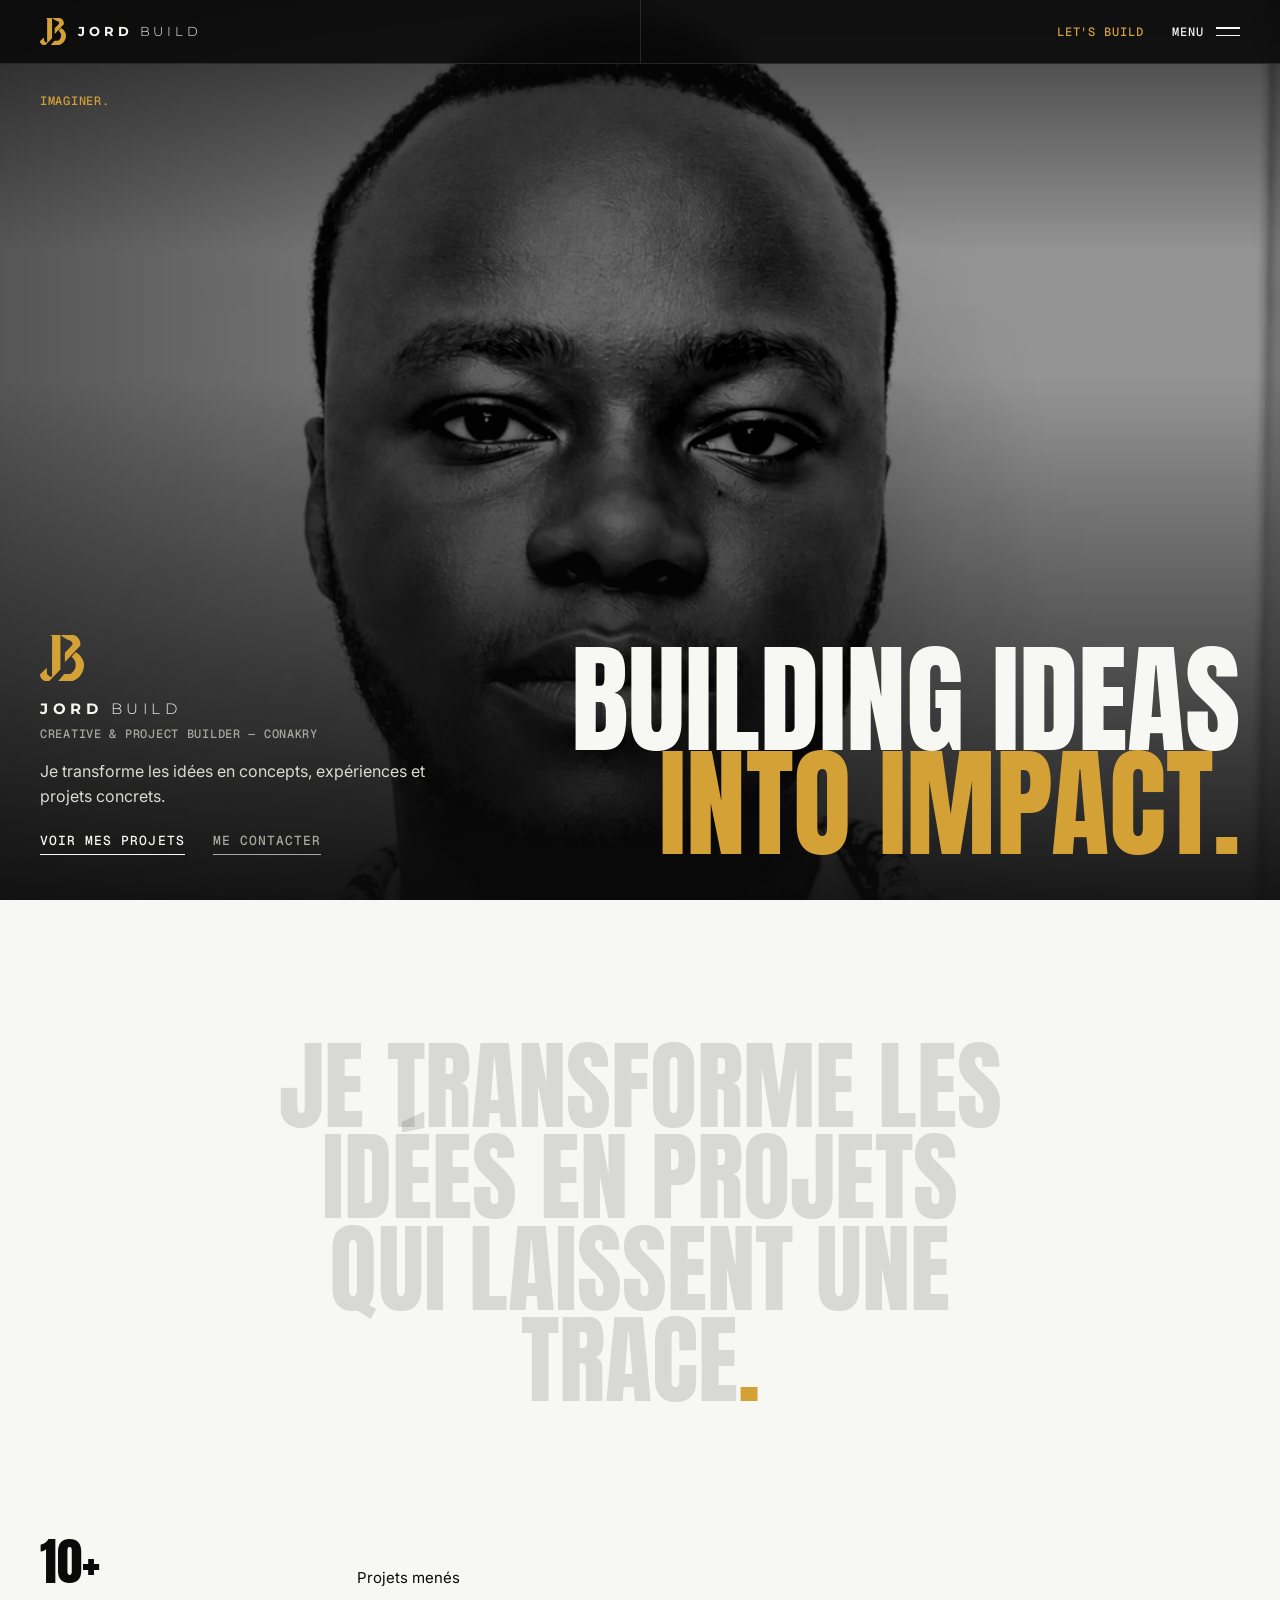
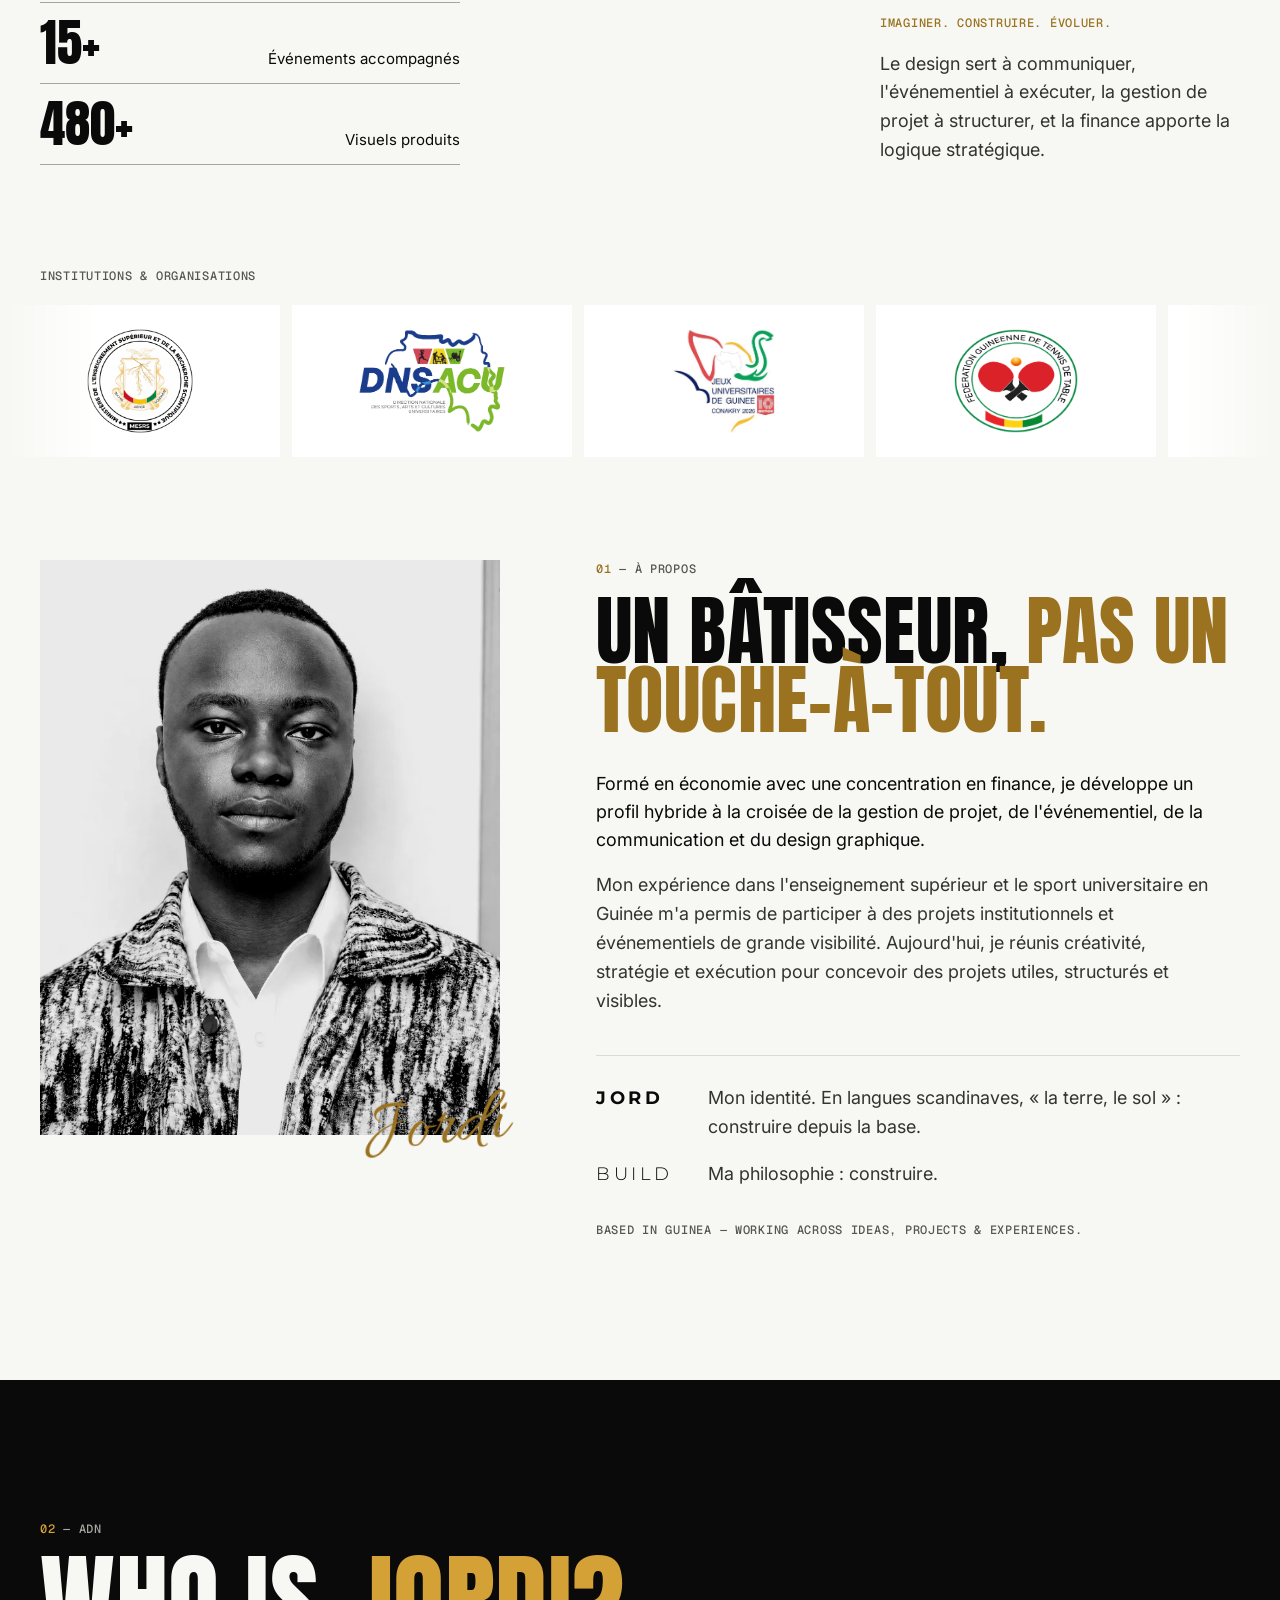
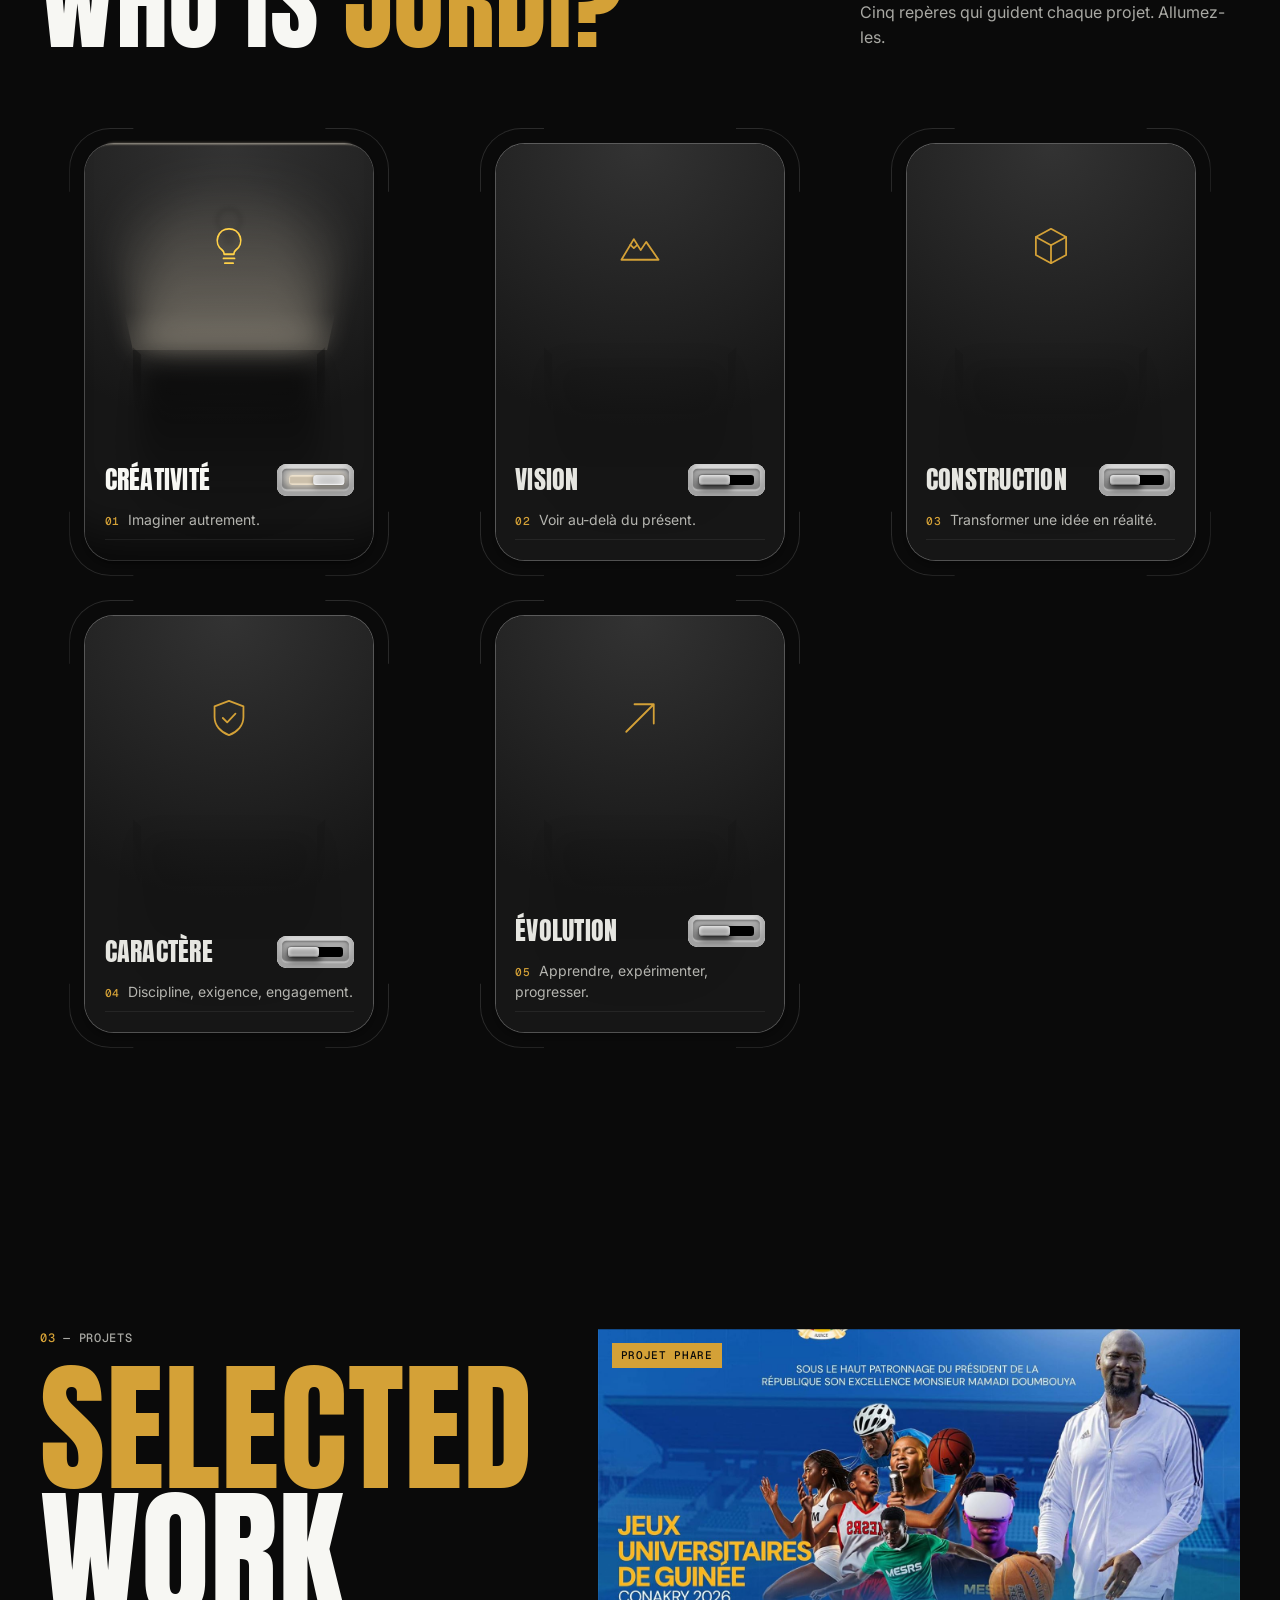
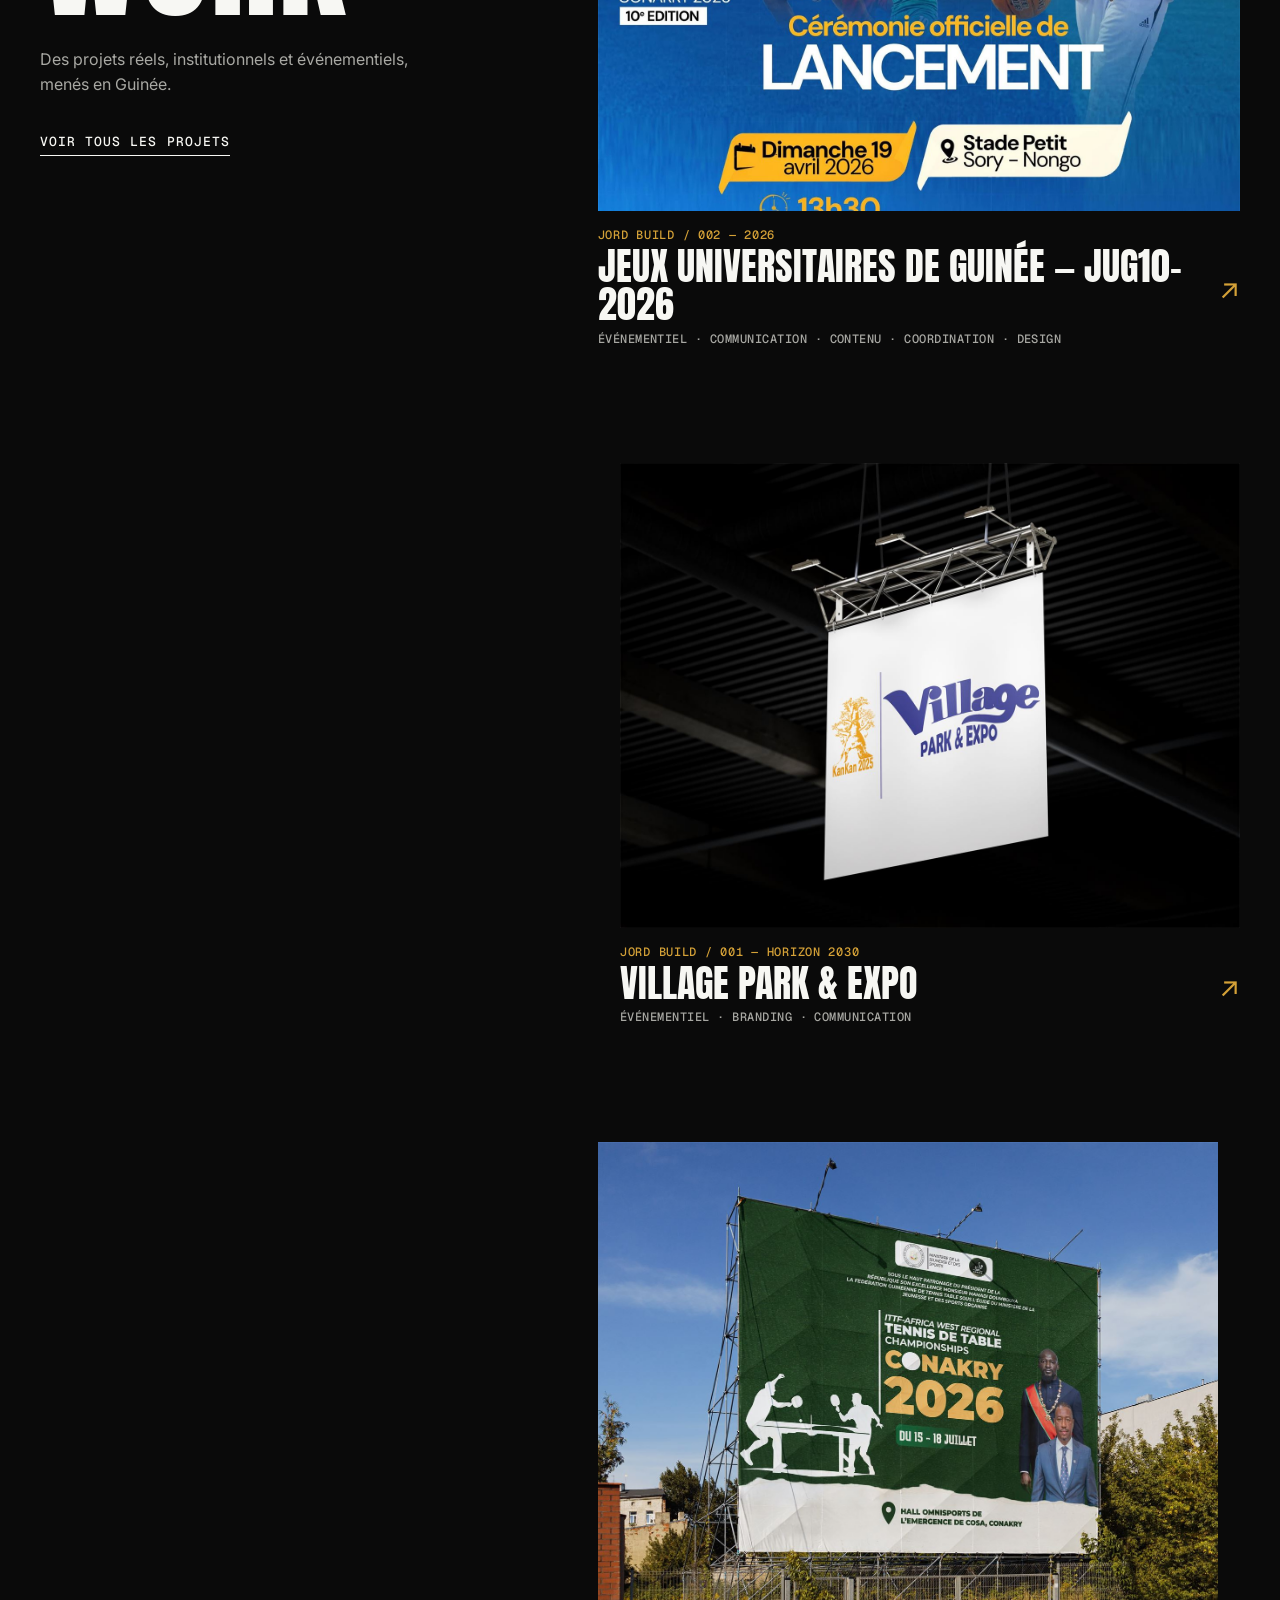
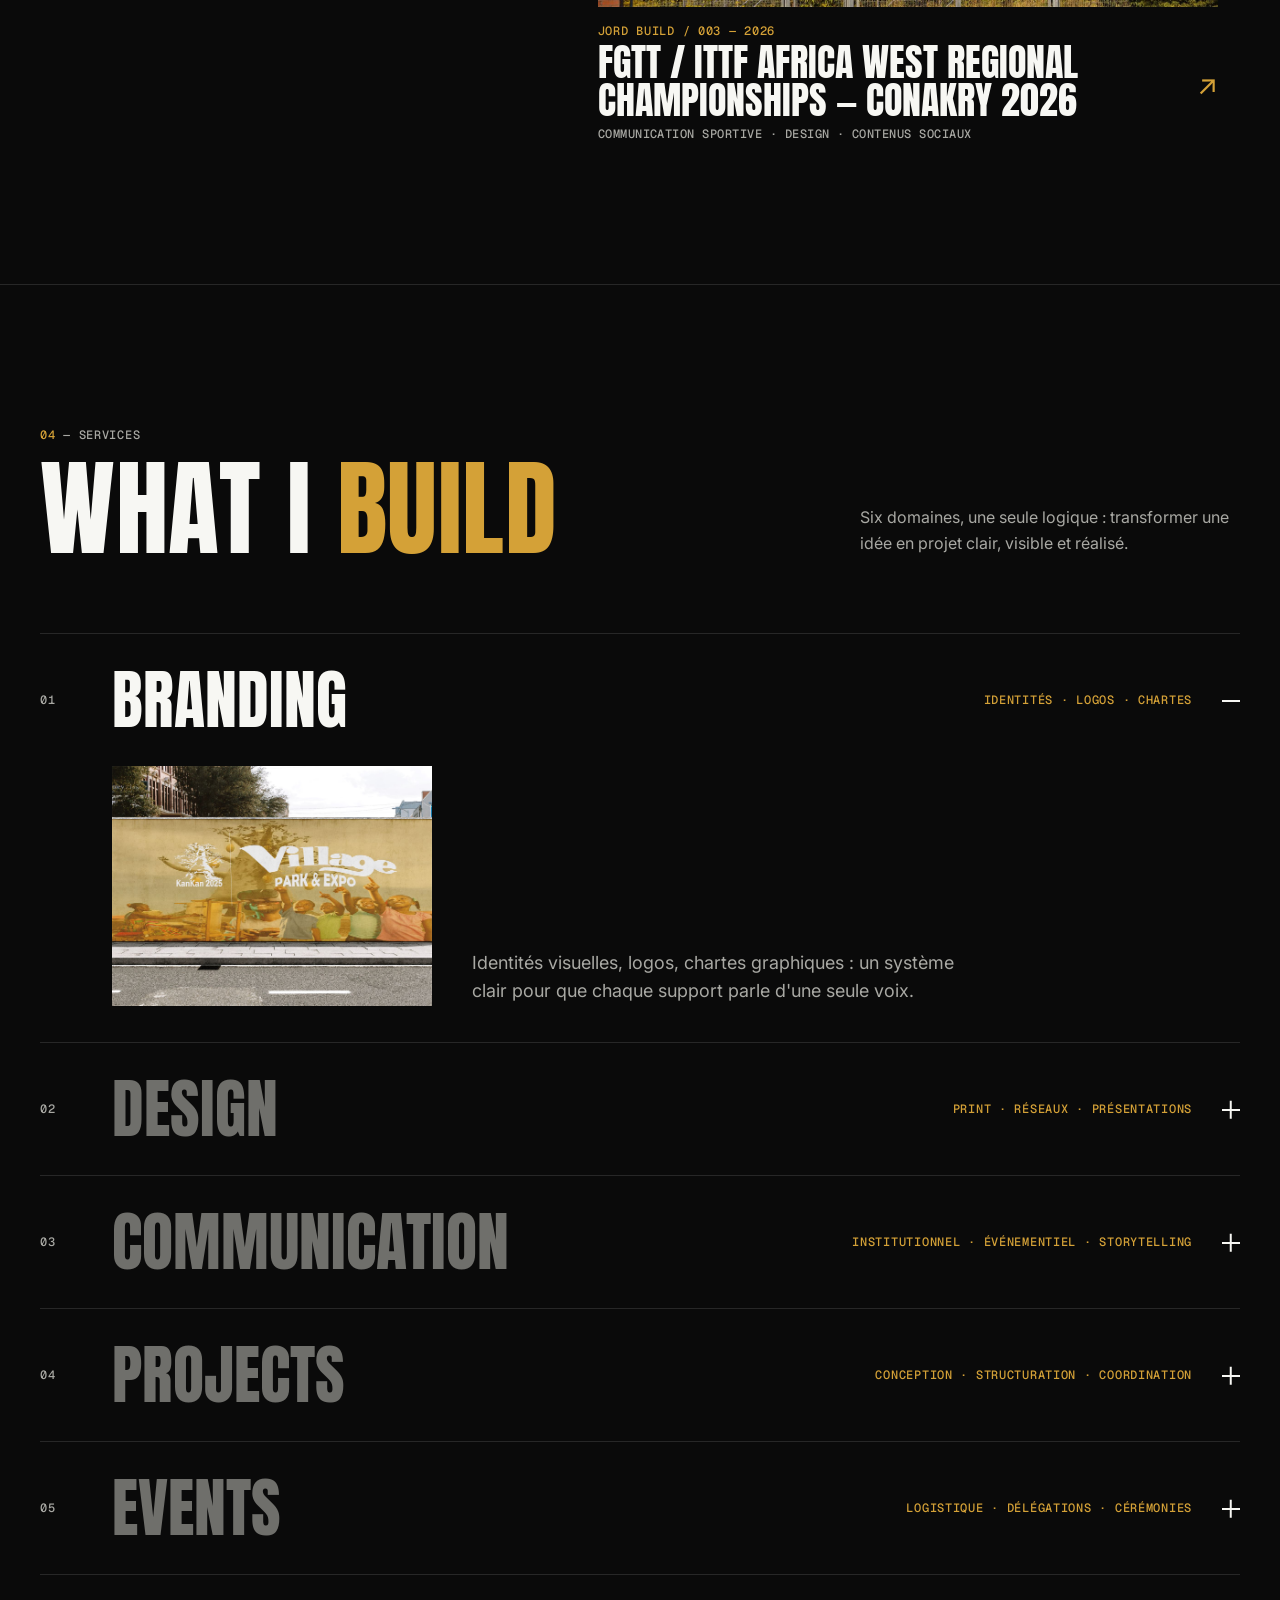
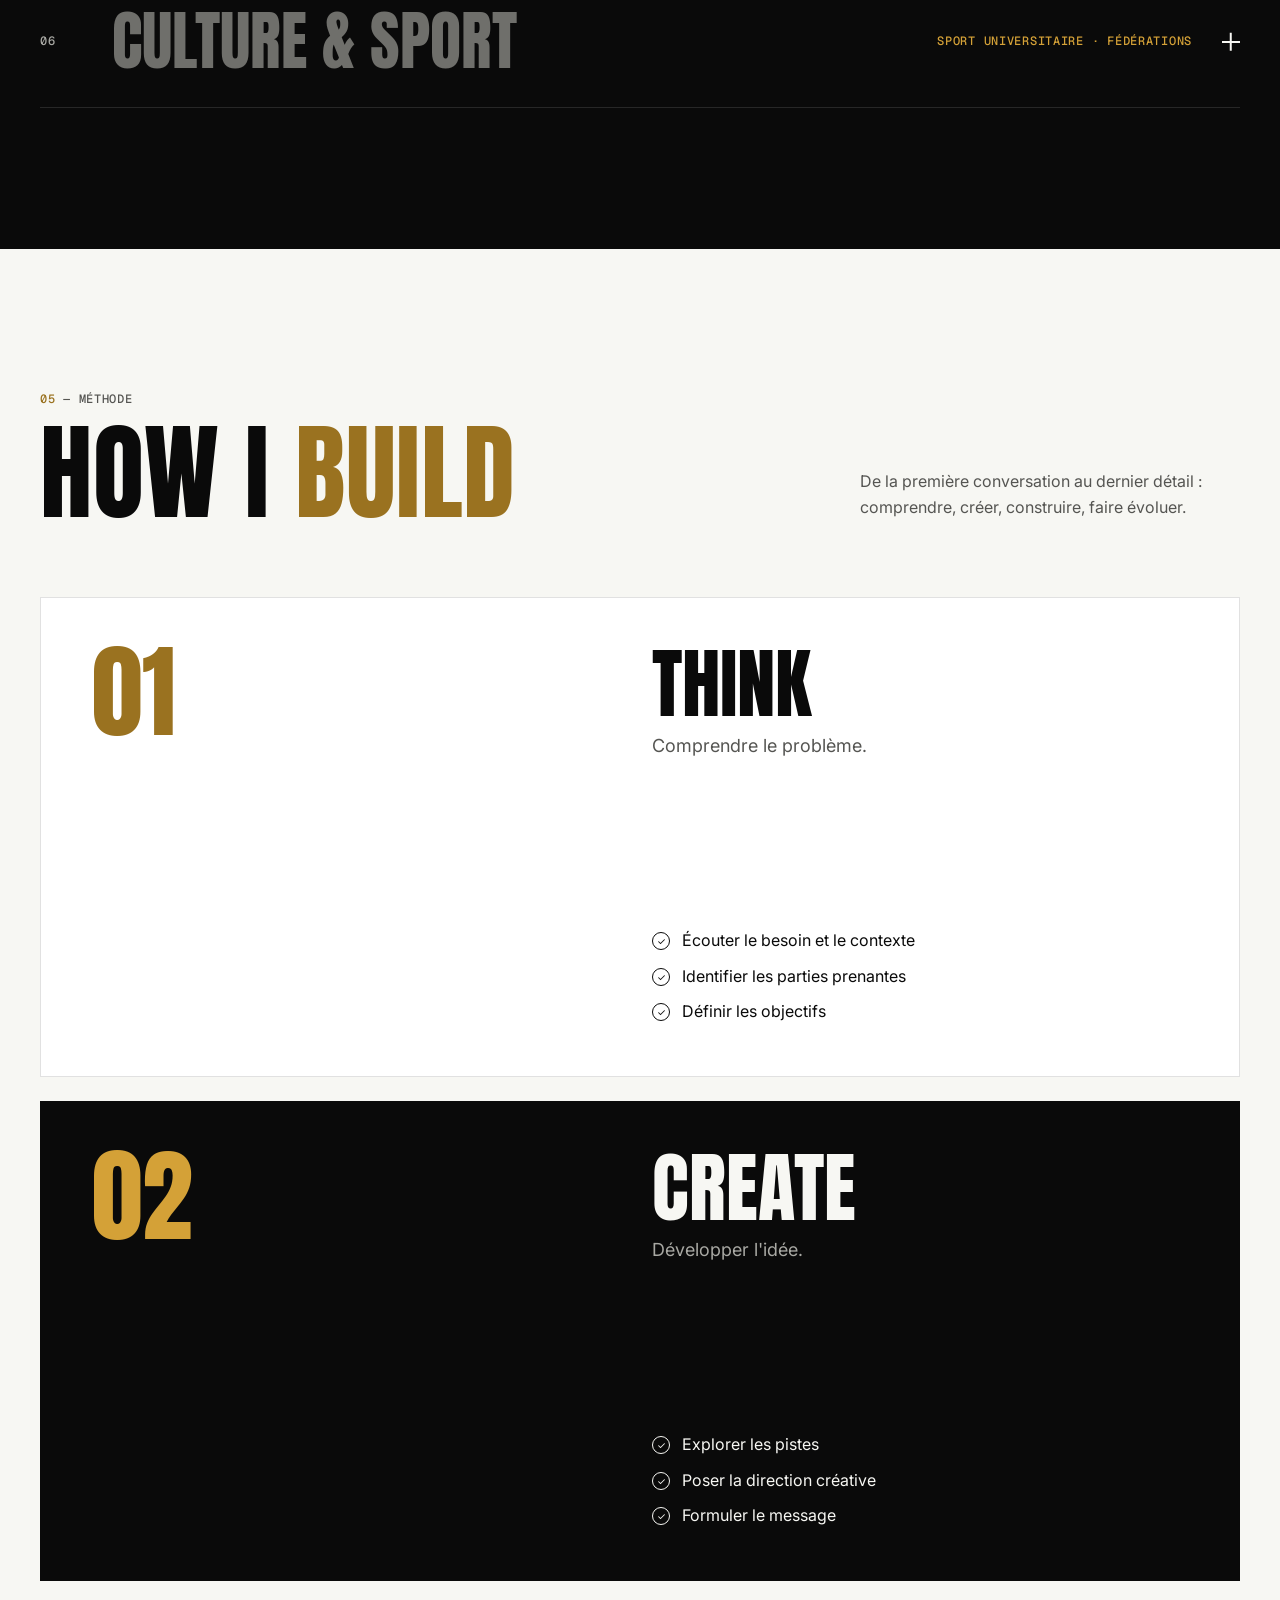
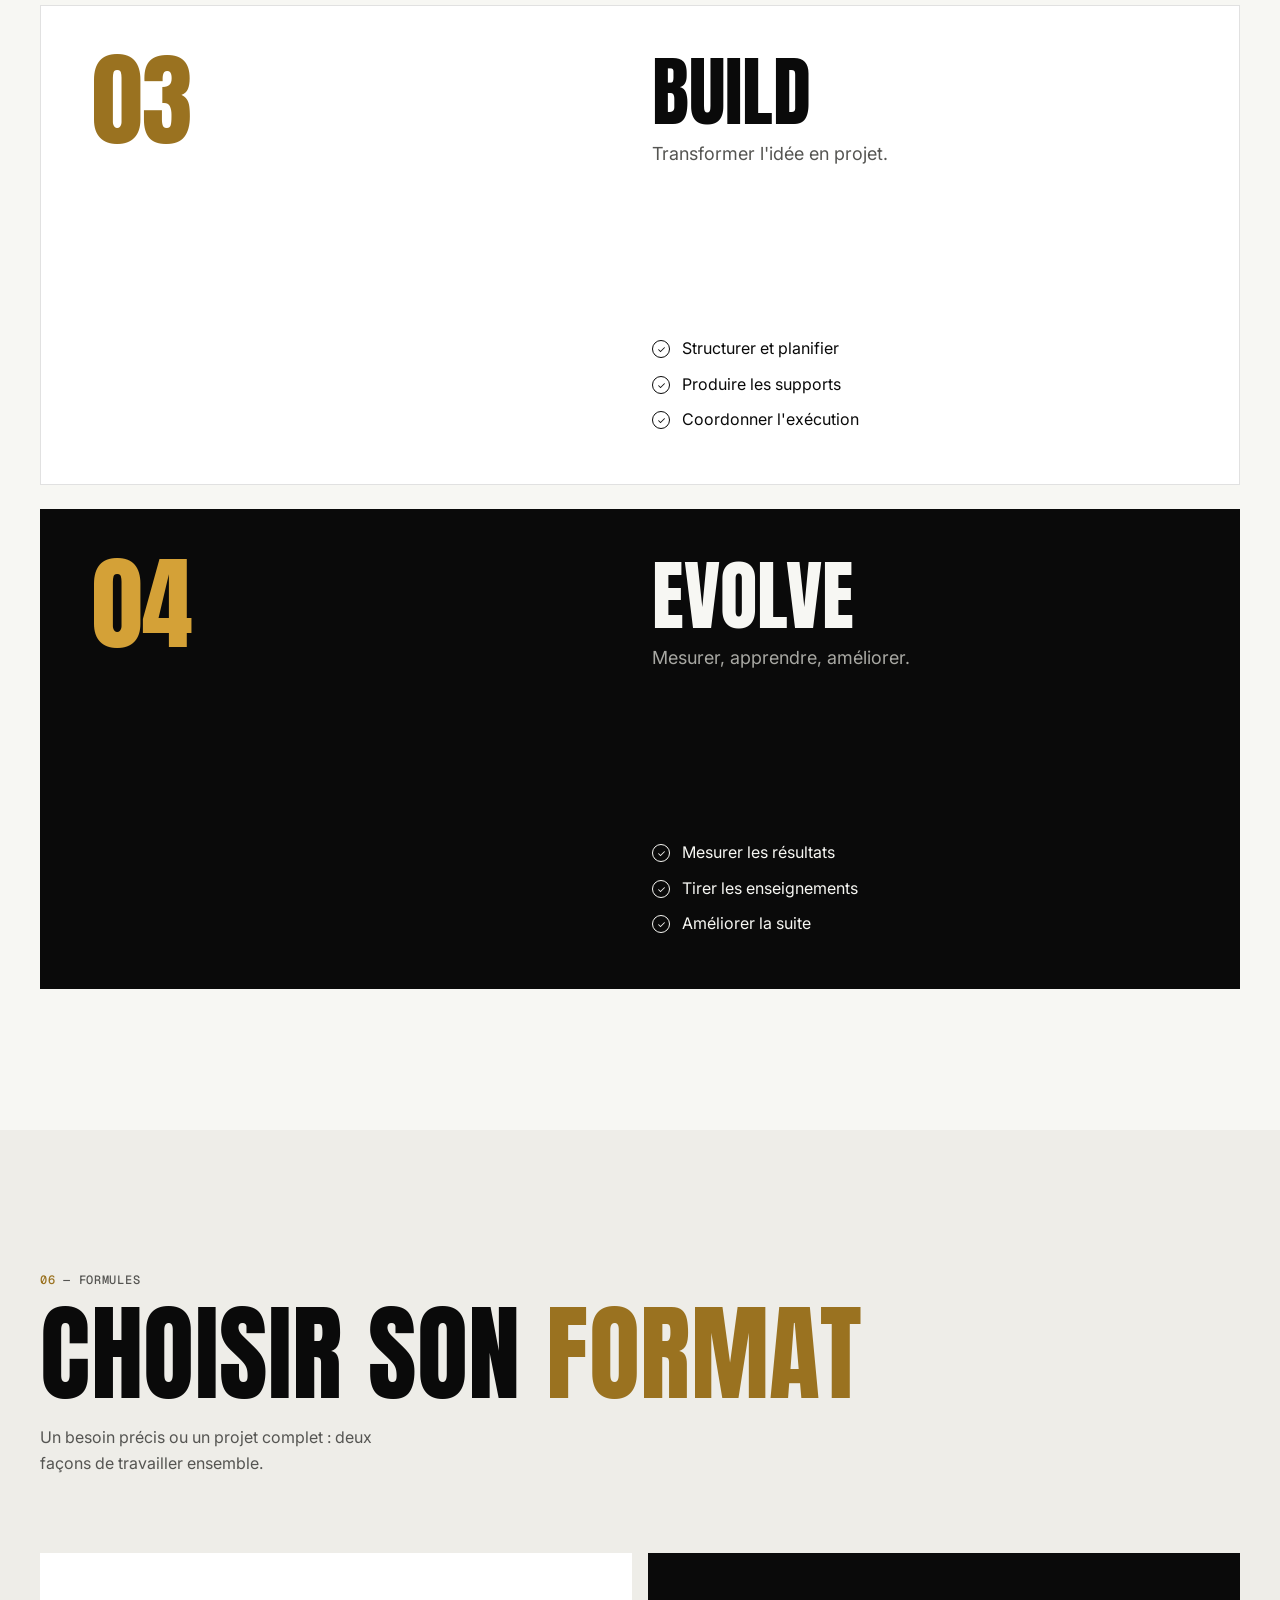
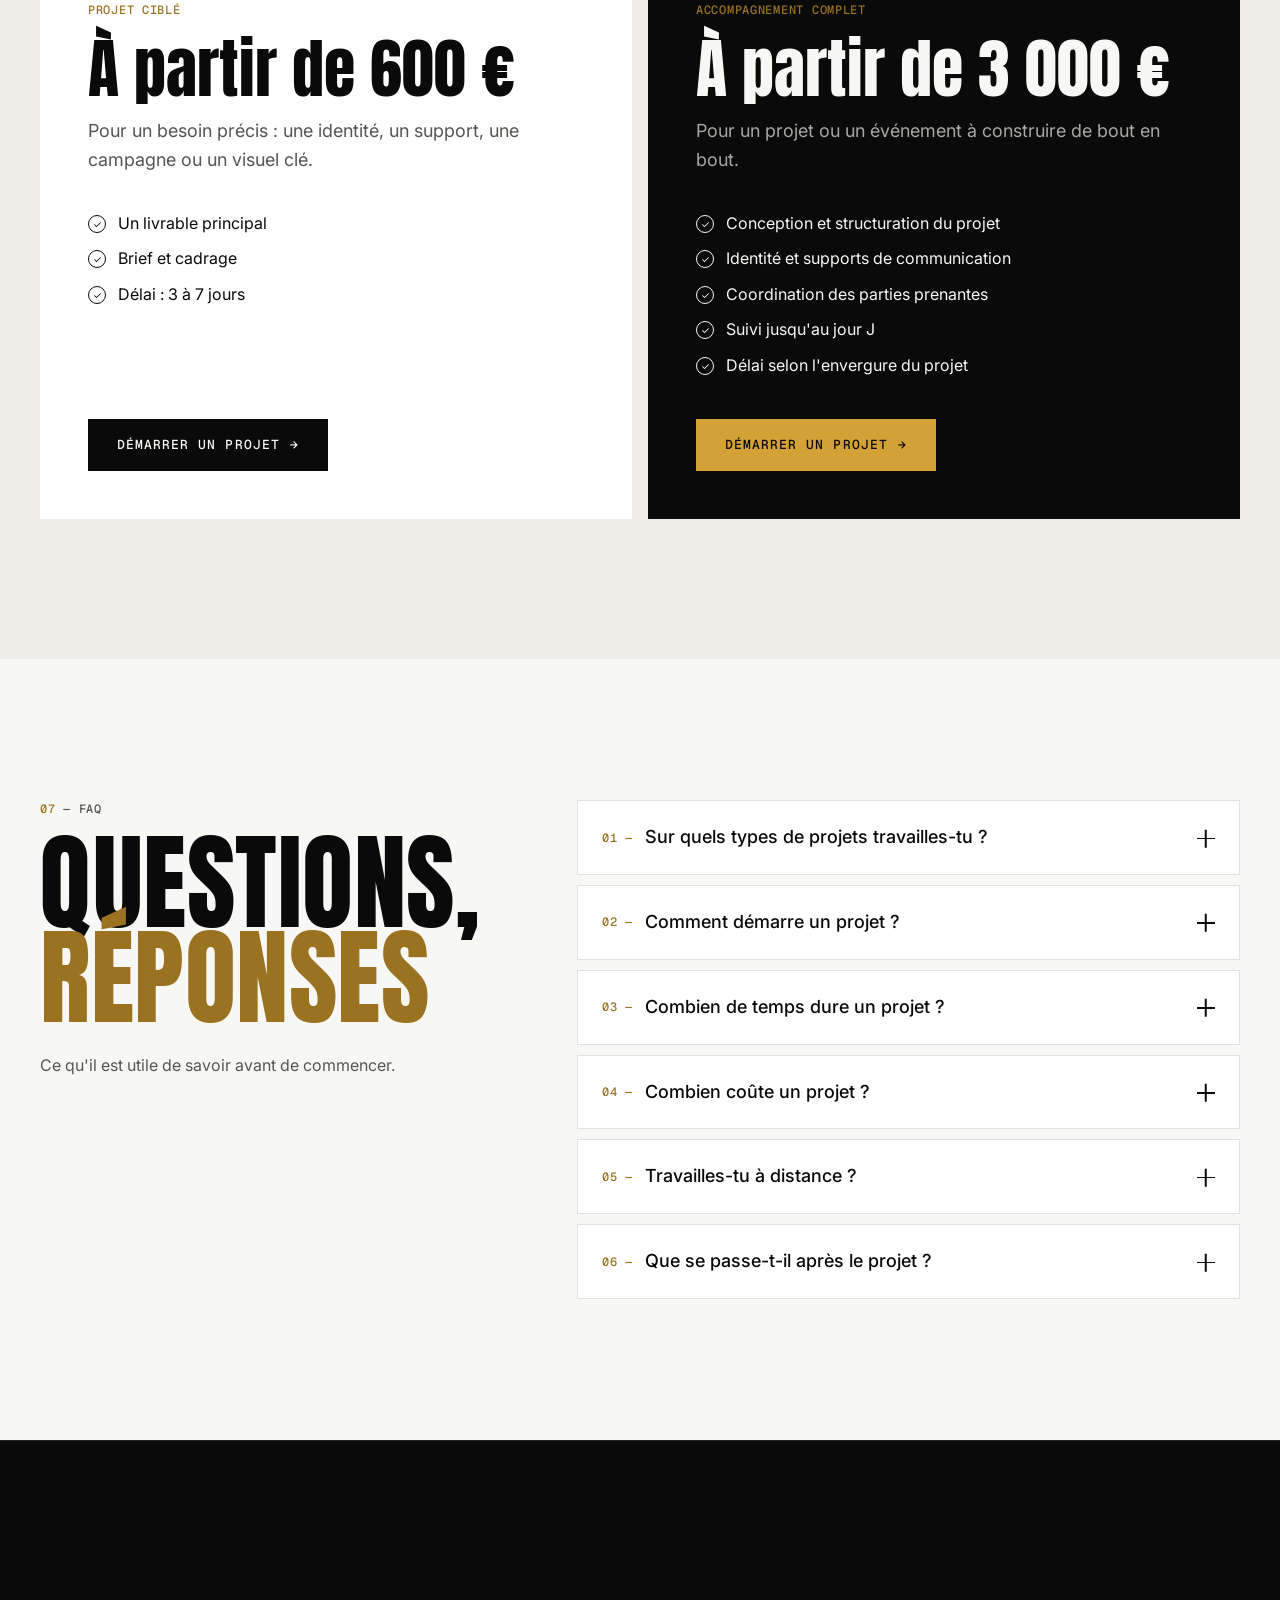
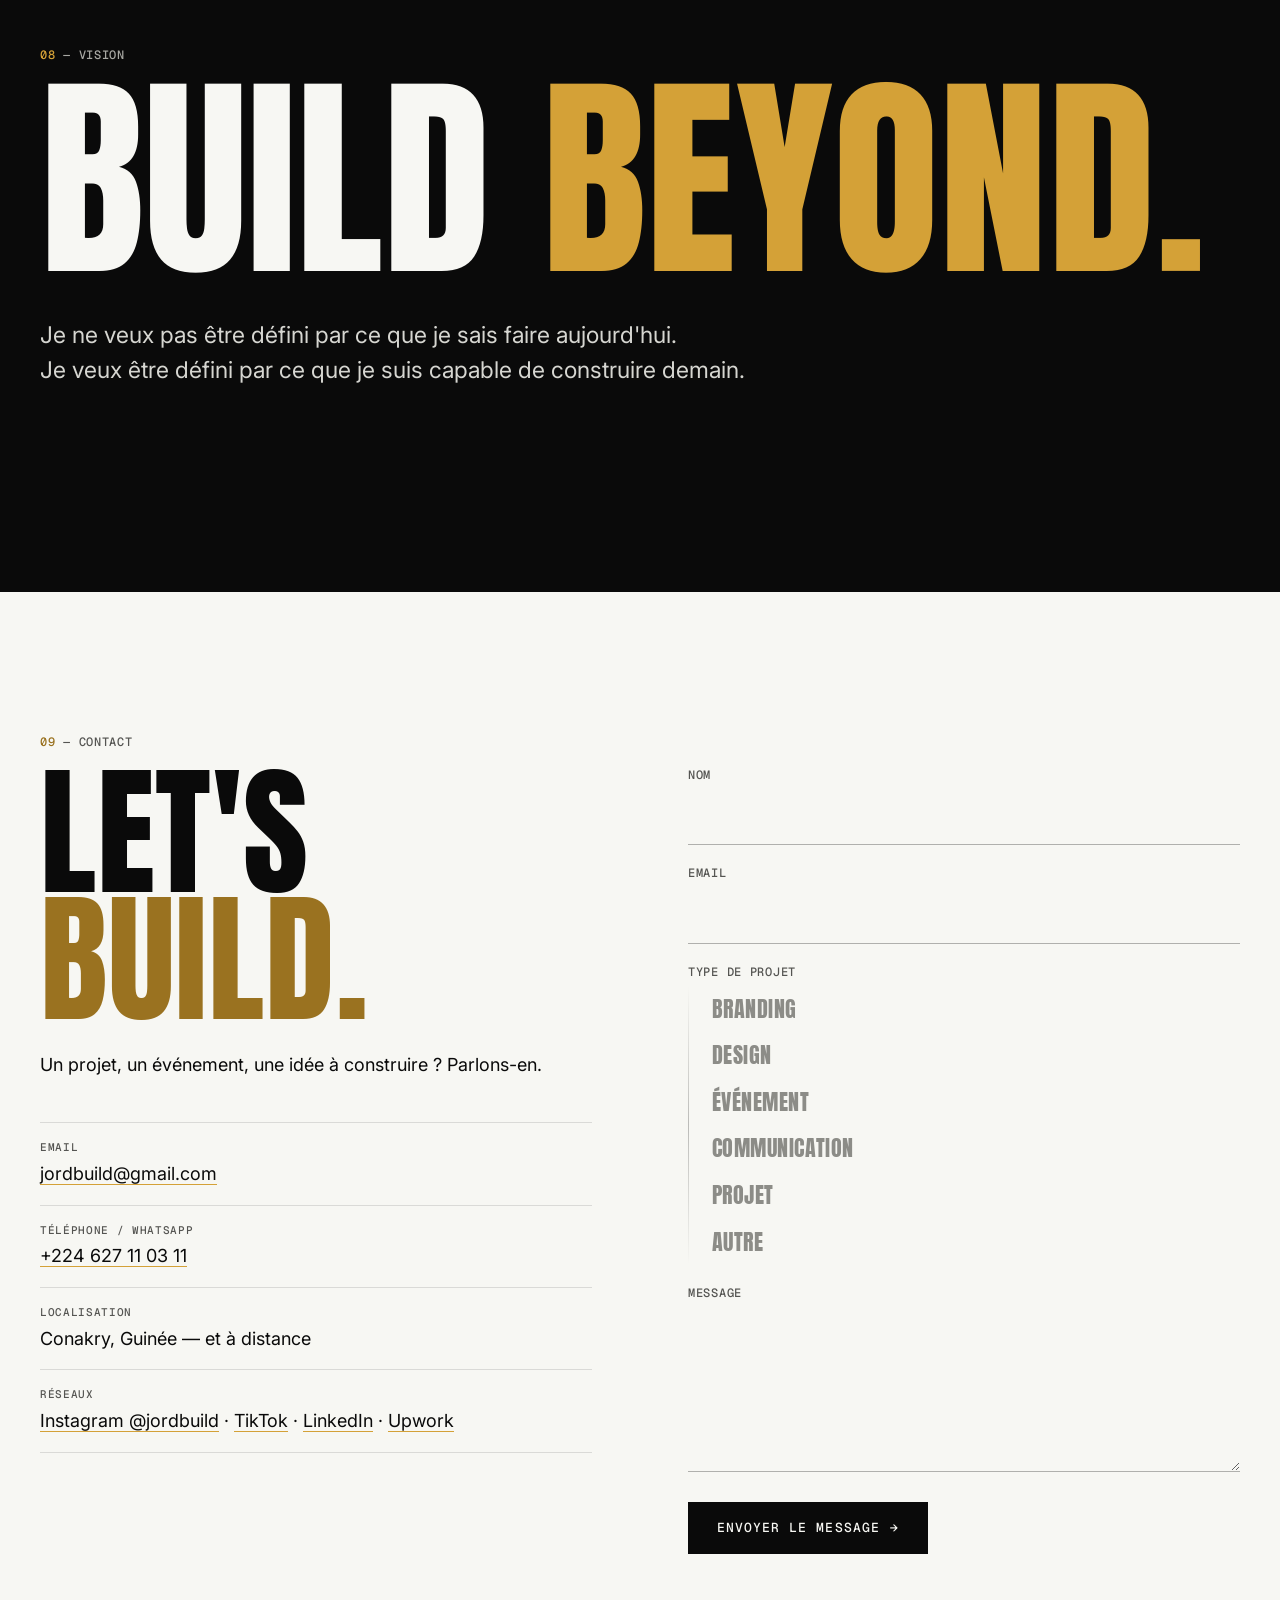
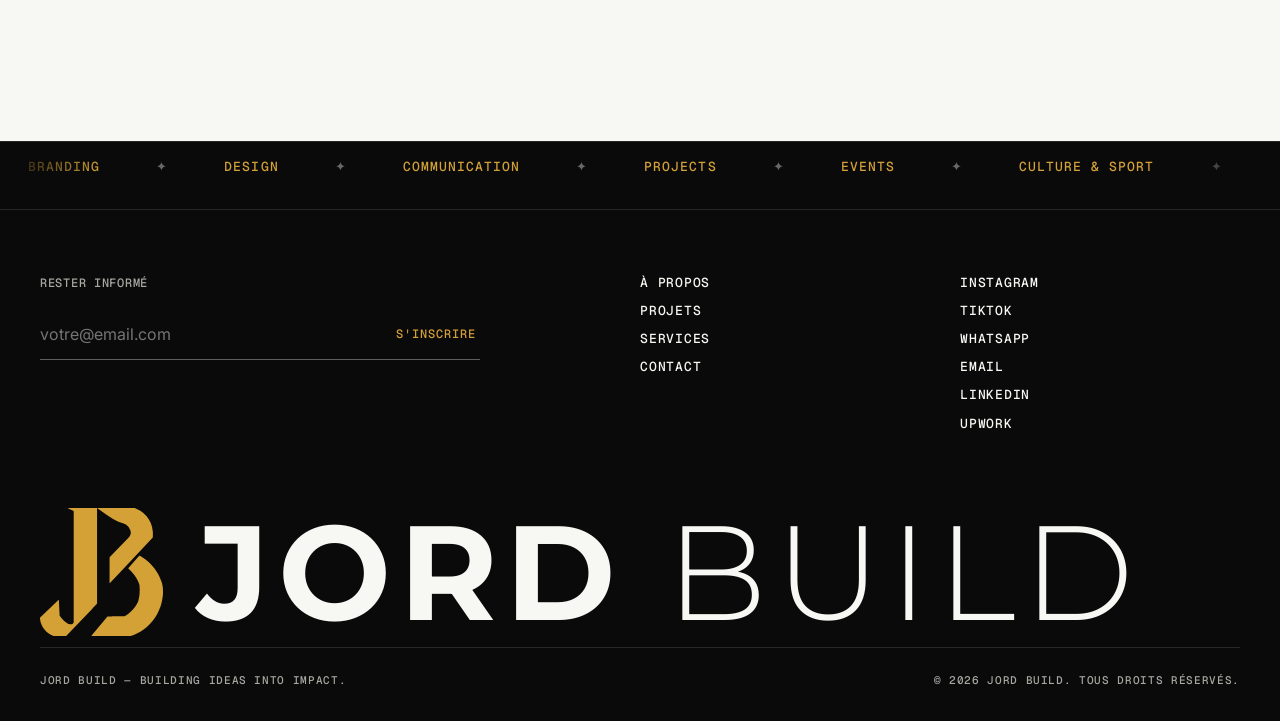
<file: index.html>
<!doctype html>
<html lang="fr">
<head>
  <meta charset="utf-8">
  <meta name="viewport" content="width=device-width, initial-scale=1">
  <title>JORD BUILD — Jordi · Creative &amp; Project Builder | Conakry</title>
  <meta name="description" content="Jordi (Aboubacar Sidibé), Creative & Project Builder basé à Conakry. Branding, design, communication, événementiel et gestion de projet. Building ideas into impact.">
  <meta name="theme-color" content="#0A0A0A">
  <script>document.documentElement.classList.add("js")</script>

  <meta property="og:type" content="website">
  <meta property="og:locale" content="fr_FR">
  <meta property="og:site_name" content="JORD BUILD">
  <meta property="og:title" content="JORD BUILD — Jordi · Creative & Project Builder">
  <meta property="og:description" content="Building ideas into impact. Branding, design, communication, événementiel et gestion de projet — Conakry, Guinée.">
  <meta property="og:url" content="https://jordbuild.com/">
  <meta property="og:image" content="https://jordbuild.com/assets/img/og-image.jpg">
  <meta property="og:image:width" content="1200">
  <meta property="og:image:height" content="630">
  <meta name="twitter:card" content="summary_large_image">

  <link rel="canonical" href="https://jordbuild.com/">
  <link rel="icon" href="assets/logo/favicon.svg" type="image/svg+xml">
  <link rel="apple-touch-icon" href="assets/logo/apple-touch-icon.png">

  <link rel="preconnect" href="https://fonts.googleapis.com">
  <link rel="preconnect" href="https://fonts.gstatic.com" crossorigin>
  <link rel="stylesheet" href="https://fonts.googleapis.com/css2?family=Anton&family=Geist+Mono:wght@400;500&family=Inter:wght@400;500&family=Montserrat:wght@300;600;700&family=Allura&display=swap">
  <link rel="stylesheet" href="assets/css/style.css">
  <link rel="preload" as="image" href="assets/img/portrait-1200.webp" type="image/webp">
</head>
<body>
  <a class="skip-link" href="#main">Aller au contenu</a>

  <!-- ============ BARRE + MENU PLEIN ÉCRAN ============ -->
  <header class="bar" id="bar">
    <a class="bar__brand" href="#top" aria-label="JORD BUILD — retour en haut">
      <img src="assets/logo/jb-gold.svg" alt="" width="28" height="29">
      <span class="wordmark"><b>JORD</b> BUILD</span>
    </a>
    <div class="bar__right">
      <a class="bar__cta" href="#contact">Let's build</a>
      <button class="bar__menu" id="menu-open" aria-expanded="false" aria-controls="menu">
        <span class="bar__menu-label">Menu</span>
        <span class="bar__menu-icon" aria-hidden="true"><span></span><span></span></span>
      </button>
    </div>
  </header>

  <div class="menu" id="menu" role="dialog" aria-modal="true" aria-label="Menu" hidden>
    <div class="menu__inner">
      <nav aria-label="Navigation principale">
        <ol class="menu__links">
          <li><a href="#a-propos"><span>01</span>À propos</a></li>
          <li><a href="#projets"><span>02</span>Projets</a></li>
          <li><a href="#services"><span>03</span>Services</a></li>
          <li><a href="#methode"><span>04</span>Méthode</a></li>
          <li><a href="#faq"><span>05</span>FAQ</a></li>
          <li><a href="#contact"><span>06</span>Contact</a></li>
        </ol>
      </nav>
      <div class="menu__aside">
        <p class="mono">Contact</p>
        <p><a href="mailto:jordbuild@gmail.com">jordbuild@gmail.com</a></p>
        <p>WhatsApp <a href="https://wa.me/224627110311" rel="noopener">+224 627 11 03 11</a></p>
        <p>Conakry, Guinée — et à distance</p>
        <p class="mono menu__aside-gap">Réseaux</p>
        <p><a href="https://www.instagram.com/jordbuild/" rel="noopener">Instagram @jordbuild</a></p>
        <p><a href="https://www.tiktok.com/@jordbuild" rel="noopener">TikTok @jordbuild</a></p>
        <p><a href="https://www.linkedin.com/in/aboubacar-sidib%C3%A9-a9a6b8440" rel="noopener">LinkedIn</a> — Aboubacar Sidibé</p>
        <p><a href="https://www.upwork.com/freelancers/~01b83dc56125712b55" rel="noopener">Upwork</a> — Jord Build</p>
      </div>
    </div>
  </div>

  <main id="main">

    <!-- ============ 01 — HERO ============ -->
    <section class="hero" id="top" aria-labelledby="hero-title">
      <picture class="hero__bg">
        <source type="image/webp" srcset="assets/img/portrait-700.webp 700w, assets/img/portrait-1200.webp 1200w" sizes="100vw">
        <img src="assets/img/portrait-1200.jpg" width="1200" height="1500" alt="Portrait de Jordi (Aboubacar Sidibé), fondateur de JORD BUILD" fetchpriority="high">
      </picture>
      <div class="hero__shade" aria-hidden="true"></div>

      <div class="hero__ticker mono" aria-hidden="true">
        <span class="hero__ticker-track"><span>Imaginer.</span><span>Construire.</span><span>Évoluer.</span><span>Imaginer.</span></span>
      </div>

      <div class="hero__content">
        <div class="hero__intro">
          <img class="hero__mono" src="assets/logo/jb-gold.svg" alt="" width="56" height="58">
          <h1 class="hero__title" id="hero-title"><span class="wordmark"><b>JORD</b> BUILD</span><span class="hero__role">Creative &amp; Project Builder — Conakry</span></h1>
          <p class="hero__lead">Je transforme les idées en concepts, expériences et projets concrets.</p>
          <div class="hero__actions">
            <a class="link-line" href="#projets">Voir mes projets</a>
            <a class="link-line link-line--dim" href="#contact">Me contacter</a>
          </div>
        </div>
        <p class="hero__giant" aria-hidden="true">
          <span class="hero__line">Building ideas</span>
          <span class="hero__line hero__line--gold">into impact.</span>
        </p>
      </div>
    </section>

    <!-- ============ 02 — MANIFESTE + CHIFFRES ============ -->
    <section class="section section--light manifesto" aria-labelledby="manifesto-title">
      <div class="container">
        <h2 class="manifesto__text" id="manifesto-title" data-words>Je transforme les idées en projets qui laissent une trace<span class="dot">.</span></h2>

        <div class="manifesto__row">
          <ul class="stats" id="stats"></ul>
          <div class="manifesto__side reveal">
            <p class="mono mono--gold">Imaginer. Construire. Évoluer.</p>
            <p>Le design sert à communiquer, l'événementiel à exécuter, la gestion de projet à structurer, et la finance apporte la logique stratégique.</p>
          </div>
        </div>
      </div>
      <div class="marquee marquee--partners" aria-label="Institutions et organisations">
        <p class="container mono marquee__label">Institutions &amp; organisations</p>
        <div class="marquee__viewport"><div class="marquee__track" id="partners"></div></div>
      </div>
    </section>

    <!-- ============ 03 — À PROPOS ============ -->
    <section class="section section--light section--flush-top" id="a-propos" aria-labelledby="about-title">
      <div class="container about">
        <div class="about__media reveal">
          <picture>
            <source type="image/webp" srcset="assets/img/portrait-700.webp">
            <img src="assets/img/portrait-700.jpg" width="700" height="875" loading="lazy" alt="Jordi, Creative & Project Builder">
          </picture>
          <p class="signature" aria-hidden="true">Jordi</p>
        </div>
        <div class="about__body">
          <p class="mono reveal"><span class="num">01</span> — À propos</p>
          <h2 class="display reveal" id="about-title">Un bâtisseur, <span class="gold">pas un touche&#8209;à&#8209;tout.</span></h2>
          <p class="lead reveal">Formé en économie avec une concentration en finance, je développe un profil hybride à la croisée de la gestion de projet, de l'événementiel, de la communication et du design graphique.</p>
          <p class="reveal">Mon expérience dans l'enseignement supérieur et le sport universitaire en Guinée m'a permis de participer à des projets institutionnels et événementiels de grande visibilité. Aujourd'hui, je réunis créativité, stratégie et exécution pour concevoir des projets utiles, structurés et visibles.</p>
          <dl class="name-box reveal">
            <div><dt>JORD</dt><dd>Mon identité. En langues scandinaves, « la terre, le sol » : construire depuis la base.</dd></div>
            <div><dt>BUILD</dt><dd>Ma philosophie : construire.</dd></div>
          </dl>
          <p class="mono about__base reveal">Based in Guinea — Working across ideas, projects &amp; experiences.</p>
        </div>
      </div>
    </section>

    <!-- ============ 04 — ADN (cartes lumineuses) ============ -->
    <section class="section section--dark" aria-labelledby="values-title">
      <div class="container">
        <div class="head">
          <div>
            <p class="mono reveal"><span class="num">02</span> — ADN</p>
            <h2 class="display reveal" id="values-title">Who is <span class="gold">Jordi?</span></h2>
          </div>
          <p class="head__intro reveal">Cinq repères qui guident chaque projet. Allumez-les.</p>
        </div>
        <ul class="lcards">
          <li class="reveal"><article class="lcard is-on">
            <div class="lcard__icon"><svg class="icon" viewBox="0 0 32 32" aria-hidden="true"><path d="M12 25h8M13 28.5h6M16 3.5a8.5 8.5 0 0 0-5 15.4c.9.7 1.5 1.8 1.5 3V22h7v-.1c0-1.2.6-2.3 1.5-3A8.5 8.5 0 0 0 16 3.5Z"/></svg></div>
            <div class="lcard__bottom"><h3>Créativité</h3>
              <button class="lcard__toggle" type="button" aria-pressed="true" aria-label="Lumière : Créativité"><span class="lcard__handle"></span><span class="lcard__tip">Éteindre</span></button>
              <p><span class="mono mono--gold">01</span> Imaginer autrement.</p></div>
          </article></li>
          <li class="reveal"><article class="lcard">
            <div class="lcard__icon"><svg class="icon" viewBox="0 0 32 32" aria-hidden="true"><path d="m2.5 26 9-15 5 8 4-6 9 13Z"/><path d="m9 15.2 2.5 2.3 2.2-2"/></svg></div>
            <div class="lcard__bottom"><h3>Vision</h3>
              <button class="lcard__toggle" type="button" aria-pressed="false" aria-label="Lumière : Vision"><span class="lcard__handle"></span><span class="lcard__tip">Allumer</span></button>
              <p><span class="mono mono--gold">02</span> Voir au-delà du présent.</p></div>
          </article></li>
          <li class="reveal"><article class="lcard">
            <div class="lcard__icon"><svg class="icon" viewBox="0 0 32 32" aria-hidden="true"><path d="M16 3.5 27 9.5v13L16 28.5 5 22.5v-13Z"/><path d="M5 9.5 16 15.5 27 9.5M16 15.5v13"/></svg></div>
            <div class="lcard__bottom"><h3>Construction</h3>
              <button class="lcard__toggle" type="button" aria-pressed="false" aria-label="Lumière : Construction"><span class="lcard__handle"></span><span class="lcard__tip">Allumer</span></button>
              <p><span class="mono mono--gold">03</span> Transformer une idée en réalité.</p></div>
          </article></li>
          <li class="reveal"><article class="lcard">
            <div class="lcard__icon"><svg class="icon" viewBox="0 0 32 32" aria-hidden="true"><path d="M16 3.5 26.5 7.5v7.8c0 6.2-4.4 11-10.5 13.2C9.9 26.3 5.5 21.5 5.5 15.3V7.5Z"/><path d="m11.5 16 3.2 3.2 6-6.4"/></svg></div>
            <div class="lcard__bottom"><h3>Caractère</h3>
              <button class="lcard__toggle" type="button" aria-pressed="false" aria-label="Lumière : Caractère"><span class="lcard__handle"></span><span class="lcard__tip">Allumer</span></button>
              <p><span class="mono mono--gold">04</span> Discipline, exigence, engagement.</p></div>
          </article></li>
          <li class="reveal"><article class="lcard">
            <div class="lcard__icon"><svg class="icon" viewBox="0 0 32 32" aria-hidden="true"><path d="M6 26 26 6M12 6h14v14"/></svg></div>
            <div class="lcard__bottom"><h3>Évolution</h3>
              <button class="lcard__toggle" type="button" aria-pressed="false" aria-label="Lumière : Évolution"><span class="lcard__handle"></span><span class="lcard__tip">Allumer</span></button>
              <p><span class="mono mono--gold">05</span> Apprendre, expérimenter, progresser.</p></div>
          </article></li>
        </ul>
      </div>
    </section>

    <!-- ============ 05 — PROJETS (titre collant + révélation diagonale) ============ -->
    <section class="section section--dark work-section" id="projets" aria-labelledby="work-title">
      <div class="container work-layout">
        <div class="work-layout__aside">
          <div class="work-layout__sticky">
            <p class="mono"><span class="num">03</span> — Projets</p>
            <h2 class="display display--xl" id="work-title"><span class="gold">Selected</span> Work</h2>
            <p class="head__intro">Des projets réels, institutionnels et événementiels, menés en Guinée.</p>
            <a class="link-line" href="projets.html">Voir tous les projets</a>
          </div>
        </div>
        <!-- Généré depuis data/projects.js -->
        <ol class="work-list" id="work-list"></ol>
      </div>
    </section>

    <!-- ============ 06 — SERVICES (accordéon) ============ -->
    <section class="section section--dark section--line" id="services" aria-labelledby="services-title">
      <div class="container">
        <div class="head">
          <div>
            <p class="mono reveal"><span class="num">04</span> — Services</p>
            <h2 class="display reveal" id="services-title">What I <span class="gold">Build</span></h2>
          </div>
          <p class="head__intro reveal">Six domaines, une seule logique : transformer une idée en projet clair, visible et réalisé.</p>
        </div>
        <div class="services" id="services-list">
          <details class="service reveal" open>
            <summary><span class="mono service__num">01</span><h3>Branding</h3><span class="mono mono--gold service__tags">Identités · Logos · Chartes</span><span class="service__plus" aria-hidden="true"></span></summary>
            <div class="service__body">
              <img class="service__img" src="assets/img/projets/village-park-expo/09-habillage-mural.jpg" alt="Habillage mural de l'identité Village Park & Expo" loading="lazy" width="1400" height="1050">
              <p>Identités visuelles, logos, chartes graphiques : un système clair pour que chaque support parle d'une seule voix.</p>
            </div>
          </details>
          <details class="service reveal">
            <summary><span class="mono service__num">02</span><h3>Design</h3><span class="mono mono--gold service__tags">Print · Réseaux · Présentations</span><span class="service__plus" aria-hidden="true"></span></summary>
            <div class="service__body">
              <img class="service__img" src="assets/img/projets/jug10-2026/12-finale-e-sport.jpg" alt="Visuel de la finale e-sport des JUG10" loading="lazy" width="1400" height="1050">
              <p>Visuels de communication, supports print et réseaux sociaux, présentations.</p>
            </div>
          </details>
          <details class="service reveal">
            <summary><span class="mono service__num">03</span><h3>Communication</h3><span class="mono mono--gold service__tags">Institutionnel · Événementiel · Storytelling</span><span class="service__plus" aria-hidden="true"></span></summary>
            <div class="service__body">
              <img class="service__img" src="assets/img/projets/jug10-2026/05-conference-de-presse.jpg" alt="Visuel de la conférence de presse des JUG10" loading="lazy" width="1400" height="1050">
              <p>Communication institutionnelle et événementielle, messages officiels, captions, storytelling.</p>
            </div>
          </details>
          <details class="service reveal">
            <summary><span class="mono service__num">04</span><h3>Projects</h3><span class="mono mono--gold service__tags">Conception · Structuration · Coordination</span><span class="service__plus" aria-hidden="true"></span></summary>
            <div class="service__body">
              <img class="service__img" src="assets/img/projets/village-park-expo/03-programme.jpg" alt="Visuel programme de Village Park & Expo" loading="lazy" width="1400" height="1050">
              <p>Conception, structuration, cahiers des charges, coordination des parties prenantes.</p>
            </div>
          </details>
          <details class="service reveal">
            <summary><span class="mono service__num">05</span><h3>Events</h3><span class="mono mono--gold service__tags">Logistique · Délégations · Cérémonies</span><span class="service__plus" aria-hidden="true"></span></summary>
            <div class="service__body">
              <img class="service__img" src="assets/img/projets/fgtt-ittf-2026/02-bache-grand-format.jpg" alt="Bâche grand format du championnat ITTF Africa West, Conakry 2026" loading="lazy" width="1400" height="1050">
              <p>Planification, logistique, accueil des délégations, cérémonies, valorisation des partenaires.</p>
            </div>
          </details>
          <details class="service reveal">
            <summary><span class="mono service__num">06</span><h3>Culture &amp; Sport</h3><span class="mono mono--gold service__tags">Sport universitaire · Fédérations</span><span class="service__plus" aria-hidden="true"></span></summary>
            <div class="service__body">
              <img class="service__img" src="assets/img/projets/jug10-2026/13-village-culturel-danse.jpg" alt="Village culturel des JUG10 : finale du concours de danse" loading="lazy" width="1400" height="1050">
              <p>Projets du sport universitaire, fédérations, initiatives culturelles.</p>
            </div>
          </details>
        </div>
      </div>
    </section>

    <!-- ============ 07 — MÉTHODE (cartes empilées) ============ -->
    <section class="section section--light" id="methode" aria-labelledby="method-title">
      <div class="container">
        <div class="head">
          <div>
            <p class="mono reveal"><span class="num">05</span> — Méthode</p>
            <h2 class="display reveal" id="method-title">How I <span class="gold">Build</span></h2>
          </div>
          <p class="head__intro reveal">De la première conversation au dernier détail : comprendre, créer, construire, faire évoluer.</p>
        </div>
        <ol class="stack">
          <li class="stack__card">
            <span class="stack__num">01</span>
            <div class="stack__body">
              <h3>Think</h3>
              <p class="stack__lead">Comprendre le problème.</p>
              <ul class="checks"><li>Écouter le besoin et le contexte</li><li>Identifier les parties prenantes</li><li>Définir les objectifs</li></ul>
            </div>
          </li>
          <li class="stack__card stack__card--dark">
            <span class="stack__num">02</span>
            <div class="stack__body">
              <h3>Create</h3>
              <p class="stack__lead">Développer l'idée.</p>
              <ul class="checks"><li>Explorer les pistes</li><li>Poser la direction créative</li><li>Formuler le message</li></ul>
            </div>
          </li>
          <li class="stack__card">
            <span class="stack__num">03</span>
            <div class="stack__body">
              <h3>Build</h3>
              <p class="stack__lead">Transformer l'idée en projet.</p>
              <ul class="checks"><li>Structurer et planifier</li><li>Produire les supports</li><li>Coordonner l'exécution</li></ul>
            </div>
          </li>
          <li class="stack__card stack__card--dark">
            <span class="stack__num">04</span>
            <div class="stack__body">
              <h3>Evolve</h3>
              <p class="stack__lead">Mesurer, apprendre, améliorer.</p>
              <ul class="checks"><li>Mesurer les résultats</li><li>Tirer les enseignements</li><li>Améliorer la suite</li></ul>
            </div>
          </li>
        </ol>
      </div>
    </section>

    <!-- ============ 08 — FORMULES ============ -->
    <section class="section section--grey" aria-labelledby="offers-title">
      <div class="container">
        <div class="head">
          <div>
            <p class="mono reveal"><span class="num">06</span> — Formules</p>
            <h2 class="display reveal" id="offers-title">Choisir son <span class="gold">format</span></h2>
          </div>
          <p class="head__intro reveal">Un besoin précis ou un projet complet : deux façons de travailler ensemble.</p>
        </div>
        <!-- Généré depuis data/site.js (offers) -->
        <div class="offers" id="offers"></div>
      </div>
    </section>

    <!-- ============ 09 — FAQ ============ -->
    <section class="section section--light" id="faq" aria-labelledby="faq-title">
      <div class="container faq">
        <div class="faq__head">
          <p class="mono reveal"><span class="num">07</span> — FAQ</p>
          <h2 class="display reveal" id="faq-title">Questions, <span class="gold">réponses</span></h2>
          <p class="head__intro reveal">Ce qu'il est utile de savoir avant de commencer.</p>
        </div>
        <div class="faq__list">
          <details class="qa reveal">
            <summary><span class="mono">01 —</span> Sur quels types de projets travailles-tu ?<span class="qa__plus" aria-hidden="true"></span></summary>
            <p>Branding, design, communication, événementiel et gestion de projet — pour des institutions, fédérations sportives, organisateurs d'événements, marques et entreprises.</p>
          </details>
          <details class="qa reveal">
            <summary><span class="mono">02 —</span> Comment démarre un projet ?<span class="qa__plus" aria-hidden="true"></span></summary>
            <p>Par une conversation. Je cherche d'abord à comprendre le problème, le contexte et les objectifs, avant de proposer une approche.</p>
          </details>
          <details class="qa reveal">
            <summary><span class="mono">03 —</span> Combien de temps dure un projet ?<span class="qa__plus" aria-hidden="true"></span></summary>
            <p>De 3 à 7 jours pour un projet ciblé. Pour un accompagnement complet, le délai dépend de l'envergure du projet.</p>
          </details>
          <details class="qa reveal">
            <summary><span class="mono">04 —</span> Combien coûte un projet ?<span class="qa__plus" aria-hidden="true"></span></summary>
            <p>Un projet ciblé démarre à partir de 600 €. Un accompagnement complet démarre à partir de 3 000 €.</p>
          </details>
          <details class="qa reveal">
            <summary><span class="mono">05 —</span> Travailles-tu à distance ?<span class="qa__plus" aria-hidden="true"></span></summary>
            <p>Oui. Je suis basé à Conakry, en Guinée, et je travaille aussi à distance.</p>
          </details>
          <details class="qa reveal">
            <summary><span class="mono">06 —</span> Que se passe-t-il après le projet ?<span class="qa__plus" aria-hidden="true"></span></summary>
            <p>Vous recevez les livrables, les fichiers du projet et tous les documents qui s'y rapportent. Je reste disponible pour le suivi.</p>
          </details>
        </div>
      </div>
    </section>

    <!-- ============ 10 — VISION ============ -->
    <section class="vision" aria-labelledby="vision-title">
      <div class="container">
        <p class="mono reveal"><span class="num">08</span> — Vision</p>
        <h2 class="vision__title reveal" id="vision-title">Build <span class="gold">beyond.</span></h2>
        <p class="vision__text reveal">Je ne veux pas être défini par ce que je sais faire aujourd'hui.<br>
          Je veux être défini par ce que je suis capable de construire demain.</p>
      </div>
    </section>

    <!-- ============ 11 — CONTACT ============ -->
    <section class="section section--light" id="contact" aria-labelledby="contact-title">
      <div class="container contact">
        <div class="contact__intro">
          <p class="mono reveal"><span class="num">09</span> — Contact</p>
          <h2 class="display display--xl reveal" id="contact-title">Let's <span class="gold">build.</span></h2>
          <p class="lead reveal">Un projet, un événement, une idée à construire ? Parlons-en.</p>
          <ul class="contact__info reveal">
            <li><span class="mono">Email</span><span><a href="mailto:jordbuild@gmail.com">jordbuild@gmail.com</a></span></li>
            <li><span class="mono">Téléphone / WhatsApp</span><span><a href="https://wa.me/224627110311" rel="noopener">+224 627 11 03 11</a></span></li>
            <li><span class="mono">Localisation</span><span>Conakry, Guinée — et à distance</span></li>
            <li><span class="mono">Réseaux</span><span><a href="https://www.instagram.com/jordbuild/" rel="noopener">Instagram @jordbuild</a> · <a href="https://www.tiktok.com/@jordbuild" rel="noopener">TikTok</a> · <a href="https://www.linkedin.com/in/aboubacar-sidib%C3%A9-a9a6b8440" rel="noopener">LinkedIn</a> · <a href="https://www.upwork.com/freelancers/~01b83dc56125712b55" rel="noopener">Upwork</a></span></li>
          </ul>
        </div>

        <!-- FormSubmit (https://formsubmit.co) : envoi par email sans compte ni backend.
             À la toute première soumission, FormSubmit envoie un email d'activation à cette adresse : cliquer sur le lien une seule fois. -->
        <form class="form reveal" id="contact-form" action="https://formsubmit.co/jordbuild@gmail.com" method="POST" novalidate>
          <input type="hidden" name="_subject" value="Nouveau message — jordbuild.com">
          <input type="hidden" name="_template" value="table">
          <input type="hidden" name="_captcha" value="false">
          <div class="field">
            <label for="f-name">Nom</label>
            <input id="f-name" name="nom" type="text" autocomplete="name" required>
          </div>
          <div class="field">
            <label for="f-email">Email</label>
            <input id="f-email" name="email" type="email" autocomplete="email" required>
          </div>
          <fieldset class="field field--radio">
            <legend>Type de projet</legend>
            <!-- Sélecteur à glissière (inspiré d'Uiverse.io, Smit-Prajapati) : ajuster --total-radio si on ajoute une option -->
            <div class="radio-container" style="--total-radio: 6">
              <input type="radio" id="t-branding" name="type_de_projet" value="Branding" required>
              <label for="t-branding">Branding</label>
              <input type="radio" id="t-design" name="type_de_projet" value="Design">
              <label for="t-design">Design</label>
              <input type="radio" id="t-event" name="type_de_projet" value="Événement">
              <label for="t-event">Événement</label>
              <input type="radio" id="t-com" name="type_de_projet" value="Communication">
              <label for="t-com">Communication</label>
              <input type="radio" id="t-projet" name="type_de_projet" value="Projet">
              <label for="t-projet">Projet</label>
              <input type="radio" id="t-autre" name="type_de_projet" value="Autre">
              <label for="t-autre">Autre</label>
              <div class="glider-container" aria-hidden="true"><div class="glider"></div></div>
            </div>
          </fieldset>
          <div class="field">
            <label for="f-msg">Message</label>
            <textarea id="f-msg" name="message" rows="5" required></textarea>
          </div>
          <input type="text" name="_honey" class="hp" tabindex="-1" autocomplete="off" aria-hidden="true">
          <button class="btn btn--dark" type="submit">Envoyer le message <span aria-hidden="true">→</span></button>
          <p class="form__status" id="form-status" role="status" aria-live="polite"></p>
        </form>
      </div>
    </section>
  </main>

  <!-- ============ FOOTER ============ -->
  <footer class="footer">
    <div class="marquee marquee--footer" aria-hidden="true">
      <div class="marquee__viewport"><div class="marquee__track mono">
        <span>Branding</span><span>Design</span><span>Communication</span><span>Projects</span><span>Events</span><span>Culture &amp; Sport</span>
      </div></div>
    </div>
    <div class="container footer__grid">
      <div class="footer__news">
        <p class="mono">Rester informé</p>
        <!-- Inscription : envoyée par email via FormSubmit, comme le formulaire de contact -->
        <form class="news" id="news-form" action="https://formsubmit.co/jordbuild@gmail.com" method="POST" novalidate>
          <input type="hidden" name="_subject" value="Nouvelle inscription — jordbuild.com">
          <input type="hidden" name="_captcha" value="false">
          <input type="text" name="_honey" class="hp" tabindex="-1" autocomplete="off" aria-hidden="true">
          <label class="sr-only" for="n-email">Votre email</label>
          <input id="n-email" name="email" type="email" placeholder="votre@email.com" autocomplete="email" required>
          <input type="hidden" name="source" value="newsletter">
          <button type="submit">S'inscrire</button>
        </form>
        <p class="form__status" id="news-status" role="status" aria-live="polite"></p>
      </div>
      <ul class="footer__links">
        <li><a href="#a-propos">À propos</a></li>
        <li><a href="projets.html">Projets</a></li>
        <li><a href="#services">Services</a></li>
        <li><a href="#contact">Contact</a></li>
      </ul>
      <ul class="footer__links">
        <li><a href="https://www.instagram.com/jordbuild/" rel="noopener">Instagram</a></li>
        <li><a href="https://www.tiktok.com/@jordbuild" rel="noopener">TikTok</a></li>
        <li><a href="https://wa.me/224627110311" rel="noopener">WhatsApp</a></li>
        <li><a href="mailto:jordbuild@gmail.com">Email</a></li>
        <li><a href="https://www.linkedin.com/in/aboubacar-sidib%C3%A9-a9a6b8440" rel="noopener">LinkedIn</a></li>
        <li><a href="https://www.upwork.com/freelancers/~01b83dc56125712b55" rel="noopener">Upwork</a></li>
      </ul>
    </div>
    <div class="container">
      <p class="footer__giant" aria-hidden="true"><img src="assets/logo/jb-gold.svg" alt="" width="120" height="124" loading="lazy"><span class="wordmark"><b>JORD</b> BUILD</span></p>
      <div class="footer__bottom">
        <p>JORD BUILD — Building ideas into impact.</p>
        <p>© 2026 JORD BUILD. Tous droits réservés.</p>
      </div>
    </div>
  </footer>

  <script src="data/projects.js"></script>
  <script src="data/site.js"></script>
  <script src="assets/js/main.js"></script>
</body>
</html>
</file>
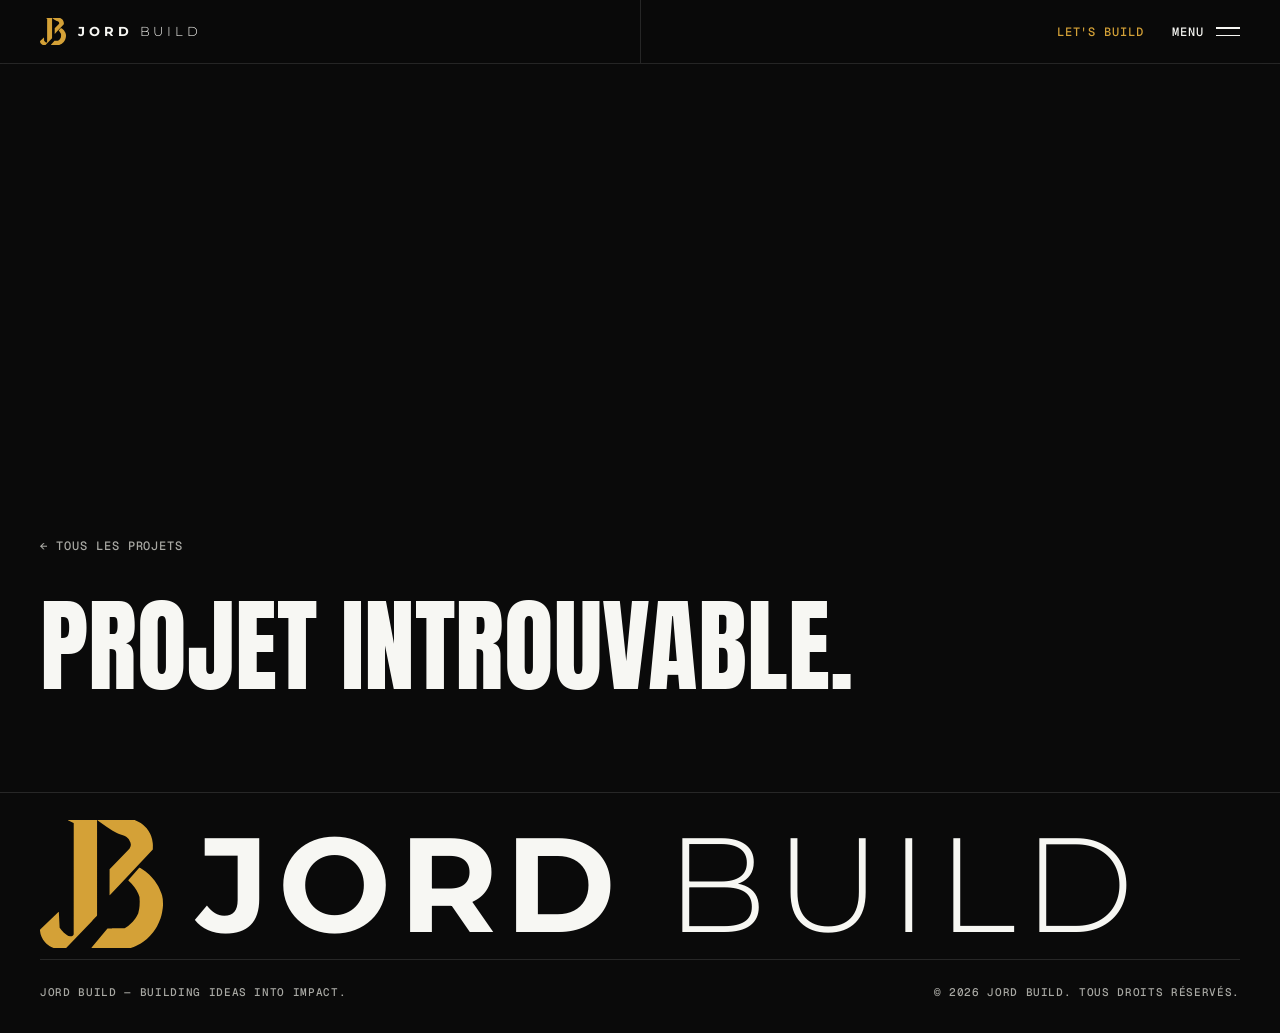
<file: projet.html>
<!doctype html>
<html lang="fr">
<head>
  <meta charset="utf-8">
  <meta name="viewport" content="width=device-width, initial-scale=1">
  <title>Projet — JORD BUILD</title>
  <meta name="description" content="Étude de cas JORD BUILD — Jordi, Creative & Project Builder basé à Conakry.">
  <meta name="theme-color" content="#0A0A0A">
  <script>document.documentElement.classList.add("js")</script>
  <meta property="og:type" content="article">
  <meta property="og:site_name" content="JORD BUILD">
  <meta property="og:image" content="https://jordbuild.com/assets/img/og-image.jpg">
  <link rel="icon" href="assets/logo/favicon.svg" type="image/svg+xml">
  <link rel="apple-touch-icon" href="assets/logo/apple-touch-icon.png">
  <link rel="preconnect" href="https://fonts.googleapis.com">
  <link rel="preconnect" href="https://fonts.gstatic.com" crossorigin>
  <link rel="stylesheet" href="https://fonts.googleapis.com/css2?family=Anton&family=Geist+Mono:wght@400;500&family=Inter:wght@400;500&family=Montserrat:wght@300;600;700&display=swap">
  <link rel="stylesheet" href="assets/css/style.css">
</head>
<body>
  <a class="skip-link" href="#main">Aller au contenu</a>

  <header class="bar" id="bar">
    <a class="bar__brand" href="index.html" aria-label="JORD BUILD — accueil">
      <img src="assets/logo/jb-gold.svg" alt="" width="28" height="29">
      <span class="wordmark"><b>JORD</b> BUILD</span>
    </a>
    <div class="bar__right">
      <a class="bar__cta" href="index.html#contact">Let's build</a>
      <button class="bar__menu" id="menu-open" aria-expanded="false" aria-controls="menu">
        <span class="bar__menu-label">Menu</span>
        <span class="bar__menu-icon" aria-hidden="true"><span></span><span></span></span>
      </button>
    </div>
  </header>

  <div class="menu" id="menu" role="dialog" aria-modal="true" aria-label="Menu" hidden>
    <div class="menu__inner">
      <nav aria-label="Navigation principale">
        <ol class="menu__links">
          <li><a href="index.html#a-propos"><span>01</span>À propos</a></li>
          <li><a href="projets.html"><span>02</span>Projets</a></li>
          <li><a href="index.html#services"><span>03</span>Services</a></li>
          <li><a href="index.html#methode"><span>04</span>Méthode</a></li>
          <li><a href="index.html#faq"><span>05</span>FAQ</a></li>
          <li><a href="index.html#contact"><span>06</span>Contact</a></li>
        </ol>
      </nav>
      <div class="menu__aside">
        <p class="mono">Contact</p>
        <p><a href="mailto:jordbuild@gmail.com">jordbuild@gmail.com</a></p>
        <p>WhatsApp <a href="https://wa.me/224627110311" rel="noopener">+224 627 11 03 11</a></p>
        <p>Conakry, Guinée — et à distance</p>
        <p class="mono menu__aside-gap">Réseaux</p>
        <p><a href="https://www.instagram.com/jordbuild/" rel="noopener">Instagram @jordbuild</a></p>
        <p><a href="https://www.tiktok.com/@jordbuild" rel="noopener">TikTok @jordbuild</a></p>
        <p><a href="https://www.linkedin.com/in/aboubacar-sidib%C3%A9-a9a6b8440" rel="noopener">LinkedIn</a> — Aboubacar Sidibé</p>
        <p><a href="https://www.upwork.com/freelancers/~01b83dc56125712b55" rel="noopener">Upwork</a> — Jord Build</p>
      </div>
    </div>
  </div>

  <!-- Contenu généré depuis data/projects.js (voir assets/js/projet.js) -->
  <main id="main"></main>

  <footer class="footer">
    <div class="container">
      <p class="footer__giant" aria-hidden="true"><img src="assets/logo/jb-gold.svg" alt="" width="120" height="124" loading="lazy"><span class="wordmark"><b>JORD</b> BUILD</span></p>
      <div class="footer__bottom">
        <p>JORD BUILD — Building ideas into impact.</p>
        <p>© 2026 JORD BUILD. Tous droits réservés.</p>
      </div>
    </div>
  </footer>

  <script src="data/projects.js"></script>
  <script src="data/site.js"></script>
  <script src="assets/js/projet.js"></script>
  <script src="assets/js/main.js"></script>
</body>
</html>
</file>
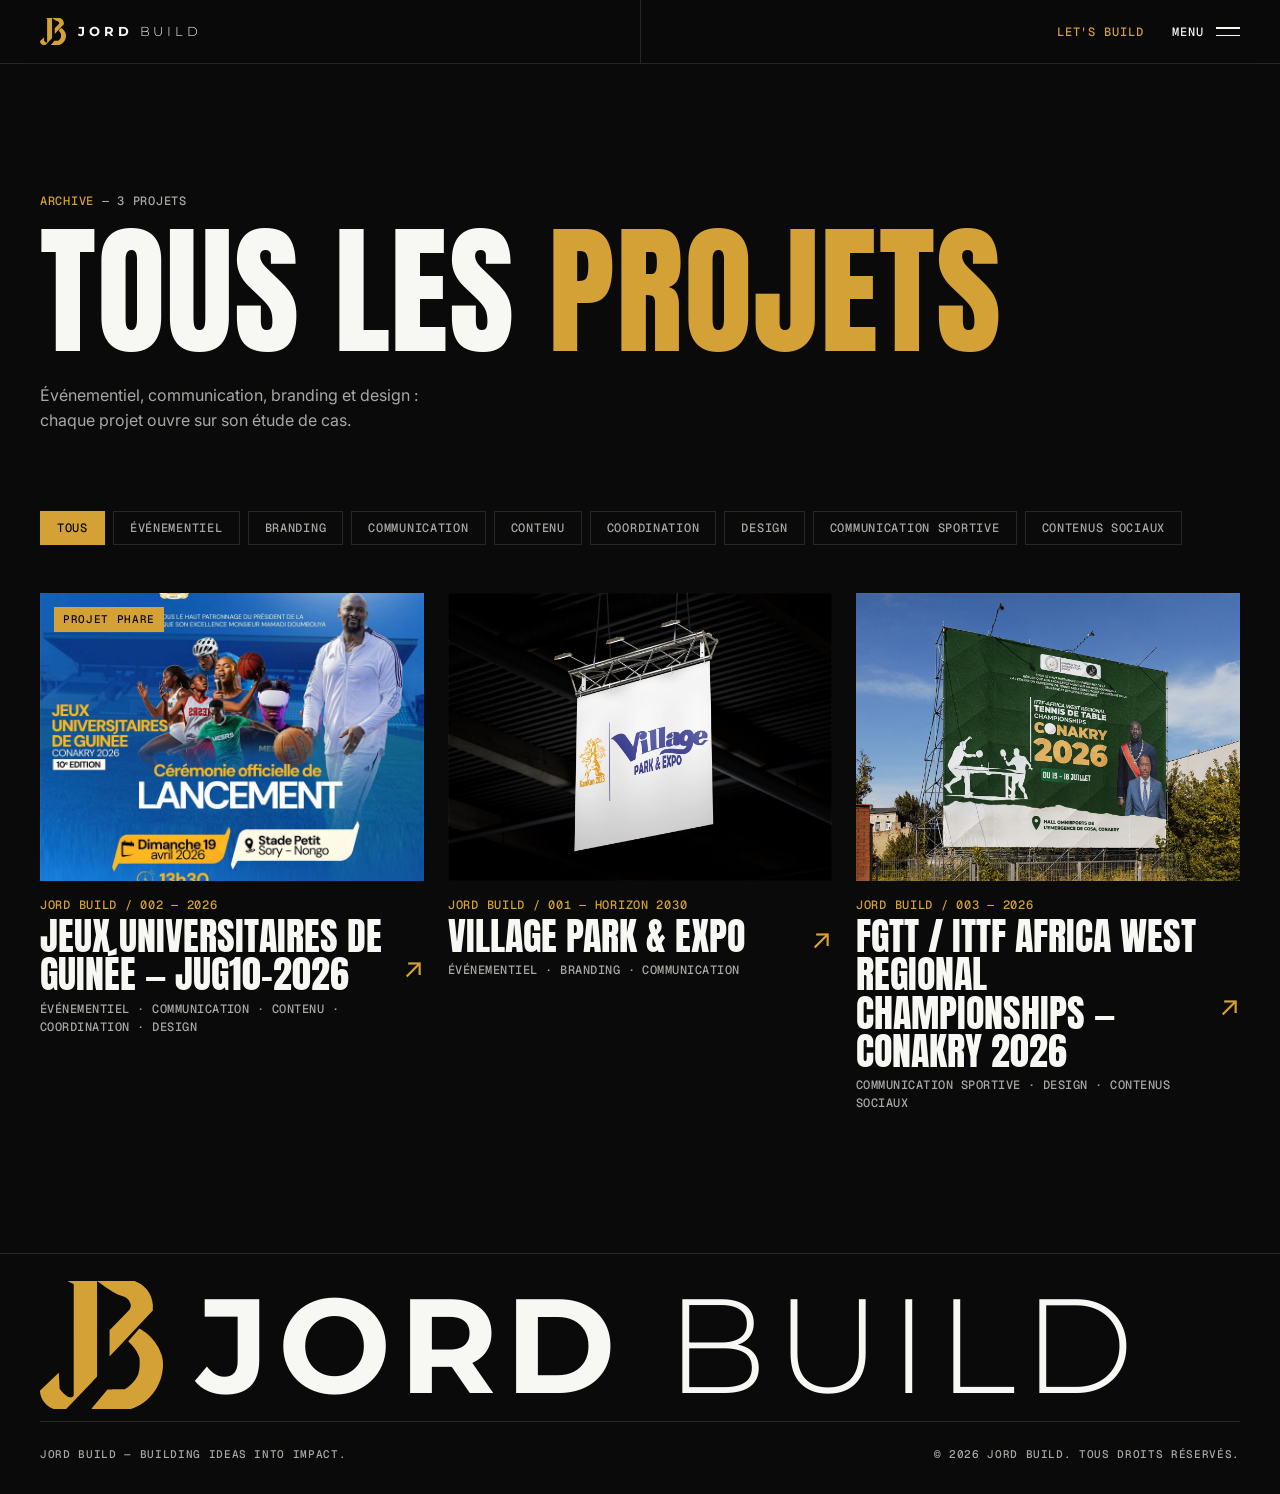
<file: projets.html>
<!doctype html>
<html lang="fr">
<head>
  <meta charset="utf-8">
  <meta name="viewport" content="width=device-width, initial-scale=1">
  <title>Projets — JORD BUILD</title>
  <meta name="description" content="Tous les projets de JORD BUILD : événementiel, communication, branding et design, menés en Guinée par Jordi (Aboubacar Sidibé).">
  <meta name="theme-color" content="#0A0A0A">
  <script>document.documentElement.classList.add("js")</script>
  <meta property="og:type" content="website">
  <meta property="og:site_name" content="JORD BUILD">
  <meta property="og:title" content="Projets — JORD BUILD">
  <meta property="og:image" content="https://jordbuild.com/assets/img/og-image.jpg">
  <link rel="icon" href="assets/logo/favicon.svg" type="image/svg+xml">
  <link rel="apple-touch-icon" href="assets/logo/apple-touch-icon.png">
  <link rel="preconnect" href="https://fonts.googleapis.com">
  <link rel="preconnect" href="https://fonts.gstatic.com" crossorigin>
  <link rel="stylesheet" href="https://fonts.googleapis.com/css2?family=Anton&family=Geist+Mono:wght@400;500&family=Inter:wght@400;500&family=Montserrat:wght@300;600;700&display=swap">
  <link rel="stylesheet" href="assets/css/style.css">
</head>
<body>
  <a class="skip-link" href="#main">Aller au contenu</a>

  <header class="bar" id="bar">
    <a class="bar__brand" href="index.html" aria-label="JORD BUILD — accueil">
      <img src="assets/logo/jb-gold.svg" alt="" width="28" height="29">
      <span class="wordmark"><b>JORD</b> BUILD</span>
    </a>
    <div class="bar__right">
      <a class="bar__cta" href="index.html#contact">Let's build</a>
      <button class="bar__menu" id="menu-open" aria-expanded="false" aria-controls="menu">
        <span class="bar__menu-label">Menu</span>
        <span class="bar__menu-icon" aria-hidden="true"><span></span><span></span></span>
      </button>
    </div>
  </header>

  <div class="menu" id="menu" role="dialog" aria-modal="true" aria-label="Menu" hidden>
    <div class="menu__inner">
      <nav aria-label="Navigation principale">
        <ol class="menu__links">
          <li><a href="index.html#a-propos"><span>01</span>À propos</a></li>
          <li><a href="projets.html" aria-current="page"><span>02</span>Projets</a></li>
          <li><a href="index.html#services"><span>03</span>Services</a></li>
          <li><a href="index.html#methode"><span>04</span>Méthode</a></li>
          <li><a href="index.html#faq"><span>05</span>FAQ</a></li>
          <li><a href="index.html#contact"><span>06</span>Contact</a></li>
        </ol>
      </nav>
      <div class="menu__aside">
        <p class="mono">Contact</p>
        <p><a href="mailto:jordbuild@gmail.com">jordbuild@gmail.com</a></p>
        <p>WhatsApp <a href="https://wa.me/224627110311" rel="noopener">+224 627 11 03 11</a></p>
        <p>Conakry, Guinée — et à distance</p>
        <p class="mono menu__aside-gap">Réseaux</p>
        <p><a href="https://www.instagram.com/jordbuild/" rel="noopener">Instagram @jordbuild</a></p>
        <p><a href="https://www.tiktok.com/@jordbuild" rel="noopener">TikTok @jordbuild</a></p>
        <p><a href="https://www.linkedin.com/in/aboubacar-sidib%C3%A9-a9a6b8440" rel="noopener">LinkedIn</a> — Aboubacar Sidibé</p>
        <p><a href="https://www.upwork.com/freelancers/~01b83dc56125712b55" rel="noopener">Upwork</a> — Jord Build</p>
      </div>
    </div>
  </div>

  <main id="main">
    <section class="section--dark page-hero" aria-labelledby="page-title">
      <div class="container">
        <p class="mono"><span class="num">Archive</span> — <span id="archive-count"></span></p>
        <h1 class="display display--xl" id="page-title">Tous les <span class="gold">projets</span></h1>
        <p class="head__intro">Événementiel, communication, branding et design : chaque projet ouvre sur son étude de cas.</p>
      </div>
    </section>
    <section class="section section--dark section--flush-top" aria-label="Liste des projets">
      <div class="container">
        <div class="filters" id="filters" role="group" aria-label="Filtrer par catégorie"></div>
        <!-- Généré depuis data/projects.js -->
        <ol class="archive" id="archive"></ol>
        <noscript><p class="archive__empty">Activez JavaScript pour afficher les projets.</p></noscript>
      </div>
    </section>
  </main>

  <footer class="footer">
    <div class="container">
      <p class="footer__giant" aria-hidden="true"><img src="assets/logo/jb-gold.svg" alt="" width="120" height="124" loading="lazy"><span class="wordmark"><b>JORD</b> BUILD</span></p>
      <div class="footer__bottom">
        <p>JORD BUILD — Building ideas into impact.</p>
        <p>© 2026 JORD BUILD. Tous droits réservés.</p>
      </div>
    </div>
  </footer>

  <script src="data/projects.js"></script>
  <script src="data/site.js"></script>
  <script src="assets/js/main.js"></script>
</body>
</html>
</file>
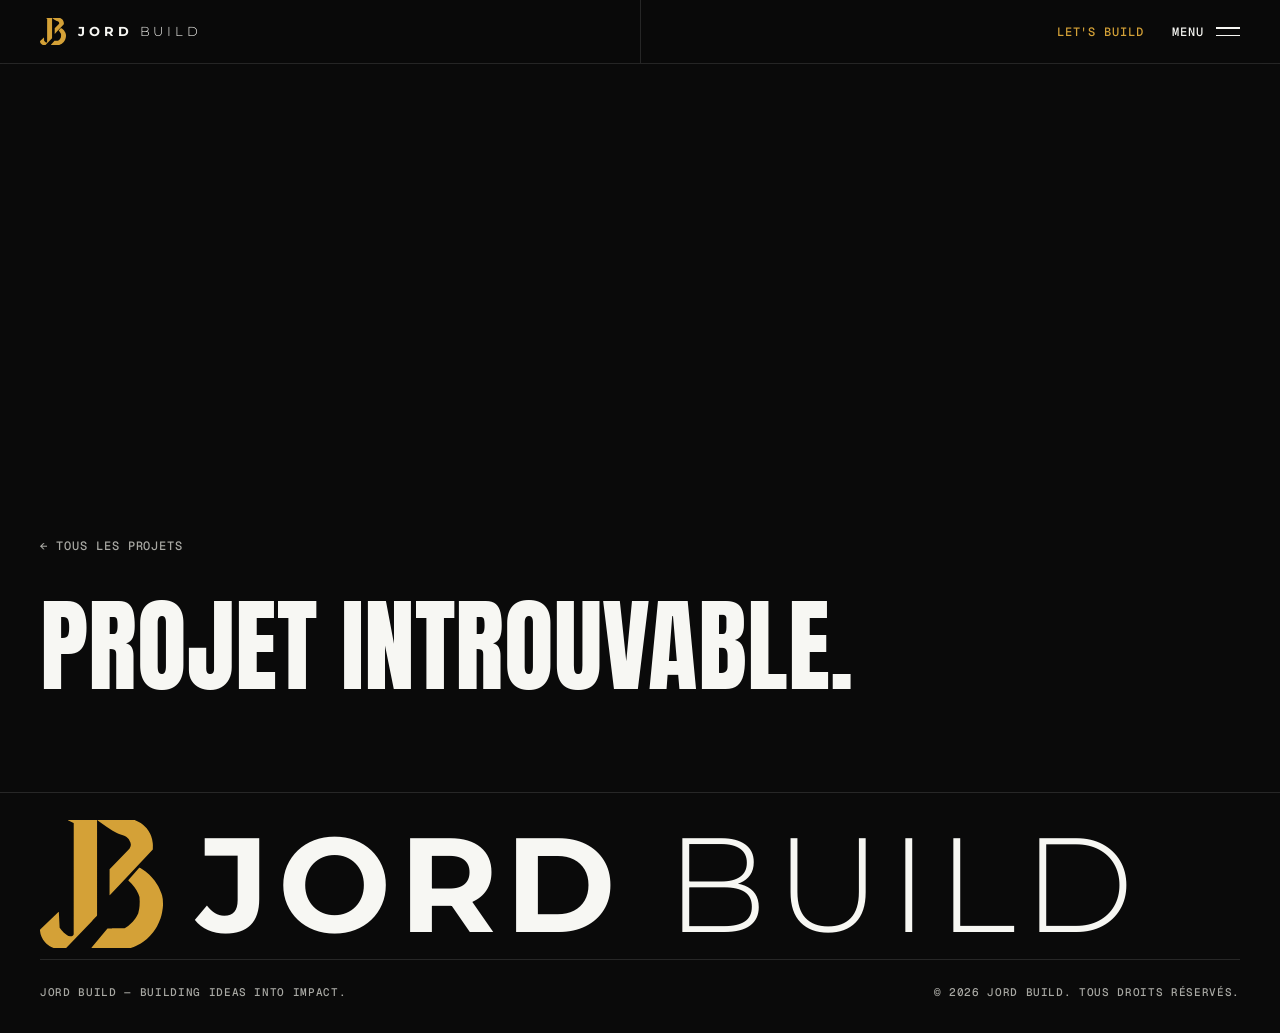
<file: docs/projet.html>
<!doctype html>
<html lang="fr">
<head>
  <meta charset="utf-8">
  <meta name="viewport" content="width=device-width, initial-scale=1">
  <title>Projet — JORD BUILD</title>
  <meta name="description" content="Étude de cas JORD BUILD — Jordi, Creative & Project Builder basé à Conakry.">
  <meta name="theme-color" content="#0A0A0A">
  <script>document.documentElement.classList.add("js")</script>
  <meta property="og:type" content="article">
  <meta property="og:site_name" content="JORD BUILD">
  <meta property="og:image" content="https://jordbuild.com/assets/img/og-image.jpg">
  <link rel="icon" href="assets/logo/favicon.svg" type="image/svg+xml">
  <link rel="apple-touch-icon" href="assets/logo/apple-touch-icon.png">
  <link rel="preconnect" href="https://fonts.googleapis.com">
  <link rel="preconnect" href="https://fonts.gstatic.com" crossorigin>
  <link rel="stylesheet" href="https://fonts.googleapis.com/css2?family=Anton&family=Geist+Mono:wght@400;500&family=Inter:wght@400;500&family=Montserrat:wght@300;600;700&display=swap">
  <link rel="stylesheet" href="assets/css/style.css">
</head>
<body>
  <a class="skip-link" href="#main">Aller au contenu</a>

  <header class="bar" id="bar">
    <a class="bar__brand" href="index.html" aria-label="JORD BUILD — accueil">
      <img src="assets/logo/jb-gold.svg" alt="" width="28" height="29">
      <span class="wordmark"><b>JORD</b> BUILD</span>
    </a>
    <div class="bar__right">
      <a class="bar__cta" href="index.html#contact">Let's build</a>
      <button class="bar__menu" id="menu-open" aria-expanded="false" aria-controls="menu">
        <span class="bar__menu-label">Menu</span>
        <span class="bar__menu-icon" aria-hidden="true"><span></span><span></span></span>
      </button>
    </div>
  </header>

  <div class="menu" id="menu" role="dialog" aria-modal="true" aria-label="Menu" hidden>
    <div class="menu__inner">
      <nav aria-label="Navigation principale">
        <ol class="menu__links">
          <li><a href="index.html#a-propos"><span>01</span>À propos</a></li>
          <li><a href="projets.html"><span>02</span>Projets</a></li>
          <li><a href="index.html#services"><span>03</span>Services</a></li>
          <li><a href="index.html#methode"><span>04</span>Méthode</a></li>
          <li><a href="index.html#faq"><span>05</span>FAQ</a></li>
          <li><a href="index.html#contact"><span>06</span>Contact</a></li>
        </ol>
      </nav>
      <div class="menu__aside">
        <p class="mono">Contact</p>
        <p><a href="mailto:jordbuild@gmail.com">jordbuild@gmail.com</a></p>
        <p>WhatsApp <a href="https://wa.me/224627110311" rel="noopener">+224 627 11 03 11</a></p>
        <p>Conakry, Guinée — et à distance</p>
        <p class="mono menu__aside-gap">Réseaux</p>
        <p><a href="https://www.instagram.com/jordbuild/" rel="noopener">Instagram @jordbuild</a></p>
        <p><a href="https://www.linkedin.com/in/aboubacar-sidib%C3%A9-a9a6b8440" rel="noopener">LinkedIn</a> — Aboubacar Sidibé</p>
        <p><a href="https://www.upwork.com/freelancers/~01b83dc56125712b55" rel="noopener">Upwork</a> — Jord Build</p>
      </div>
    </div>
  </div>

  <!-- Contenu généré depuis data/projects.js (voir assets/js/projet.js) -->
  <main id="main"></main>

  <footer class="footer">
    <div class="container">
      <p class="footer__giant" aria-hidden="true"><img src="assets/logo/jb-gold.svg" alt="" width="120" height="124" loading="lazy"><span class="wordmark"><b>JORD</b> BUILD</span></p>
      <div class="footer__bottom">
        <p>JORD BUILD — Building ideas into impact.</p>
        <p>© 2026 JORD BUILD. Tous droits réservés.</p>
      </div>
    </div>
  </footer>

  <script src="data/projects.js"></script>
  <script src="data/site.js"></script>
  <script src="assets/js/projet.js"></script>
  <script src="assets/js/main.js"></script>
</body>
</html>
</file>
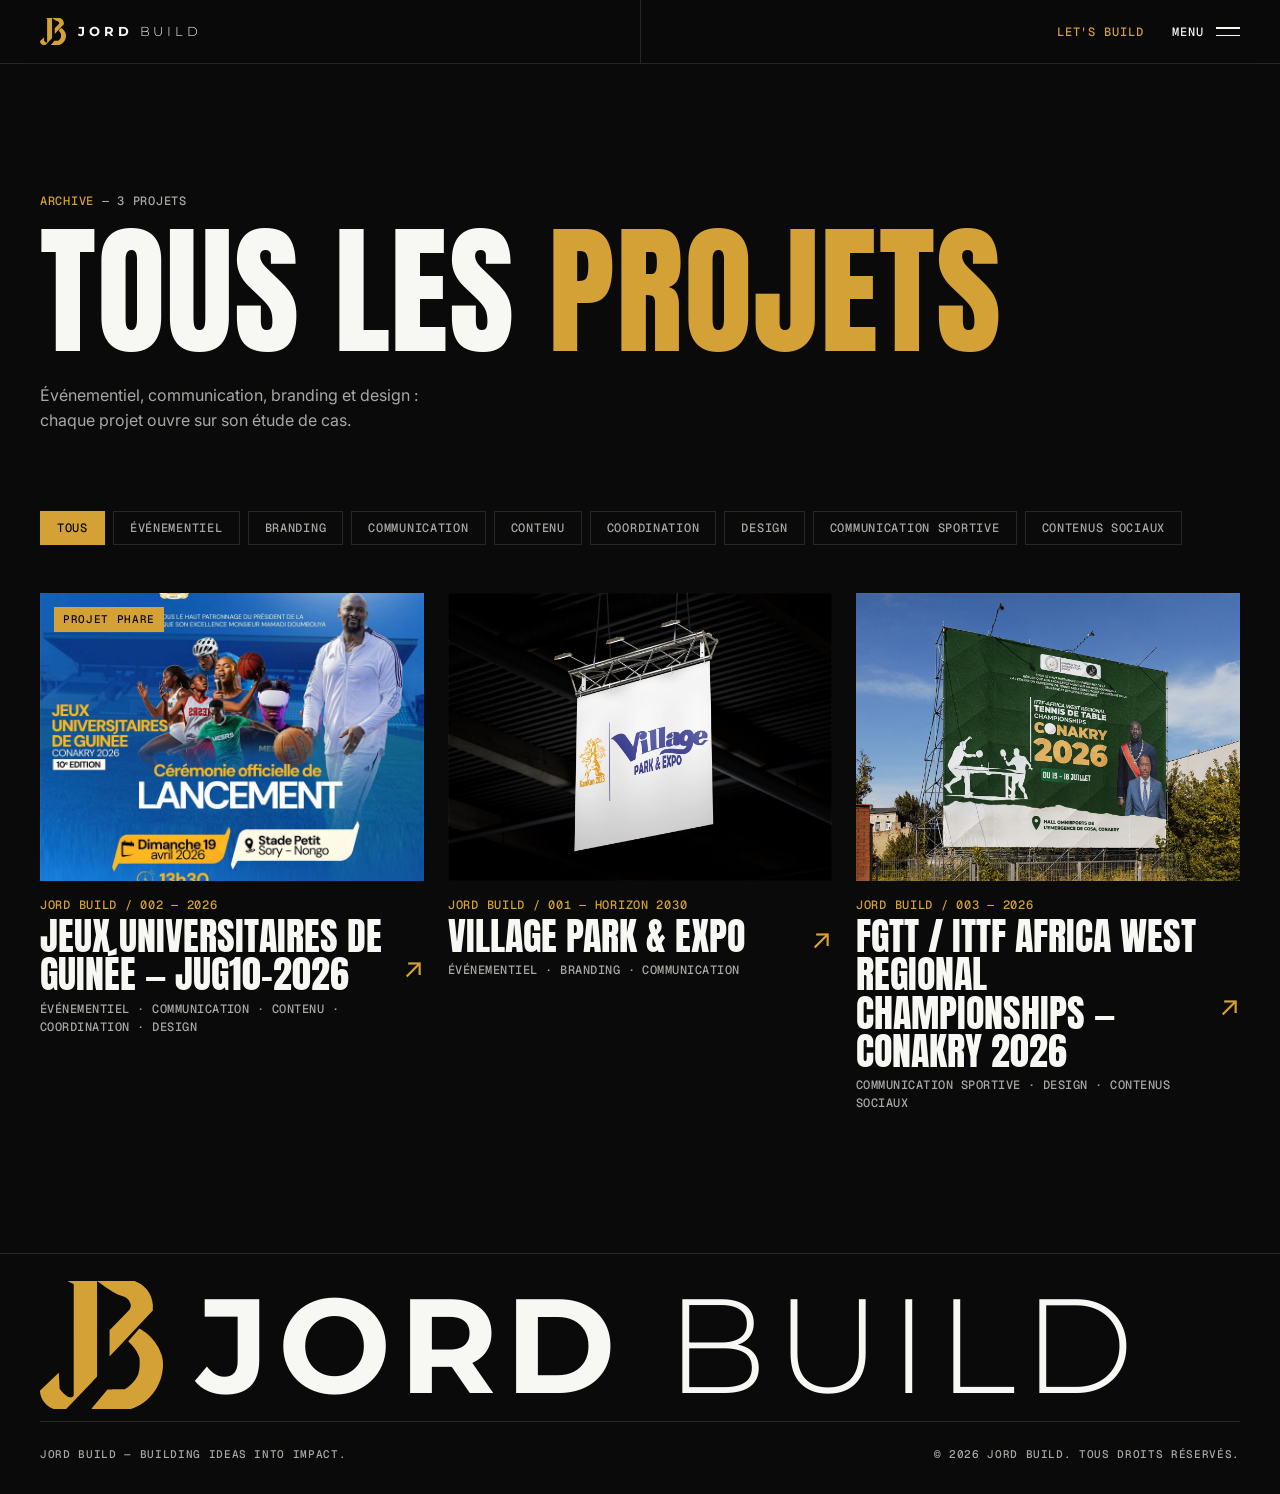
<file: docs/projets.html>
<!doctype html>
<html lang="fr">
<head>
  <meta charset="utf-8">
  <meta name="viewport" content="width=device-width, initial-scale=1">
  <title>Projets — JORD BUILD</title>
  <meta name="description" content="Tous les projets de JORD BUILD : événementiel, communication, branding et design, menés en Guinée par Jordi (Aboubacar Sidibé).">
  <meta name="theme-color" content="#0A0A0A">
  <script>document.documentElement.classList.add("js")</script>
  <meta property="og:type" content="website">
  <meta property="og:site_name" content="JORD BUILD">
  <meta property="og:title" content="Projets — JORD BUILD">
  <meta property="og:image" content="https://jordbuild.com/assets/img/og-image.jpg">
  <link rel="icon" href="assets/logo/favicon.svg" type="image/svg+xml">
  <link rel="apple-touch-icon" href="assets/logo/apple-touch-icon.png">
  <link rel="preconnect" href="https://fonts.googleapis.com">
  <link rel="preconnect" href="https://fonts.gstatic.com" crossorigin>
  <link rel="stylesheet" href="https://fonts.googleapis.com/css2?family=Anton&family=Geist+Mono:wght@400;500&family=Inter:wght@400;500&family=Montserrat:wght@300;600;700&display=swap">
  <link rel="stylesheet" href="assets/css/style.css">
</head>
<body>
  <a class="skip-link" href="#main">Aller au contenu</a>

  <header class="bar" id="bar">
    <a class="bar__brand" href="index.html" aria-label="JORD BUILD — accueil">
      <img src="assets/logo/jb-gold.svg" alt="" width="28" height="29">
      <span class="wordmark"><b>JORD</b> BUILD</span>
    </a>
    <div class="bar__right">
      <a class="bar__cta" href="index.html#contact">Let's build</a>
      <button class="bar__menu" id="menu-open" aria-expanded="false" aria-controls="menu">
        <span class="bar__menu-label">Menu</span>
        <span class="bar__menu-icon" aria-hidden="true"><span></span><span></span></span>
      </button>
    </div>
  </header>

  <div class="menu" id="menu" role="dialog" aria-modal="true" aria-label="Menu" hidden>
    <div class="menu__inner">
      <nav aria-label="Navigation principale">
        <ol class="menu__links">
          <li><a href="index.html#a-propos"><span>01</span>À propos</a></li>
          <li><a href="projets.html" aria-current="page"><span>02</span>Projets</a></li>
          <li><a href="index.html#services"><span>03</span>Services</a></li>
          <li><a href="index.html#methode"><span>04</span>Méthode</a></li>
          <li><a href="index.html#faq"><span>05</span>FAQ</a></li>
          <li><a href="index.html#contact"><span>06</span>Contact</a></li>
        </ol>
      </nav>
      <div class="menu__aside">
        <p class="mono">Contact</p>
        <p><a href="mailto:jordbuild@gmail.com">jordbuild@gmail.com</a></p>
        <p>WhatsApp <a href="https://wa.me/224627110311" rel="noopener">+224 627 11 03 11</a></p>
        <p>Conakry, Guinée — et à distance</p>
        <p class="mono menu__aside-gap">Réseaux</p>
        <p><a href="https://www.instagram.com/jordbuild/" rel="noopener">Instagram @jordbuild</a></p>
        <p><a href="https://www.linkedin.com/in/aboubacar-sidib%C3%A9-a9a6b8440" rel="noopener">LinkedIn</a> — Aboubacar Sidibé</p>
        <p><a href="https://www.upwork.com/freelancers/~01b83dc56125712b55" rel="noopener">Upwork</a> — Jord Build</p>
      </div>
    </div>
  </div>

  <main id="main">
    <section class="section--dark page-hero" aria-labelledby="page-title">
      <div class="container">
        <p class="mono"><span class="num">Archive</span> — <span id="archive-count"></span></p>
        <h1 class="display display--xl" id="page-title">Tous les <span class="gold">projets</span></h1>
        <p class="head__intro">Événementiel, communication, branding et design : chaque projet ouvre sur son étude de cas.</p>
      </div>
    </section>
    <section class="section section--dark section--flush-top" aria-label="Liste des projets">
      <div class="container">
        <div class="filters" id="filters" role="group" aria-label="Filtrer par catégorie"></div>
        <!-- Généré depuis data/projects.js -->
        <ol class="archive" id="archive"></ol>
        <noscript><p class="archive__empty">Activez JavaScript pour afficher les projets.</p></noscript>
      </div>
    </section>
  </main>

  <footer class="footer">
    <div class="container">
      <p class="footer__giant" aria-hidden="true"><img src="assets/logo/jb-gold.svg" alt="" width="120" height="124" loading="lazy"><span class="wordmark"><b>JORD</b> BUILD</span></p>
      <div class="footer__bottom">
        <p>JORD BUILD — Building ideas into impact.</p>
        <p>© 2026 JORD BUILD. Tous droits réservés.</p>
      </div>
    </div>
  </footer>

  <script src="data/projects.js"></script>
  <script src="data/site.js"></script>
  <script src="assets/js/main.js"></script>
</body>
</html>
</file>
<file: assets/css/style.css>
/* ==========================================================
   JORD BUILD — Feuille de style (v2, direction éditoriale inspirée de Velorum)
   Charte : noir / blanc cassé / or. Logo en Montserrat.
   Titres : Anton (condensée) · Labels : Geist Mono · Texte : Inter
   ========================================================== */

:root {
  --black:        #0A0A0A;
  --mineral-grey: #686868;
  --sand:         #D9C9A7;
  --gold:         #D4A137;
  --off-white:    #F7F7F3;

  --gold-dark:    #9A7220;           /* or lisible sur fond clair (contraste AA) */
  --grey-bg:      #EEEDE8;           /* sections claires secondaires */
  --black-2:      #141414;
  --line-dark:    rgba(247, 247, 243, .12);
  --line-light:   rgba(10, 10, 10, .12);
  --text-dim:     #A8A8A3;           /* secondaire sur noir */
  --text-dim-l:   #555552;           /* secondaire sur clair */

  --f-display: "Anton", "Bebas Neue", Impact, "Arial Narrow", sans-serif;
  --f-mono:    "Geist Mono", ui-monospace, "SFMono-Regular", Menlo, Consolas, monospace;
  --f-title:   "Montserrat", system-ui, -apple-system, "Segoe UI", Arial, sans-serif; /* logo */
  --f-text:    "Inter", system-ui, -apple-system, "Segoe UI", Arial, sans-serif;
  --f-sign:    "Allura", "Brush Script MT", cursive;

  --container: 1320px;
  --gutter: clamp(16px, 3.2vw, 40px);
  --section-y: clamp(88px, 11vw, 168px);
  --ease: cubic-bezier(.22, .61, .36, 1);
  --ease-out: cubic-bezier(.16, 1, .3, 1);
  --nav-h: 64px;
}

/* ---------- Base ---------- */
*, *::before, *::after { box-sizing: border-box; }
html { scroll-behavior: smooth; scroll-padding-top: var(--nav-h); -webkit-text-size-adjust: 100%; }
body {
  margin: 0; background: var(--black); color: var(--off-white);
  font: 400 clamp(16px, 1.05vw + 10px, 18px)/1.6 var(--f-text);
  -webkit-font-smoothing: antialiased; overflow-x: hidden;
}
body.menu-open { overflow: hidden; }
img, svg, picture { display: block; max-width: 100%; }
img { height: auto; }
a { color: inherit; }
h1, h2, h3 { margin: 0; font-weight: 400; line-height: 1; }
p { margin: 0 0 1em; }
ul, ol { list-style: none; margin: 0; padding: 0; }
button, input, select, textarea { font: inherit; color: inherit; }
:focus-visible { outline: 2px solid var(--gold); outline-offset: 3px; }
.sr-only { position: absolute; width: 1px; height: 1px; padding: 0; margin: -1px; overflow: hidden; clip: rect(0 0 0 0); white-space: nowrap; border: 0; }

.skip-link { position: absolute; left: 16px; top: -60px; z-index: 100; background: var(--gold); color: var(--black); padding: 10px 16px; font: 500 13px var(--f-mono); text-decoration: none; }
.skip-link:focus { top: 16px; }

.container { width: 100%; max-width: calc(var(--container) + 2 * var(--gutter)); margin: 0 auto; padding: 0 var(--gutter); }

.section { position: relative; padding: var(--section-y) 0; }
.section--flush-top { padding-top: 0; }
.section--dark { background: var(--black); color: var(--off-white); }
.section--light { background: var(--off-white); color: var(--black); }
.section--grey { background: var(--grey-bg); color: var(--black); }
.section--line { border-top: 1px solid var(--line-dark); }

/* ---------- Typographie ---------- */
.wordmark { font: 300 1em/1 var(--f-title); letter-spacing: .3em; white-space: nowrap; }
.wordmark b { font-weight: 700; }

.mono {
  font: 500 12px/1.5 var(--f-mono); letter-spacing: .06em; text-transform: uppercase;
  color: var(--text-dim); margin: 0 0 18px;
}
.section--light .mono, .section--grey .mono { color: var(--text-dim-l); }
.mono--gold, .num { color: var(--gold) !important; }
.section--light .mono--gold, .section--light .num, .section--grey .mono--gold, .section--grey .num { color: var(--gold-dark) !important; }

.display {
  font: 400 clamp(52px, 8.2vw, 128px)/.9 var(--f-display);
  text-transform: uppercase; letter-spacing: .005em;
}
.display--xl { font-size: clamp(64px, 11vw, 176px); }
.gold { color: var(--gold); }
.section--light .gold, .section--grey .gold { color: var(--gold-dark); }

.lead { font-size: clamp(18px, 1.4vw, 21px); line-height: 1.55; }
.head { display: flex; flex-wrap: wrap; justify-content: space-between; align-items: flex-end; gap: 24px 64px; margin-bottom: clamp(48px, 6vw, 96px); }
.head__intro { max-width: 380px; margin: 0; color: var(--text-dim); font-size: 16px; }
.section--light .head__intro, .section--grey .head__intro { color: var(--text-dim-l); }

.icon { width: 32px; height: 32px; fill: none; stroke: var(--gold); stroke-width: 1.4; stroke-linecap: round; stroke-linejoin: round; }
.todo { color: var(--text-dim); }
.section--light .todo, .section--grey .todo { color: var(--text-dim-l); }

/* Lien souligné (style Velorum) */
.link-line {
  display: inline-block; padding-bottom: 8px; text-decoration: none;
  font: 500 13px/1 var(--f-mono); letter-spacing: .08em; text-transform: uppercase;
  background: linear-gradient(currentColor, currentColor) left bottom / 100% 1px no-repeat;
  transition: color .25s var(--ease), background-size .4s var(--ease);
}
.link-line:hover { color: var(--gold); background-size: 40% 1px; }
.link-line--dim { color: var(--text-dim); }

/* Boutons */
.btn {
  display: inline-flex; align-items: center; justify-content: center; gap: 10px;
  min-height: 52px; padding: 0 28px; border: 1px solid transparent; border-radius: 0; cursor: pointer;
  font: 500 13px/1 var(--f-mono); letter-spacing: .08em; text-transform: uppercase; text-decoration: none;
  transition: background-color .25s var(--ease), color .25s var(--ease), border-color .25s var(--ease);
}
.btn--gold { background: var(--gold); color: var(--black); }
.btn--gold:hover { background: #E2B34E; }
.btn--dark { background: var(--black); color: var(--off-white); }
.btn--dark:hover { background: #262626; }
.btn--outline { border-color: currentColor; }
.btn--outline:hover { color: var(--gold); }

/* Image de remplacement */
.ph {
  display: grid; place-items: center; width: 100%; height: 100%;
  background: repeating-linear-gradient(90deg, rgba(247, 247, 243, .04) 0 1px, transparent 1px 64px), #161616;
}
.ph span { font: 500 11px/1 var(--f-mono); letter-spacing: .12em; text-transform: uppercase; color: var(--text-dim); border: 1px solid var(--line-dark); padding: 10px 14px; text-align: center; }
.ph--sand { background: repeating-linear-gradient(90deg, rgba(10, 10, 10, .05) 0 1px, transparent 1px 64px), var(--sand); }
.ph--sand span { color: #4A4235; border-color: rgba(10, 10, 10, .2); }
.ph--light { background: repeating-linear-gradient(90deg, rgba(10, 10, 10, .05) 0 1px, transparent 1px 64px), #E3E1DA; }
.ph--light span { color: var(--text-dim-l); border-color: var(--line-light); }

/* ---------- Barre + menu plein écran ---------- */
.bar {
  position: fixed; inset: 0 0 auto; z-index: 60; height: var(--nav-h);
  display: flex; align-items: center; justify-content: space-between; padding: 0 var(--gutter);
  background: rgba(10, 10, 10, .88); border-bottom: 1px solid var(--line-dark);
  backdrop-filter: blur(10px); -webkit-backdrop-filter: blur(10px);
}
.bar::after { content: ""; position: absolute; left: 50%; top: 0; bottom: 0; width: 1px; background: var(--line-dark); pointer-events: none; }
.bar__brand { display: flex; align-items: center; gap: 12px; text-decoration: none; font-size: 13px; }
.bar__brand img { width: 26px; }
.bar__right { display: flex; align-items: center; gap: 28px; }
.bar__cta { font: 500 12px/1 var(--f-mono); letter-spacing: .08em; text-transform: uppercase; color: var(--gold); text-decoration: none; padding: 8px 0; }
.bar__cta:hover { text-decoration: underline; text-underline-offset: 6px; }
.bar__menu { display: flex; align-items: center; gap: 12px; height: 44px; padding: 0; background: none; border: 0; cursor: pointer; }
.bar__menu-label { font: 500 12px/1 var(--f-mono); letter-spacing: .08em; text-transform: uppercase; }
.bar__menu-icon { display: grid; gap: 6px; width: 24px; }
.bar__menu-icon span { display: block; height: 1.5px; background: var(--off-white); transition: transform .35s var(--ease); }
.menu-open .bar__menu-icon span:first-child { transform: translateY(3.75px) rotate(45deg); }
.menu-open .bar__menu-icon span:last-child { transform: translateY(-3.75px) rotate(-45deg); }
.menu-open .bar { background: var(--black); backdrop-filter: none; -webkit-backdrop-filter: none; }
@media (max-width: 479px) { .bar__cta { display: none; } }

.menu {
  position: fixed; inset: 0; z-index: 55; background: var(--black); color: var(--off-white);
  padding: calc(var(--nav-h) + clamp(24px, 5vh, 56px)) var(--gutter) 32px; overflow-y: auto;
  clip-path: inset(0 0 100% 0); transition: clip-path .6s var(--ease-out);
}
.menu.is-open { clip-path: inset(0 0 0 0); }
.menu__inner { max-width: var(--container); margin: 0 auto; display: grid; gap: 48px; }
.menu__links a {
  display: flex; align-items: flex-start; gap: 16px; width: fit-content; text-decoration: none;
  font: 400 clamp(48px, 9vh, 104px)/1.02 var(--f-display); text-transform: uppercase;
  transition: color .25s var(--ease), transform .35s var(--ease);
}
.menu__links a span { font: 500 12px/1 var(--f-mono); color: var(--gold); padding-top: .9em; }
.menu__links a:hover { color: var(--gold); transform: translateX(8px); }
.menu__aside p { margin: 0 0 6px; }
.menu__aside .mono { margin-bottom: 10px; }
.menu__aside-gap { margin-top: 28px !important; }
@media (min-width: 900px) { .menu__inner { grid-template-columns: 1fr 320px; align-items: end; } }

/* ---------- 01 · Hero ---------- */
.hero { position: relative; min-height: 100svh; overflow: hidden; background: var(--black); color: var(--off-white); isolation: isolate; }
.hero__bg { position: absolute; inset: 0; z-index: -2; }
.hero__bg img { width: 100%; height: 100%; object-fit: cover; object-position: 50% 6%; filter: grayscale(1) contrast(1.12) brightness(.6); transform: scale(1.06); animation: heroZoom 2.4s var(--ease-out) both; }
@keyframes heroZoom { from { transform: scale(1.14); } to { transform: scale(1.06); } }
.hero__shade {
  position: absolute; inset: 0; z-index: -1;
  background:
    linear-gradient(180deg, rgba(10, 10, 10, .65) 0%, transparent 28%, transparent 42%, rgba(10, 10, 10, .9) 100%),
    linear-gradient(90deg, rgba(10, 10, 10, .45), transparent 55%);
}
.hero__ticker { position: absolute; top: calc(var(--nav-h) + 28px); left: var(--gutter); height: 1.5em; overflow: hidden; margin: 0; color: var(--gold) !important; }
.hero__ticker-track { display: grid; animation: ticker 7.5s var(--ease) infinite; }
.hero__ticker-track span { height: 1.5em; }
@keyframes ticker {
  0%, 28% { transform: translateY(0); }
  33%, 61% { transform: translateY(-1.5em); }
  66%, 94% { transform: translateY(-3em); }
  100% { transform: translateY(-4.5em); }
}
.hero__content {
  position: absolute; left: 0; right: 0; bottom: 0; padding: 0 var(--gutter) clamp(28px, 5vh, 56px);
  display: grid; gap: 32px; align-items: end;
}
.hero__giant { margin: 0; font: 400 clamp(60px, 9.4vw, 172px)/.86 var(--f-display); text-transform: uppercase; }
.hero__line { display: block; animation: rise .9s var(--ease-out) both; }
.hero__line:first-child { animation-delay: .35s; }
.hero__line--gold { color: var(--gold); animation-delay: .5s; }
.hero__intro { max-width: 400px; animation: rise .8s var(--ease-out) .8s both; }
.hero__mono { width: 44px; margin-bottom: 20px; }
.hero__title { display: grid; gap: 10px; margin-bottom: 16px; }
.hero__title .wordmark { font-size: 15px; }
.hero__role { font: 500 12px/1.4 var(--f-mono); letter-spacing: .06em; text-transform: uppercase; color: var(--text-dim); }
.hero__lead { color: #DADAD5; font-size: 16px; margin-bottom: 24px; }
.hero__actions { display: flex; flex-wrap: wrap; gap: 28px; }
@media (min-width: 960px) {
  .hero__content { grid-template-columns: 400px 1fr; gap: 48px; }
  .hero__giant { text-align: right; }
}
@media (max-width: 959px) {
  .hero__bg img { object-position: 50% 12%; }
  .hero__giant { order: -1; }
}
@keyframes rise { from { opacity: 0; transform: translateY(40px); } to { opacity: 1; transform: none; } }

/* ---------- Apparition au scroll ---------- */
.js .reveal { opacity: 0; transform: translateY(28px); transition: opacity .7s var(--ease), transform .7s var(--ease-out); transition-delay: var(--d, 0s); }
.js .reveal.is-in { opacity: 1; transform: none; }

/* ---------- 02 · Manifeste + chiffres + bandeau ---------- */
.manifesto { padding-bottom: clamp(64px, 8vw, 112px); }
.manifesto__text {
  font: 400 clamp(46px, 7.6vw, 128px)/.94 var(--f-display); text-transform: uppercase;
  text-align: center; max-width: 16ch; margin: 0 auto;
}
.manifesto__text .w { color: rgba(10, 10, 10, .13); transition: color .35s var(--ease); }
.manifesto__text .w.is-lit { color: var(--black); }
.no-words .manifesto__text .w { color: inherit; }
.manifesto__text .dot { color: var(--gold); }
.manifesto__row { display: grid; gap: 48px; margin-top: clamp(72px, 9vw, 136px); align-items: end; }
@media (min-width: 860px) { .manifesto__row { grid-template-columns: 1fr 360px; } }
.manifesto__side p:last-child { margin: 0; color: #333330; }

.stats { display: grid; gap: 0; max-width: 420px; }
.stat { display: flex; align-items: baseline; justify-content: space-between; gap: 20px; padding: 14px 0 12px; border-bottom: 1px solid rgba(10, 10, 10, .35); }
.stat__value { font: 400 clamp(40px, 4vw, 56px)/1 var(--f-display); }
.stat__value.is-todo { color: rgba(10, 10, 10, .25); }
.stat__label { font-size: 15px; text-align: right; }
.stat__label small { display: block; font: 500 10px/1.4 var(--f-mono); letter-spacing: .06em; text-transform: uppercase; color: var(--gold-dark); }

.marquee { overflow: hidden; }
.marquee--partners { margin-top: clamp(72px, 8vw, 112px); }
.marquee__label { margin-bottom: 20px !important; }
.marquee__viewport { overflow: hidden; mask-image: linear-gradient(90deg, transparent, #000 8%, #000 92%, transparent); -webkit-mask-image: linear-gradient(90deg, transparent, #000 8%, #000 92%, transparent); }
.marquee__track { display: flex; gap: 12px; width: max-content; animation: marquee var(--marquee-d, 40s) linear infinite; }
.marquee__viewport:hover .marquee__track { animation-play-state: paused; }
@keyframes marquee { to { transform: translateX(-50%); } }
.partner {
  display: grid; place-items: center; min-width: 280px; height: 152px; padding: 0 44px; background: #fff;
  font: 600 13px/1.3 var(--f-title); letter-spacing: .12em; text-transform: uppercase; color: #4A4A47; text-align: center;
}
.partner img { height: 104px; max-width: 220px; width: auto; object-fit: contain; }

/* ---------- 03 · À propos ---------- */
.about { display: grid; gap: 56px; align-items: start; }
.about__media { position: relative; max-width: 460px; }
.about__media img { width: 100%; aspect-ratio: 4 / 5; object-fit: cover; object-position: center 20%; filter: grayscale(1); }
.signature { position: absolute; right: -8px; bottom: -34px; margin: 0; font: 400 clamp(56px, 6vw, 80px)/1 var(--f-sign); color: var(--gold-dark); transform: rotate(-6deg); }
.about .display { font-size: clamp(44px, 6vw, 96px); margin-bottom: 36px; }
.about__body > p:not(.mono) { max-width: 620px; }
.about__body > p:not(.mono):not(.lead) { color: #333330; }
.name-box { display: grid; gap: 18px; margin: 40px 0 32px; padding-top: 28px; border-top: 1px solid var(--line-light); }
.name-box > div { display: grid; grid-template-columns: 96px 1fr; gap: 16px; align-items: baseline; }
.name-box dt { font: 700 18px/1.3 var(--f-title); letter-spacing: .2em; }
.name-box div:last-child dt { font-weight: 300; }
.name-box dd { margin: 0; color: #333330; }
.about__base { margin: 0 !important; }
@media (min-width: 900px) { .about { grid-template-columns: 5fr 7fr; gap: 96px; } }

/* ---------- 04 · ADN : cartes lumineuses ---------- */
/* Cartes lumineuses (d'après une création Uiverse.io), adaptées à la charte.
   Toutes les cotes sont en em : la taille de police de .lcards fixe l'échelle. */
@property --lc-offset { syntax: "<length>"; inherits: false; initial-value: 16px; }
@property --lc-ax { syntax: "<length>"; inherits: false; initial-value: 64px; }

.lcards {
  --glow: 255 241 214;               /* lumière chaude, teintée or */
  font-size: 16px;
  display: grid; grid-template-columns: repeat(auto-fill, minmax(min(100%, 20em), 1fr));
  gap: 3.5em 2em; justify-items: center; padding: 1em 0;
}
.lcard {
  position: relative; width: 18em; height: 26em; padding: 1.2em;
  display: flex; flex-direction: column; justify-content: flex-end;
  border-radius: 1.8em; color: var(--off-white);
  background: radial-gradient(circle at 50% 0%, #333 0%, #161616 64%);
  box-shadow: inset 0 1.01em .2em -1em #fff0, inset 0 -1.01em .2em -1em #0000, 0 -1.02em .2em -1em #fff0,
    0 1em .2em -1em #0000, 0 0 0 1px #fff3, 0 4px 4px 0 #0004, 0 0 0 1px #333;
  transition: box-shadow .4s ease-in-out, translate .4s ease-out;
}
.lcard::before {
  --lc-offset: 1em; --lc-ax: 4em;
  content: ""; position: absolute; inset: calc(-1 * var(--lc-offset)); pointer-events: none;
  border-radius: 2.6em; box-shadow: inset 0 0 0 .06em #fff2;
  clip-path: polygon(
    var(--lc-ax) 0, 0 0, 0 var(--lc-ax), var(--lc-ax) var(--lc-ax), var(--lc-ax) calc(100% - var(--lc-ax)),
    0 calc(100% - var(--lc-ax)), 0 100%, var(--lc-ax) 100%, var(--lc-ax) calc(100% - var(--lc-ax)),
    calc(100% - var(--lc-ax)) calc(100% - var(--lc-ax)), calc(100% - var(--lc-ax)) 100%, 100% 100%,
    100% calc(100% - var(--lc-ax)), calc(100% - var(--lc-ax)) calc(100% - var(--lc-ax)),
    calc(100% - var(--lc-ax)) var(--lc-ax), 100% var(--lc-ax), 100% 0, calc(100% - var(--lc-ax)) 0,
    calc(100% - var(--lc-ax)) var(--lc-ax), var(--lc-ax) var(--lc-ax));
  transition: --lc-offset .4s ease-in-out, --lc-ax .4s ease-in-out, border-radius .4s ease-in-out, box-shadow .4s ease-in-out;
}
.lcard:hover { translate: 0 -.2em; }
.lcard:hover::before { --lc-offset: .5em; --lc-ax: 8em; border-radius: 2.2em; box-shadow: inset 0 0 0 .08em rgba(212, 161, 55, .35); }

/* Couche lumière (injectée par main.js) */
.lcard__light { position: absolute; inset: 0; pointer-events: none; transform-style: preserve-3d; perspective: 400px; }
.lcard__light > * { position: absolute; inset: 0; margin: auto; }
.lcard__slit { width: 64%; height: 1.2em; transform: rotateX(-76deg); background: #121212; box-shadow: 0 0 4px 0 #fff0; transition: all .4s ease-in-out; }
.lcard__lumen, .lcard__darken { width: 100%; height: 100%; perspective: 400px; transition: opacity .4s ease-in-out; }
.lcard__lumen { opacity: 0; }
.lcard__lumen > *, .lcard__darken > * { position: absolute; inset: 0; margin: auto; transition: opacity .4s ease-in-out; }
.lcard__lumen > * { background: linear-gradient(rgb(var(--glow) / 0), rgb(var(--glow) / .67)); }
.lc-min { width: 70%; height: 3em; bottom: 2.5em; transform: rotateX(-42deg); opacity: .4; }
.lc-mid { width: 74%; height: 13em; bottom: 10em; transform: rotateX(-42deg); filter: blur(1em); opacity: .8; border-radius: 100% 100% 0 0; }
.lc-hi  { width: 50%; height: 13em; bottom: 12em; transform: rotateX(22deg); filter: blur(1em); opacity: .6; border-radius: 100% 100% 0 0; }
.lcard__darken { opacity: .5; }
.lc-sl  { width: 64%; height: 10em; top: 9.6em; background: linear-gradient(#000, #0000); filter: blur(.2em); opacity: .1; border-radius: 0 0 100% 100%; transform: rotateX(-22deg); }
.lc-ll  { width: 62%; height: 10em; top: 11em; background: linear-gradient(#000a, #0000); filter: blur(.8em); opacity: .4; border-radius: 0 0 100% 100%; transform: rotateX(22deg); }
.lc-slt, .lc-srt { width: .5em; height: 4em; top: 3.9em; background: linear-gradient(#0005, #0000); opacity: .6; border-radius: 0 0 100% 100%; }
.lc-slt { right: 11.5em; transform: skewY(42deg); }
.lc-srt { left: 11.5em; transform: skewY(-42deg); }

/* Contenu */
.lcard__icon { position: absolute; top: 5em; left: 0; right: 0; width: fit-content; margin: auto; filter: drop-shadow(0 -1.2em 1px transparent); transition: filter .4s ease-in-out; }
.lcard__icon .icon { width: 2.75em; height: 2.75em; stroke-width: 1.3; }
.lcard__bottom { position: relative; display: grid; grid-template-columns: 1fr auto; align-items: center; gap: 0 .8em; }
.lcard h3 { font-size: 1.15em; font-weight: 600; letter-spacing: .06em; text-transform: uppercase; color: #E6E6E1; }
.lcard p {
  grid-column: 1 / -1; margin: .9em 0 0; padding-bottom: .7em;
  font-size: .875em; line-height: 1.5; color: #B5B5B0; border-bottom: 1px solid #fff1;
}

/* Interrupteur */
.lcard__toggle {
  position: relative; width: 4.8em; height: 2em; padding: 0; border: 0; border-radius: .6em; cursor: pointer;
  background: #000; font-size: 1em;
  box-shadow: inset 0 -8px 8px .3em #0004, inset 0 0 1px .3em #ddd, inset 0 -2px 1px .3em #fff,
    inset 0 1px 2px .3em #0006, inset 0 0 1px .8em #aaa;
  transition: all .4s ease-in-out;
}
.lcard__toggle::before {
  content: ""; position: absolute; inset: 0; margin: auto; width: 3.4em; height: .68em; border-radius: .2em;
  background: #000; transition: all .4s ease-in-out;
}
.lcard__handle {
  position: absolute; top: 0; bottom: .04em; left: .68em; margin: auto; width: 40%; height: 30%;
  background: #aaa; border-radius: .2em;
  box-shadow: inset 0 1px 4px 0 #fff, inset 0 -1px 1px 0 #000a, 0 0 1px 1px #0003, 1px 3px 6px 1px #000a;
  transition: all .4s ease-in-out;
}
.lcard__toggle:not([aria-pressed="true"]):hover .lcard__handle { transform: translateX(.2em); }
.lcard__tip {
  position: absolute; left: 50%; bottom: calc(100% + .5em); translate: -50% 0; white-space: nowrap; pointer-events: none;
  font: 500 .6875em/1 var(--f-title); letter-spacing: .15em; text-transform: uppercase; color: #8A8A85;
  opacity: 0; transition: opacity .4s ease-in-out;
}
.lcard__toggle:hover .lcard__tip, .lcard__toggle:focus-visible .lcard__tip { opacity: 1; }

/* État allumé */
.lcard.is-on {
  box-shadow: inset 0 1.01em .1em -1em rgb(var(--glow) / .67), inset 0 -4em 3em -3em #000a,
    0 -1.02em .2em -1em rgb(var(--glow) / .67), 0 1em .2em -1em #000, 0 0 0 1px #fff2, 0 4px 4px 0 #0004, 0 0 0 1px #333;
}
.lcard.is-on .lcard__slit { background: rgb(var(--glow)); box-shadow: 0 0 4px 0 rgb(var(--glow)), 0 0 16px 2px rgba(212, 161, 55, .35); }
.lcard.is-on .lcard__lumen { opacity: .5; }
.lcard.is-on .lcard__darken { opacity: .8; }
.lcard.is-on .lc-sl { opacity: .2; }
.lcard.is-on .lc-ll, .lcard.is-on .lc-slt, .lcard.is-on .lc-srt { opacity: 1; }
.lcard.is-on .lcard__icon { filter: drop-shadow(0 -1.2em 2px #0003) brightness(1.3); }
.lcard.is-on h3 { color: var(--off-white); }
.lcard.is-on .lcard__toggle::before { background: rgb(var(--glow) / .8); box-shadow: 0 0 .3em .2em rgb(var(--glow) / .45); }
.lcard.is-on .lcard__handle { transform: translateX(1.58em); box-shadow: inset 0 1px 12px 0 #fff, inset 0 -1px 1px 0 #fffa, 0 0 2px 1px #4443, 1px 3px 6px 1px #0004; }

/* Cartes lumineuses : ajustements typographiques v2 */
.lcard h3 { font: 400 1.6em/1 var(--f-display); letter-spacing: .01em; text-transform: uppercase; }
.lcard p .mono { margin: 0 .4em 0 0; font-size: .8em; }

/* ---------- 05 · Projets : titre collant + révélation diagonale ---------- */
.work-layout { display: grid; gap: 56px; }
.work-layout__sticky .display { margin-bottom: 28px; }
.work-layout__sticky .head__intro { margin-bottom: 28px; }
@media (min-width: 960px) {
  .work-layout { grid-template-columns: 5fr 7fr; gap: 64px; }
  .work-layout__sticky { position: sticky; top: calc(var(--nav-h) + 48px); }
}
.work-list { display: grid; gap: clamp(64px, 9vw, 128px); }
.work-item { width: min(100%, 620px); }
.work-item:nth-child(even) { margin-left: auto; }
.work-item--featured { width: 100%; }
.work-item a { display: block; text-decoration: none; color: inherit; }
.work-item__media { position: relative; overflow: hidden; aspect-ratio: 4 / 3; background: var(--black-2); }
.js .work-item__media { clip-path: polygon(0 0, 0 0, 0 0); transition: clip-path 1.1s var(--ease-out); }
.js .work-item.is-in .work-item__media { clip-path: polygon(0 0, 200% 0, 0 200%); }
.work-item__media > img, .work-item__media > .ph { width: 100%; height: 100%; object-fit: cover; transition: transform .8s var(--ease-out); }
.work-item__media > img.is-contain { object-fit: contain; padding: 8%; }
.work-item a:hover .work-item__media > :not(.work-item__badge), .work-item a:focus-visible .work-item__media > :not(.work-item__badge) { transform: scale(1.04); }
.work-item__badge { position: absolute; top: 14px; left: 14px; z-index: 1; background: var(--gold); color: var(--black); font: 500 11px/1 var(--f-mono); letter-spacing: .06em; text-transform: uppercase; padding: 7px 9px; }
.work-item__meta { display: grid; grid-template-columns: 1fr auto; gap: 6px 20px; padding-top: 18px; }
.work-item__num { font: 500 12px/1 var(--f-mono); letter-spacing: .06em; color: var(--gold); text-transform: uppercase; }
.work-item__title { grid-column: 1; font: 400 clamp(28px, 3vw, 44px)/1 var(--f-display); text-transform: uppercase; }
.work-item__cats { grid-column: 1; margin: 0; font: 500 12px/1.5 var(--f-mono); letter-spacing: .04em; text-transform: uppercase; color: var(--text-dim); }
.work-item__arrow { grid-column: 2; grid-row: 1 / 4; align-self: center; font-size: 28px; color: var(--gold); transition: transform .3s var(--ease); }
.work-item a:hover .work-item__arrow { transform: translate(6px, -6px); }

/* ---------- 06 · Services (accordéon) ---------- */
.services { border-bottom: 1px solid var(--line-dark); }
.service { border-top: 1px solid var(--line-dark); }
.service summary {
  display: grid; grid-template-columns: 48px 1fr auto 24px; align-items: center; gap: 12px 24px;
  padding: clamp(22px, 3vw, 34px) 0; cursor: pointer; list-style: none;
}
.service summary::-webkit-details-marker { display: none; }
.service__num { margin: 0 !important; }
.service h3 { font: 400 clamp(34px, 5vw, 76px)/1 var(--f-display); text-transform: uppercase; color: #6F6F6B; transition: color .3s var(--ease); }
.service[open] h3, .service summary:hover h3 { color: var(--off-white); }
.service__tags { margin: 0 !important; text-align: right; }
.service__plus, .qa__plus { position: relative; width: 18px; height: 18px; justify-self: end; }
.service__plus::before, .service__plus::after, .qa__plus::before, .qa__plus::after {
  content: ""; position: absolute; left: 0; top: 50%; width: 100%; height: 1.5px; background: currentColor; transition: transform .35s var(--ease);
}
.service__plus::after, .qa__plus::after { transform: rotate(90deg); }
.service[open] .service__plus::after, .qa[open] .qa__plus::after { transform: rotate(0); }
.service__body { display: grid; gap: 24px; padding: 0 0 36px 72px; animation: rise .5s var(--ease-out); }
.service__body .ph, .service__img { aspect-ratio: 4 / 3; width: 100%; max-width: 320px; object-fit: cover; }
.service__body p { margin: 0; max-width: 520px; color: var(--text-dim); align-self: end; }
@media (min-width: 760px) { .service__body { grid-template-columns: 320px 1fr; gap: 40px; } }
@media (max-width: 759px) {
  .service summary { grid-template-columns: 36px 1fr 24px; }
  .service__tags { grid-column: 2; grid-row: 2; text-align: left; }
  .service__plus { grid-column: 3; grid-row: 1; }
  .service__body { padding-left: 0; }
}

/* ---------- 07 · Méthode (cartes empilées) ---------- */
.stack { display: grid; gap: 24px; }
.stack__card {
  position: sticky; top: calc(var(--nav-h) + 24px);
  display: grid; gap: 24px; min-height: min(62vh, 480px); padding: clamp(28px, 4vw, 56px);
  background: #fff; color: var(--black); border: 1px solid var(--line-light);
}
.stack__card:nth-child(2) { top: calc(var(--nav-h) + 44px); }
.stack__card:nth-child(3) { top: calc(var(--nav-h) + 64px); }
.stack__card:nth-child(4) { top: calc(var(--nav-h) + 84px); }
.stack__card--dark { background: var(--black); color: var(--off-white); border-color: var(--black); }
.stack__num { font: 400 clamp(56px, 8vw, 120px)/.85 var(--f-display); color: var(--gold-dark); }
.stack__card--dark .stack__num { color: var(--gold); }
.stack__body { display: flex; flex-direction: column; }
.stack__body h3 { font: 400 clamp(44px, 6vw, 88px)/.9 var(--f-display); text-transform: uppercase; }
.stack__lead { margin: 14px 0 32px; color: var(--text-dim-l); }
.stack__card--dark .stack__lead { color: var(--text-dim); }
.checks { display: grid; gap: 10px; margin-top: auto; }
.checks li { display: flex; align-items: center; gap: 12px; font-size: 16px; }
.checks li::before {
  content: "✓"; display: inline-grid; place-items: center; flex: none; width: 18px; height: 18px;
  border: 1px solid currentColor; border-radius: 50%; font-size: 10px; line-height: 1;
}
@media (min-width: 860px) { .stack__card { grid-template-columns: 1fr 1fr; } }

/* ---------- 08 · Témoignages ---------- */
.quotes { display: grid; gap: 16px; grid-template-columns: repeat(auto-fit, minmax(min(100%, 280px), 1fr)); }
.quote { display: flex; flex-direction: column; background: #fff; }
.quote__photo { aspect-ratio: 4 / 5; overflow: hidden; }
.quote__photo img { width: 100%; height: 100%; object-fit: cover; filter: grayscale(1); }
.quote__body { display: flex; flex-direction: column; gap: 20px; flex: 1; padding: 24px; }
.quote blockquote { margin: 0; font-size: 17px; line-height: 1.55; }
.quote__who { margin-top: auto; }
.quote__who strong { display: block; font: 400 22px/1 var(--f-display); text-transform: uppercase; }
.quote__who span { font: 500 11px/1.5 var(--f-mono); letter-spacing: .05em; text-transform: uppercase; color: var(--text-dim-l); }
.quote--todo blockquote { color: var(--text-dim-l); }

/* ---------- 09 · Formules ---------- */
.offers { display: grid; gap: 16px; }
@media (min-width: 860px) { .offers { grid-template-columns: 1fr 1fr; } }
.offer { display: flex; flex-direction: column; padding: clamp(28px, 4vw, 48px); background: #fff; color: var(--black); }
.offer--dark { background: var(--black); color: var(--off-white); }
.offer__name { margin-bottom: 18px !important; }
.offer__price { font: 400 clamp(48px, 5vw, 72px)/1 var(--f-display); margin: 0 0 16px; }
.offer__price.is-todo { font-size: clamp(28px, 3vw, 40px); color: var(--mineral-grey); }
.offer__text { color: var(--text-dim-l); margin-bottom: 36px; }
.offer--dark .offer__text { color: var(--text-dim); }
.offer .checks { margin: 0 0 40px; }
.offer .btn { margin-top: auto; align-self: flex-start; }

/* ---------- 10 · FAQ ---------- */
.faq { display: grid; gap: 48px; }
@media (min-width: 960px) { .faq { grid-template-columns: 5fr 7fr; gap: 64px; } .faq__head { position: sticky; top: calc(var(--nav-h) + 48px); align-self: start; } }
.faq__head .display { margin-bottom: 28px; }
.faq__list { display: grid; gap: 10px; }
.qa { background: #fff; border: 1px solid var(--line-light); }
.qa summary { display: flex; align-items: center; gap: 12px; padding: 22px 24px; cursor: pointer; list-style: none; font-weight: 500; }
.qa summary::-webkit-details-marker { display: none; }
.qa summary .mono { margin: 0; color: var(--gold-dark) !important; flex: none; }
.qa__plus { margin-left: auto; flex: none; }
.qa p { margin: 0; padding: 0 24px 24px; color: #333330; max-width: 640px; }
.qa summary:hover { color: var(--gold-dark); }

/* ---------- 11 · Vision ---------- */
.vision { padding: clamp(120px, 16vw, 240px) 0; background: var(--black); color: var(--off-white); border-top: 1px solid var(--line-dark); }
.vision__title { font: 400 clamp(80px, 17vw, 300px)/.84 var(--f-display); text-transform: uppercase; margin: 24px 0 48px; }
.vision__text { font-size: clamp(18px, 1.8vw, 24px); line-height: 1.5; color: #D6D6D1; max-width: 760px; margin: 0; }

/* ---------- 12 · Contact ---------- */
.contact { display: grid; gap: 64px; }
.contact .display { margin-bottom: 28px; }
.contact__info { margin-top: 44px; border-top: 1px solid var(--line-light); }
.contact__info li { display: grid; gap: 4px; padding: 16px 0; border-bottom: 1px solid var(--line-light); }
.contact__info .mono { margin: 0; font-size: 11px; }
@media (min-width: 960px) { .contact { grid-template-columns: 1fr 1fr; gap: 96px; align-items: start; } .form { margin-top: 36px; } }

.form { display: grid; gap: 22px; }
.field { display: grid; gap: 8px; }
.field label, .field--radio legend { font: 500 12px/1 var(--f-mono); letter-spacing: .06em; text-transform: uppercase; color: var(--text-dim-l); }
.field input, .field textarea {
  width: 100%; padding: 14px 0; background: transparent; border: 0; border-bottom: 1px solid rgba(10, 10, 10, .3); border-radius: 0;
  color: var(--black); font-size: 17px; transition: border-color .25s var(--ease);
}
.field textarea { resize: vertical; min-height: 120px; }
.field input:focus, .field textarea:focus { outline: none; border-bottom-color: var(--gold); box-shadow: 0 1px 0 var(--gold); }
.field [aria-invalid="true"] { border-bottom-color: #B3261E; }
.form .btn { justify-self: start; margin-top: 8px; }
.form__status { min-height: 1.6em; margin: 0; font-size: 15px; }
.form__status.is-error { color: #B3261E; }
.form__status.is-ok { color: #2E6B3A; }
.hp { position: absolute; left: -9999px; width: 1px; height: 1px; opacity: 0; }

/* Type de projet : sélecteur à glissière (d'après Uiverse.io — Smit-Prajapati), adapté à la charte */
.field--radio { border: 0; margin: 0; padding: 0; min-width: 0; }
.field--radio legend { padding: 0; margin-bottom: 8px; }
.radio-container {
  --main-color: var(--gold);
  --main-color-opacity: rgba(212, 161, 55, .12);
  --total-radio: 6;
  display: flex; flex-direction: column; position: relative; padding-left: .5rem;
}
.radio-container input { position: absolute; width: 1px; height: 1px; margin: 0; opacity: 0; appearance: none; -webkit-appearance: none; }
.radio-container label {
  cursor: pointer; position: relative; padding: .7rem 1rem;
  font: 400 22px/1.1 var(--f-display); letter-spacing: .02em; text-transform: uppercase;
  color: #8C8C87; transition: color .3s ease-in-out;
}
.radio-container label:hover { color: var(--black); }
.radio-container input:checked + label { color: var(--gold-dark); }
.radio-container input:focus-visible + label { outline: 2px solid var(--gold); outline-offset: -2px; }
.radio-container .glider-container {
  position: absolute; left: 0; top: 0; bottom: 0; width: 1px;
  background: linear-gradient(0deg, transparent 0%, rgba(10, 10, 10, .25) 50%, transparent 100%);
}
.radio-container .glider {
  position: relative; width: 100%; height: calc(100% / var(--total-radio));
  background: linear-gradient(0deg, transparent 0%, var(--main-color) 50%, transparent 100%);
  opacity: 0; transition: transform .5s cubic-bezier(.37, 1.95, .66, .56), opacity .3s ease;
}
.radio-container .glider::before { content: ""; position: absolute; top: 50%; height: 60%; width: 300%; transform: translateY(-50%); background: var(--main-color); filter: blur(10px); }
.radio-container .glider::after { content: ""; position: absolute; left: 0; height: 100%; width: 150px; pointer-events: none; background: linear-gradient(90deg, var(--main-color-opacity) 0%, transparent 100%); }
.radio-container input:checked ~ .glider-container .glider { opacity: 1; }
.radio-container input:nth-of-type(2):checked ~ .glider-container .glider { transform: translateY(100%); }
.radio-container input:nth-of-type(3):checked ~ .glider-container .glider { transform: translateY(200%); }
.radio-container input:nth-of-type(4):checked ~ .glider-container .glider { transform: translateY(300%); }
.radio-container input:nth-of-type(5):checked ~ .glider-container .glider { transform: translateY(400%); }
.radio-container input:nth-of-type(6):checked ~ .glider-container .glider { transform: translateY(500%); }
.radio-container input:nth-of-type(7):checked ~ .glider-container .glider { transform: translateY(600%); }
.radio-container input:nth-of-type(8):checked ~ .glider-container .glider { transform: translateY(700%); }
.field--radio.is-invalid legend { color: #B3261E; }

/* ---------- Footer ---------- */
.footer { background: var(--black); color: var(--off-white); border-top: 1px solid var(--line-dark); }
.marquee--footer { padding: 18px 0; border-bottom: 1px solid var(--line-dark); }
.marquee--footer .marquee__track { gap: 0; --marquee-d: 30s; }
.marquee--footer .marquee__track span { margin: 0; padding: 0 28px; font: 500 13px/1 var(--f-mono); letter-spacing: .08em; text-transform: uppercase; color: var(--gold); white-space: nowrap; }
.marquee--footer .marquee__track span::after { content: "✦"; margin-left: 56px; color: var(--mineral-grey); }
.footer__grid { display: grid; gap: 40px; padding-top: 64px; padding-bottom: 48px; }
@media (min-width: 860px) { .footer__grid { grid-template-columns: 2fr 1fr 1fr; } }
.news { display: flex; gap: 12px; border-bottom: 1px solid rgba(247, 247, 243, .35); max-width: 440px; }
.news input { flex: 1; min-width: 0; padding: 12px 0; background: transparent; border: 0; color: var(--off-white); font-size: 16px; }
.news input:focus { outline: none; }
.news:focus-within { border-bottom-color: var(--gold); }
.news button { background: none; border: 0; padding: 0 4px; cursor: pointer; font: 500 12px/1 var(--f-mono); letter-spacing: .08em; text-transform: uppercase; color: var(--gold); }
#news-status { margin-top: 10px; font-size: 14px; }
.footer__links { display: grid; gap: 10px; align-content: start; }
.footer__links a, .footer__links li { font: 500 13px/1.4 var(--f-mono); letter-spacing: .06em; text-transform: uppercase; text-decoration: none; }
.footer__links a:hover { color: var(--gold); }
.footer__giant { display: flex; align-items: center; gap: .25em; margin: 0; padding: 24px 0 8px; font-size: clamp(28px, 10.5vw, 190px); line-height: 1; }
.footer__giant img { width: auto; height: .95em; }
.footer__giant .wordmark { letter-spacing: .06em; }
.footer__bottom { display: flex; flex-wrap: wrap; justify-content: space-between; gap: 8px 24px; padding: 24px 0 32px; border-top: 1px solid var(--line-dark); }
.footer__bottom p { margin: 0; font: 500 11px/1.5 var(--f-mono); letter-spacing: .06em; text-transform: uppercase; color: var(--text-dim); }

/* ==========================================================
   Page « Tous les projets »
   ========================================================== */
.page-hero { padding: calc(var(--nav-h) + clamp(64px, 10vw, 140px)) 0 clamp(48px, 6vw, 80px); }
.page-hero .display { margin-bottom: 28px; }
.filters { display: flex; flex-wrap: wrap; gap: 8px; margin-bottom: 48px; }
.filter { padding: 10px 16px; background: transparent; border: 1px solid var(--line-dark); color: var(--text-dim); cursor: pointer; font: 500 12px/1 var(--f-mono); letter-spacing: .06em; text-transform: uppercase; transition: all .25s var(--ease); }
.filter:hover { color: var(--off-white); border-color: rgba(247, 247, 243, .4); }
.filter[aria-pressed="true"] { background: var(--gold); border-color: var(--gold); color: var(--black); }
.archive { display: grid; gap: 48px 24px; grid-template-columns: repeat(auto-fill, minmax(min(100%, 360px), 1fr)); }
.archive .work-item { width: 100%; margin: 0; }
.archive .work-item[hidden] { display: none; }
.archive__empty { color: var(--text-dim); }

/* ==========================================================
   Page étude de cas
   ========================================================== */
.case-hero { position: relative; min-height: 88svh; display: flex; align-items: flex-end; padding: calc(var(--nav-h) + 48px) 0 64px; overflow: hidden; background: var(--black); }
.case-hero__media { position: absolute; inset: 0; }
.case-hero__media > * { width: 100%; height: 100%; object-fit: cover; }
.case-hero__media .ph { place-items: start end; padding: calc(var(--nav-h) + 24px) var(--gutter) 0; }
.case-hero__media::after { content: ""; position: absolute; inset: 0; background: linear-gradient(180deg, rgba(10, 10, 10, .62) 0%, rgba(10, 10, 10, .72) 45%, rgba(10, 10, 10, .96) 100%); }
.case-hero:not(.case-hero--contain) .case-hero__media img { filter: blur(3px) saturate(.85); transform: scale(1.04); }
.case-hero__inner { position: relative; }
.case-hero__back { display: inline-block; margin-bottom: 40px; font: 500 12px/1 var(--f-mono); letter-spacing: .08em; text-transform: uppercase; text-decoration: none; color: var(--text-dim); }
.case-hero__back:hover { color: var(--gold); }
.case-hero h1 { font: 400 clamp(52px, 8vw, 136px)/.9 var(--f-display); text-transform: uppercase; max-width: 1100px; margin: 8px 0 36px; }
.case-meta { display: flex; flex-wrap: wrap; gap: 16px 48px; margin: 0; padding-top: 24px; border-top: 1px solid var(--line-dark); }
.case-meta div { display: grid; gap: 8px; }
.case-meta dt { font: 500 11px/1 var(--f-mono); letter-spacing: .06em; text-transform: uppercase; color: var(--text-dim); }
.case-meta dd { margin: 0; font-size: 16px; }

.case-summary { max-width: 860px; font: 400 clamp(26px, 2.6vw, 38px)/1.2 var(--f-text); }
.case-block { display: grid; gap: 16px 64px; padding: 44px 0; border-top: 1px solid var(--line-light); }
.case-block:last-child { border-bottom: 1px solid var(--line-light); }
.case-block h2 { font: 400 clamp(32px, 3.4vw, 48px)/1 var(--f-display); text-transform: uppercase; }
.case-block h2 .num { font: 500 12px/1 var(--f-mono); display: block; margin-bottom: 12px; }
.case-block h2 small { display: block; margin-top: 12px; font: 400 14px/1.4 var(--f-text); text-transform: none; color: var(--text-dim-l); }
.case-block p { margin: 0; max-width: 680px; font-size: clamp(17px, 1.3vw, 19px); }
@media (min-width: 860px) { .case-block { grid-template-columns: 4fr 8fr; } }

/* Couverture affichée en entier (logo, bannière très large) */
.case-hero--contain .case-hero__media img { object-fit: contain; padding: calc(var(--nav-h) + 32px) 8% 46vh; }
.case-hero--contain .case-hero__media::after { background: linear-gradient(180deg, transparent 40%, rgba(10, 10, 10, .95) 72%); }

/* Galerie : images entières (pas de recadrage), en colonnes */
.gallery { columns: 2 320px; column-gap: 16px; }
.gallery > * { break-inside: avoid; margin: 0 0 16px; }
.gallery > .ph { aspect-ratio: 4 / 3; }
.gallery__item { display: block; width: 100%; padding: 0; border: 0; background: none; cursor: zoom-in; overflow: hidden; }
.gallery__item img { width: 100%; height: auto; transition: transform .6s var(--ease-out), opacity .3s; }
.gallery__item:hover img { transform: scale(1.03); }

/* Visionneuse */
.lightbox { width: 100vw; height: 100vh; max-width: none; max-height: none; margin: 0; padding: 0; border: 0; background: rgba(10, 10, 10, .96); color: var(--off-white); }
.lightbox::backdrop { background: rgba(10, 10, 10, .8); }
.lightbox__fig { display: grid; place-items: center; gap: 14px; height: 100%; margin: 0; padding: 72px clamp(56px, 8vw, 120px) 56px; }
.lightbox__fig img { max-width: 100%; max-height: calc(100vh - 170px); width: auto; height: auto; object-fit: contain; }
.lightbox__cap { max-width: 720px; text-align: center; font-size: 15px; color: var(--text-dim); }
.lightbox__btn { position: absolute; display: grid; place-items: center; width: 48px; height: 48px; background: transparent; border: 1px solid var(--line-dark); color: var(--off-white); font-size: 20px; cursor: pointer; transition: border-color .25s, color .25s; }
.lightbox__btn:hover { border-color: var(--gold); color: var(--gold); }
.lightbox__close { top: 16px; right: 16px; }
.lightbox__prev { left: 12px; top: 50%; translate: 0 -50%; }
.lightbox__next { right: 12px; top: 50%; translate: 0 -50%; }
.lightbox__count { position: absolute; top: 30px; left: 24px; margin: 0; }
@media (max-width: 599px) {
  .lightbox__fig { padding: 72px 12px 88px; }
  .lightbox__prev, .lightbox__next { top: auto; bottom: 16px; translate: none; }
  .lightbox__prev { left: calc(50% - 56px); }
  .lightbox__next { right: calc(50% - 56px); }
}

.next-project { display: block; padding: clamp(72px, 10vw, 140px) 0; text-decoration: none; border-top: 1px solid var(--line-dark); }
.next-project strong { display: flex; flex-wrap: wrap; align-items: center; gap: 12px 28px; font: 400 clamp(44px, 7vw, 112px)/.95 var(--f-display); text-transform: uppercase; }
.next-project strong span { color: var(--gold); transition: transform .3s var(--ease); }
.next-project:hover strong span { transform: translateX(12px); }

/* ---------- Mouvement réduit ---------- */
@media (prefers-reduced-motion: reduce) {
  html { scroll-behavior: auto; }
  *, *::before, *::after { animation: none !important; transition: none !important; }
  .js .reveal { opacity: 1; transform: none; }
  .js .work-item__media { clip-path: none; }
  .manifesto__text .w { color: inherit; }
  .marquee__track { flex-wrap: wrap; width: auto; }
}

/* Liens de contact */
.contact__info a, .menu__aside a { text-decoration: underline; text-decoration-color: var(--gold); text-underline-offset: 4px; transition: color .25s var(--ease); }
.contact__info a:hover { color: var(--gold-dark); }
.menu__aside a:hover { color: var(--gold); }
.form__alt { color: inherit; font-weight: 500; text-decoration: underline; text-underline-offset: 3px; }
.form__status.is-error .form__alt { color: var(--black); }
.footer .form__status.is-error, .footer .form__status.is-error .form__alt { color: var(--off-white); }
</file>
<file: docs/assets/css/style.css>
/* ==========================================================
   JORD BUILD — Feuille de style (v2, direction éditoriale inspirée de Velorum)
   Charte : noir / blanc cassé / or. Logo en Montserrat.
   Titres : Anton (condensée) · Labels : Geist Mono · Texte : Inter
   ========================================================== */

:root {
  --black:        #0A0A0A;
  --mineral-grey: #686868;
  --sand:         #D9C9A7;
  --gold:         #D4A137;
  --off-white:    #F7F7F3;

  --gold-dark:    #9A7220;           /* or lisible sur fond clair (contraste AA) */
  --grey-bg:      #EEEDE8;           /* sections claires secondaires */
  --black-2:      #141414;
  --line-dark:    rgba(247, 247, 243, .12);
  --line-light:   rgba(10, 10, 10, .12);
  --text-dim:     #A8A8A3;           /* secondaire sur noir */
  --text-dim-l:   #555552;           /* secondaire sur clair */

  --f-display: "Anton", "Bebas Neue", Impact, "Arial Narrow", sans-serif;
  --f-mono:    "Geist Mono", ui-monospace, "SFMono-Regular", Menlo, Consolas, monospace;
  --f-title:   "Montserrat", system-ui, -apple-system, "Segoe UI", Arial, sans-serif; /* logo */
  --f-text:    "Inter", system-ui, -apple-system, "Segoe UI", Arial, sans-serif;
  --f-sign:    "Allura", "Brush Script MT", cursive;

  --container: 1320px;
  --gutter: clamp(16px, 3.2vw, 40px);
  --section-y: clamp(88px, 11vw, 168px);
  --ease: cubic-bezier(.22, .61, .36, 1);
  --ease-out: cubic-bezier(.16, 1, .3, 1);
  --nav-h: 64px;
}

/* ---------- Base ---------- */
*, *::before, *::after { box-sizing: border-box; }
html { scroll-behavior: smooth; scroll-padding-top: var(--nav-h); -webkit-text-size-adjust: 100%; }
body {
  margin: 0; background: var(--black); color: var(--off-white);
  font: 400 clamp(16px, 1.05vw + 10px, 18px)/1.6 var(--f-text);
  -webkit-font-smoothing: antialiased; overflow-x: hidden;
}
body.menu-open { overflow: hidden; }
img, svg, picture { display: block; max-width: 100%; }
img { height: auto; }
a { color: inherit; }
h1, h2, h3 { margin: 0; font-weight: 400; line-height: 1; }
p { margin: 0 0 1em; }
ul, ol { list-style: none; margin: 0; padding: 0; }
button, input, select, textarea { font: inherit; color: inherit; }
:focus-visible { outline: 2px solid var(--gold); outline-offset: 3px; }
.sr-only { position: absolute; width: 1px; height: 1px; padding: 0; margin: -1px; overflow: hidden; clip: rect(0 0 0 0); white-space: nowrap; border: 0; }

.skip-link { position: absolute; left: 16px; top: -60px; z-index: 100; background: var(--gold); color: var(--black); padding: 10px 16px; font: 500 13px var(--f-mono); text-decoration: none; }
.skip-link:focus { top: 16px; }

.container { width: 100%; max-width: calc(var(--container) + 2 * var(--gutter)); margin: 0 auto; padding: 0 var(--gutter); }

.section { position: relative; padding: var(--section-y) 0; }
.section--flush-top { padding-top: 0; }
.section--dark { background: var(--black); color: var(--off-white); }
.section--light { background: var(--off-white); color: var(--black); }
.section--grey { background: var(--grey-bg); color: var(--black); }
.section--line { border-top: 1px solid var(--line-dark); }

/* ---------- Typographie ---------- */
.wordmark { font: 300 1em/1 var(--f-title); letter-spacing: .3em; white-space: nowrap; }
.wordmark b { font-weight: 700; }

.mono {
  font: 500 12px/1.5 var(--f-mono); letter-spacing: .06em; text-transform: uppercase;
  color: var(--text-dim); margin: 0 0 18px;
}
.section--light .mono, .section--grey .mono { color: var(--text-dim-l); }
.mono--gold, .num { color: var(--gold) !important; }
.section--light .mono--gold, .section--light .num, .section--grey .mono--gold, .section--grey .num { color: var(--gold-dark) !important; }

.display {
  font: 400 clamp(52px, 8.2vw, 128px)/.9 var(--f-display);
  text-transform: uppercase; letter-spacing: .005em;
}
.display--xl { font-size: clamp(64px, 11vw, 176px); }
.gold { color: var(--gold); }
.section--light .gold, .section--grey .gold { color: var(--gold-dark); }

.lead { font-size: clamp(18px, 1.4vw, 21px); line-height: 1.55; }
.head { display: flex; flex-wrap: wrap; justify-content: space-between; align-items: flex-end; gap: 24px 64px; margin-bottom: clamp(48px, 6vw, 96px); }
.head__intro { max-width: 380px; margin: 0; color: var(--text-dim); font-size: 16px; }
.section--light .head__intro, .section--grey .head__intro { color: var(--text-dim-l); }

.icon { width: 32px; height: 32px; fill: none; stroke: var(--gold); stroke-width: 1.4; stroke-linecap: round; stroke-linejoin: round; }
.todo { color: var(--text-dim); }
.section--light .todo, .section--grey .todo { color: var(--text-dim-l); }

/* Lien souligné (style Velorum) */
.link-line {
  display: inline-block; padding-bottom: 8px; text-decoration: none;
  font: 500 13px/1 var(--f-mono); letter-spacing: .08em; text-transform: uppercase;
  background: linear-gradient(currentColor, currentColor) left bottom / 100% 1px no-repeat;
  transition: color .25s var(--ease), background-size .4s var(--ease);
}
.link-line:hover { color: var(--gold); background-size: 40% 1px; }
.link-line--dim { color: var(--text-dim); }

/* Boutons */
.btn {
  display: inline-flex; align-items: center; justify-content: center; gap: 10px;
  min-height: 52px; padding: 0 28px; border: 1px solid transparent; border-radius: 0; cursor: pointer;
  font: 500 13px/1 var(--f-mono); letter-spacing: .08em; text-transform: uppercase; text-decoration: none;
  transition: background-color .25s var(--ease), color .25s var(--ease), border-color .25s var(--ease);
}
.btn--gold { background: var(--gold); color: var(--black); }
.btn--gold:hover { background: #E2B34E; }
.btn--dark { background: var(--black); color: var(--off-white); }
.btn--dark:hover { background: #262626; }
.btn--outline { border-color: currentColor; }
.btn--outline:hover { color: var(--gold); }

/* Image de remplacement */
.ph {
  display: grid; place-items: center; width: 100%; height: 100%;
  background: repeating-linear-gradient(90deg, rgba(247, 247, 243, .04) 0 1px, transparent 1px 64px), #161616;
}
.ph span { font: 500 11px/1 var(--f-mono); letter-spacing: .12em; text-transform: uppercase; color: var(--text-dim); border: 1px solid var(--line-dark); padding: 10px 14px; text-align: center; }
.ph--sand { background: repeating-linear-gradient(90deg, rgba(10, 10, 10, .05) 0 1px, transparent 1px 64px), var(--sand); }
.ph--sand span { color: #4A4235; border-color: rgba(10, 10, 10, .2); }
.ph--light { background: repeating-linear-gradient(90deg, rgba(10, 10, 10, .05) 0 1px, transparent 1px 64px), #E3E1DA; }
.ph--light span { color: var(--text-dim-l); border-color: var(--line-light); }

/* ---------- Barre + menu plein écran ---------- */
.bar {
  position: fixed; inset: 0 0 auto; z-index: 60; height: var(--nav-h);
  display: flex; align-items: center; justify-content: space-between; padding: 0 var(--gutter);
  background: rgba(10, 10, 10, .88); border-bottom: 1px solid var(--line-dark);
  backdrop-filter: blur(10px); -webkit-backdrop-filter: blur(10px);
}
.bar::after { content: ""; position: absolute; left: 50%; top: 0; bottom: 0; width: 1px; background: var(--line-dark); pointer-events: none; }
.bar__brand { display: flex; align-items: center; gap: 12px; text-decoration: none; font-size: 13px; }
.bar__brand img { width: 26px; }
.bar__right { display: flex; align-items: center; gap: 28px; }
.bar__cta { font: 500 12px/1 var(--f-mono); letter-spacing: .08em; text-transform: uppercase; color: var(--gold); text-decoration: none; padding: 8px 0; }
.bar__cta:hover { text-decoration: underline; text-underline-offset: 6px; }
.bar__menu { display: flex; align-items: center; gap: 12px; height: 44px; padding: 0; background: none; border: 0; cursor: pointer; }
.bar__menu-label { font: 500 12px/1 var(--f-mono); letter-spacing: .08em; text-transform: uppercase; }
.bar__menu-icon { display: grid; gap: 6px; width: 24px; }
.bar__menu-icon span { display: block; height: 1.5px; background: var(--off-white); transition: transform .35s var(--ease); }
.menu-open .bar__menu-icon span:first-child { transform: translateY(3.75px) rotate(45deg); }
.menu-open .bar__menu-icon span:last-child { transform: translateY(-3.75px) rotate(-45deg); }
.menu-open .bar { background: var(--black); backdrop-filter: none; -webkit-backdrop-filter: none; }
@media (max-width: 479px) { .bar__cta { display: none; } }

.menu {
  position: fixed; inset: 0; z-index: 55; background: var(--black); color: var(--off-white);
  padding: calc(var(--nav-h) + clamp(24px, 5vh, 56px)) var(--gutter) 32px; overflow-y: auto;
  clip-path: inset(0 0 100% 0); transition: clip-path .6s var(--ease-out);
}
.menu.is-open { clip-path: inset(0 0 0 0); }
.menu__inner { max-width: var(--container); margin: 0 auto; display: grid; gap: 48px; }
.menu__links a {
  display: flex; align-items: flex-start; gap: 16px; width: fit-content; text-decoration: none;
  font: 400 clamp(48px, 9vh, 104px)/1.02 var(--f-display); text-transform: uppercase;
  transition: color .25s var(--ease), transform .35s var(--ease);
}
.menu__links a span { font: 500 12px/1 var(--f-mono); color: var(--gold); padding-top: .9em; }
.menu__links a:hover { color: var(--gold); transform: translateX(8px); }
.menu__aside p { margin: 0 0 6px; }
.menu__aside .mono { margin-bottom: 10px; }
.menu__aside-gap { margin-top: 28px !important; }
@media (min-width: 900px) { .menu__inner { grid-template-columns: 1fr 320px; align-items: end; } }

/* ---------- 01 · Hero ---------- */
.hero { position: relative; min-height: 100svh; overflow: hidden; background: var(--black); color: var(--off-white); isolation: isolate; }
.hero__bg { position: absolute; inset: 0; z-index: -2; }
.hero__bg img { width: 100%; height: 100%; object-fit: cover; object-position: 50% 6%; filter: grayscale(1) contrast(1.12) brightness(.6); transform: scale(1.06); animation: heroZoom 2.4s var(--ease-out) both; }
@keyframes heroZoom { from { transform: scale(1.14); } to { transform: scale(1.06); } }
.hero__shade {
  position: absolute; inset: 0; z-index: -1;
  background:
    linear-gradient(180deg, rgba(10, 10, 10, .65) 0%, transparent 28%, transparent 42%, rgba(10, 10, 10, .9) 100%),
    linear-gradient(90deg, rgba(10, 10, 10, .45), transparent 55%);
}
.hero__ticker { position: absolute; top: calc(var(--nav-h) + 28px); left: var(--gutter); height: 1.5em; overflow: hidden; margin: 0; color: var(--gold) !important; }
.hero__ticker-track { display: grid; animation: ticker 7.5s var(--ease) infinite; }
.hero__ticker-track span { height: 1.5em; }
@keyframes ticker {
  0%, 28% { transform: translateY(0); }
  33%, 61% { transform: translateY(-1.5em); }
  66%, 94% { transform: translateY(-3em); }
  100% { transform: translateY(-4.5em); }
}
.hero__content {
  position: absolute; left: 0; right: 0; bottom: 0; padding: 0 var(--gutter) clamp(28px, 5vh, 56px);
  display: grid; gap: 32px; align-items: end;
}
.hero__giant { margin: 0; font: 400 clamp(60px, 9.4vw, 172px)/.86 var(--f-display); text-transform: uppercase; }
.hero__line { display: block; animation: rise .9s var(--ease-out) both; }
.hero__line:first-child { animation-delay: .35s; }
.hero__line--gold { color: var(--gold); animation-delay: .5s; }
.hero__intro { max-width: 400px; animation: rise .8s var(--ease-out) .8s both; }
.hero__mono { width: 44px; margin-bottom: 20px; }
.hero__title { display: grid; gap: 10px; margin-bottom: 16px; }
.hero__title .wordmark { font-size: 15px; }
.hero__role { font: 500 12px/1.4 var(--f-mono); letter-spacing: .06em; text-transform: uppercase; color: var(--text-dim); }
.hero__lead { color: #DADAD5; font-size: 16px; margin-bottom: 24px; }
.hero__actions { display: flex; flex-wrap: wrap; gap: 28px; }
@media (min-width: 960px) {
  .hero__content { grid-template-columns: 400px 1fr; gap: 48px; }
  .hero__giant { text-align: right; }
}
@media (max-width: 959px) {
  .hero__bg img { object-position: 50% 12%; }
  .hero__giant { order: -1; }
}
@keyframes rise { from { opacity: 0; transform: translateY(40px); } to { opacity: 1; transform: none; } }

/* ---------- Apparition au scroll ---------- */
.js .reveal { opacity: 0; transform: translateY(28px); transition: opacity .7s var(--ease), transform .7s var(--ease-out); transition-delay: var(--d, 0s); }
.js .reveal.is-in { opacity: 1; transform: none; }

/* ---------- 02 · Manifeste + chiffres + bandeau ---------- */
.manifesto { padding-bottom: clamp(64px, 8vw, 112px); }
.manifesto__text {
  font: 400 clamp(46px, 7.6vw, 128px)/.94 var(--f-display); text-transform: uppercase;
  text-align: center; max-width: 16ch; margin: 0 auto;
}
.manifesto__text .w { color: rgba(10, 10, 10, .13); transition: color .35s var(--ease); }
.manifesto__text .w.is-lit { color: var(--black); }
.no-words .manifesto__text .w { color: inherit; }
.manifesto__text .dot { color: var(--gold); }
.manifesto__row { display: grid; gap: 48px; margin-top: clamp(72px, 9vw, 136px); align-items: end; }
@media (min-width: 860px) { .manifesto__row { grid-template-columns: 1fr 360px; } }
.manifesto__side p:last-child { margin: 0; color: #333330; }

.stats { display: grid; gap: 0; max-width: 420px; }
.stat { display: flex; align-items: baseline; justify-content: space-between; gap: 20px; padding: 14px 0 12px; border-bottom: 1px solid rgba(10, 10, 10, .35); }
.stat__value { font: 400 clamp(40px, 4vw, 56px)/1 var(--f-display); }
.stat__value.is-todo { color: rgba(10, 10, 10, .25); }
.stat__label { font-size: 15px; text-align: right; }
.stat__label small { display: block; font: 500 10px/1.4 var(--f-mono); letter-spacing: .06em; text-transform: uppercase; color: var(--gold-dark); }

.marquee { overflow: hidden; }
.marquee--partners { margin-top: clamp(72px, 8vw, 112px); }
.marquee__label { margin-bottom: 20px !important; }
.marquee__viewport { overflow: hidden; mask-image: linear-gradient(90deg, transparent, #000 8%, #000 92%, transparent); -webkit-mask-image: linear-gradient(90deg, transparent, #000 8%, #000 92%, transparent); }
.marquee__track { display: flex; gap: 12px; width: max-content; animation: marquee var(--marquee-d, 40s) linear infinite; }
.marquee__viewport:hover .marquee__track { animation-play-state: paused; }
@keyframes marquee { to { transform: translateX(-50%); } }
.partner {
  display: grid; place-items: center; min-width: 280px; height: 152px; padding: 0 44px; background: #fff;
  font: 600 13px/1.3 var(--f-title); letter-spacing: .12em; text-transform: uppercase; color: #4A4A47; text-align: center;
}
.partner img { height: 104px; max-width: 220px; width: auto; object-fit: contain; }

/* ---------- 03 · À propos ---------- */
.about { display: grid; gap: 56px; align-items: start; }
.about__media { position: relative; max-width: 460px; }
.about__media img { width: 100%; aspect-ratio: 4 / 5; object-fit: cover; object-position: center 20%; filter: grayscale(1); }
.signature { position: absolute; right: -8px; bottom: -34px; margin: 0; font: 400 clamp(56px, 6vw, 80px)/1 var(--f-sign); color: var(--gold-dark); transform: rotate(-6deg); }
.about .display { font-size: clamp(44px, 6vw, 96px); margin-bottom: 36px; }
.about__body > p:not(.mono) { max-width: 620px; }
.about__body > p:not(.mono):not(.lead) { color: #333330; }
.name-box { display: grid; gap: 18px; margin: 40px 0 32px; padding-top: 28px; border-top: 1px solid var(--line-light); }
.name-box > div { display: grid; grid-template-columns: 96px 1fr; gap: 16px; align-items: baseline; }
.name-box dt { font: 700 18px/1.3 var(--f-title); letter-spacing: .2em; }
.name-box div:last-child dt { font-weight: 300; }
.name-box dd { margin: 0; color: #333330; }
.about__base { margin: 0 !important; }
@media (min-width: 900px) { .about { grid-template-columns: 5fr 7fr; gap: 96px; } }

/* ---------- 04 · ADN : cartes lumineuses ---------- */
/* Cartes lumineuses (d'après une création Uiverse.io), adaptées à la charte.
   Toutes les cotes sont en em : la taille de police de .lcards fixe l'échelle. */
@property --lc-offset { syntax: "<length>"; inherits: false; initial-value: 16px; }
@property --lc-ax { syntax: "<length>"; inherits: false; initial-value: 64px; }

.lcards {
  --glow: 255 241 214;               /* lumière chaude, teintée or */
  font-size: 16px;
  display: grid; grid-template-columns: repeat(auto-fill, minmax(min(100%, 20em), 1fr));
  gap: 3.5em 2em; justify-items: center; padding: 1em 0;
}
.lcard {
  position: relative; width: 18em; height: 26em; padding: 1.2em;
  display: flex; flex-direction: column; justify-content: flex-end;
  border-radius: 1.8em; color: var(--off-white);
  background: radial-gradient(circle at 50% 0%, #333 0%, #161616 64%);
  box-shadow: inset 0 1.01em .2em -1em #fff0, inset 0 -1.01em .2em -1em #0000, 0 -1.02em .2em -1em #fff0,
    0 1em .2em -1em #0000, 0 0 0 1px #fff3, 0 4px 4px 0 #0004, 0 0 0 1px #333;
  transition: box-shadow .4s ease-in-out, translate .4s ease-out;
}
.lcard::before {
  --lc-offset: 1em; --lc-ax: 4em;
  content: ""; position: absolute; inset: calc(-1 * var(--lc-offset)); pointer-events: none;
  border-radius: 2.6em; box-shadow: inset 0 0 0 .06em #fff2;
  clip-path: polygon(
    var(--lc-ax) 0, 0 0, 0 var(--lc-ax), var(--lc-ax) var(--lc-ax), var(--lc-ax) calc(100% - var(--lc-ax)),
    0 calc(100% - var(--lc-ax)), 0 100%, var(--lc-ax) 100%, var(--lc-ax) calc(100% - var(--lc-ax)),
    calc(100% - var(--lc-ax)) calc(100% - var(--lc-ax)), calc(100% - var(--lc-ax)) 100%, 100% 100%,
    100% calc(100% - var(--lc-ax)), calc(100% - var(--lc-ax)) calc(100% - var(--lc-ax)),
    calc(100% - var(--lc-ax)) var(--lc-ax), 100% var(--lc-ax), 100% 0, calc(100% - var(--lc-ax)) 0,
    calc(100% - var(--lc-ax)) var(--lc-ax), var(--lc-ax) var(--lc-ax));
  transition: --lc-offset .4s ease-in-out, --lc-ax .4s ease-in-out, border-radius .4s ease-in-out, box-shadow .4s ease-in-out;
}
.lcard:hover { translate: 0 -.2em; }
.lcard:hover::before { --lc-offset: .5em; --lc-ax: 8em; border-radius: 2.2em; box-shadow: inset 0 0 0 .08em rgba(212, 161, 55, .35); }

/* Couche lumière (injectée par main.js) */
.lcard__light { position: absolute; inset: 0; pointer-events: none; transform-style: preserve-3d; perspective: 400px; }
.lcard__light > * { position: absolute; inset: 0; margin: auto; }
.lcard__slit { width: 64%; height: 1.2em; transform: rotateX(-76deg); background: #121212; box-shadow: 0 0 4px 0 #fff0; transition: all .4s ease-in-out; }
.lcard__lumen, .lcard__darken { width: 100%; height: 100%; perspective: 400px; transition: opacity .4s ease-in-out; }
.lcard__lumen { opacity: 0; }
.lcard__lumen > *, .lcard__darken > * { position: absolute; inset: 0; margin: auto; transition: opacity .4s ease-in-out; }
.lcard__lumen > * { background: linear-gradient(rgb(var(--glow) / 0), rgb(var(--glow) / .67)); }
.lc-min { width: 70%; height: 3em; bottom: 2.5em; transform: rotateX(-42deg); opacity: .4; }
.lc-mid { width: 74%; height: 13em; bottom: 10em; transform: rotateX(-42deg); filter: blur(1em); opacity: .8; border-radius: 100% 100% 0 0; }
.lc-hi  { width: 50%; height: 13em; bottom: 12em; transform: rotateX(22deg); filter: blur(1em); opacity: .6; border-radius: 100% 100% 0 0; }
.lcard__darken { opacity: .5; }
.lc-sl  { width: 64%; height: 10em; top: 9.6em; background: linear-gradient(#000, #0000); filter: blur(.2em); opacity: .1; border-radius: 0 0 100% 100%; transform: rotateX(-22deg); }
.lc-ll  { width: 62%; height: 10em; top: 11em; background: linear-gradient(#000a, #0000); filter: blur(.8em); opacity: .4; border-radius: 0 0 100% 100%; transform: rotateX(22deg); }
.lc-slt, .lc-srt { width: .5em; height: 4em; top: 3.9em; background: linear-gradient(#0005, #0000); opacity: .6; border-radius: 0 0 100% 100%; }
.lc-slt { right: 11.5em; transform: skewY(42deg); }
.lc-srt { left: 11.5em; transform: skewY(-42deg); }

/* Contenu */
.lcard__icon { position: absolute; top: 5em; left: 0; right: 0; width: fit-content; margin: auto; filter: drop-shadow(0 -1.2em 1px transparent); transition: filter .4s ease-in-out; }
.lcard__icon .icon { width: 2.75em; height: 2.75em; stroke-width: 1.3; }
.lcard__bottom { position: relative; display: grid; grid-template-columns: 1fr auto; align-items: center; gap: 0 .8em; }
.lcard h3 { font-size: 1.15em; font-weight: 600; letter-spacing: .06em; text-transform: uppercase; color: #E6E6E1; }
.lcard p {
  grid-column: 1 / -1; margin: .9em 0 0; padding-bottom: .7em;
  font-size: .875em; line-height: 1.5; color: #B5B5B0; border-bottom: 1px solid #fff1;
}

/* Interrupteur */
.lcard__toggle {
  position: relative; width: 4.8em; height: 2em; padding: 0; border: 0; border-radius: .6em; cursor: pointer;
  background: #000; font-size: 1em;
  box-shadow: inset 0 -8px 8px .3em #0004, inset 0 0 1px .3em #ddd, inset 0 -2px 1px .3em #fff,
    inset 0 1px 2px .3em #0006, inset 0 0 1px .8em #aaa;
  transition: all .4s ease-in-out;
}
.lcard__toggle::before {
  content: ""; position: absolute; inset: 0; margin: auto; width: 3.4em; height: .68em; border-radius: .2em;
  background: #000; transition: all .4s ease-in-out;
}
.lcard__handle {
  position: absolute; top: 0; bottom: .04em; left: .68em; margin: auto; width: 40%; height: 30%;
  background: #aaa; border-radius: .2em;
  box-shadow: inset 0 1px 4px 0 #fff, inset 0 -1px 1px 0 #000a, 0 0 1px 1px #0003, 1px 3px 6px 1px #000a;
  transition: all .4s ease-in-out;
}
.lcard__toggle:not([aria-pressed="true"]):hover .lcard__handle { transform: translateX(.2em); }
.lcard__tip {
  position: absolute; left: 50%; bottom: calc(100% + .5em); translate: -50% 0; white-space: nowrap; pointer-events: none;
  font: 500 .6875em/1 var(--f-title); letter-spacing: .15em; text-transform: uppercase; color: #8A8A85;
  opacity: 0; transition: opacity .4s ease-in-out;
}
.lcard__toggle:hover .lcard__tip, .lcard__toggle:focus-visible .lcard__tip { opacity: 1; }

/* État allumé */
.lcard.is-on {
  box-shadow: inset 0 1.01em .1em -1em rgb(var(--glow) / .67), inset 0 -4em 3em -3em #000a,
    0 -1.02em .2em -1em rgb(var(--glow) / .67), 0 1em .2em -1em #000, 0 0 0 1px #fff2, 0 4px 4px 0 #0004, 0 0 0 1px #333;
}
.lcard.is-on .lcard__slit { background: rgb(var(--glow)); box-shadow: 0 0 4px 0 rgb(var(--glow)), 0 0 16px 2px rgba(212, 161, 55, .35); }
.lcard.is-on .lcard__lumen { opacity: .5; }
.lcard.is-on .lcard__darken { opacity: .8; }
.lcard.is-on .lc-sl { opacity: .2; }
.lcard.is-on .lc-ll, .lcard.is-on .lc-slt, .lcard.is-on .lc-srt { opacity: 1; }
.lcard.is-on .lcard__icon { filter: drop-shadow(0 -1.2em 2px #0003) brightness(1.3); }
.lcard.is-on h3 { color: var(--off-white); }
.lcard.is-on .lcard__toggle::before { background: rgb(var(--glow) / .8); box-shadow: 0 0 .3em .2em rgb(var(--glow) / .45); }
.lcard.is-on .lcard__handle { transform: translateX(1.58em); box-shadow: inset 0 1px 12px 0 #fff, inset 0 -1px 1px 0 #fffa, 0 0 2px 1px #4443, 1px 3px 6px 1px #0004; }

/* Cartes lumineuses : ajustements typographiques v2 */
.lcard h3 { font: 400 1.6em/1 var(--f-display); letter-spacing: .01em; text-transform: uppercase; }
.lcard p .mono { margin: 0 .4em 0 0; font-size: .8em; }

/* ---------- 05 · Projets : titre collant + révélation diagonale ---------- */
.work-layout { display: grid; gap: 56px; }
.work-layout__sticky .display { margin-bottom: 28px; }
.work-layout__sticky .head__intro { margin-bottom: 28px; }
@media (min-width: 960px) {
  .work-layout { grid-template-columns: 5fr 7fr; gap: 64px; }
  .work-layout__sticky { position: sticky; top: calc(var(--nav-h) + 48px); }
}
.work-list { display: grid; gap: clamp(64px, 9vw, 128px); }
.work-item { width: min(100%, 620px); }
.work-item:nth-child(even) { margin-left: auto; }
.work-item--featured { width: 100%; }
.work-item a { display: block; text-decoration: none; color: inherit; }
.work-item__media { position: relative; overflow: hidden; aspect-ratio: 4 / 3; background: var(--black-2); }
.js .work-item__media { clip-path: polygon(0 0, 0 0, 0 0); transition: clip-path 1.1s var(--ease-out); }
.js .work-item.is-in .work-item__media { clip-path: polygon(0 0, 200% 0, 0 200%); }
.work-item__media > img, .work-item__media > .ph { width: 100%; height: 100%; object-fit: cover; transition: transform .8s var(--ease-out); }
.work-item__media > img.is-contain { object-fit: contain; padding: 8%; }
.work-item a:hover .work-item__media > :not(.work-item__badge), .work-item a:focus-visible .work-item__media > :not(.work-item__badge) { transform: scale(1.04); }
.work-item__badge { position: absolute; top: 14px; left: 14px; z-index: 1; background: var(--gold); color: var(--black); font: 500 11px/1 var(--f-mono); letter-spacing: .06em; text-transform: uppercase; padding: 7px 9px; }
.work-item__meta { display: grid; grid-template-columns: 1fr auto; gap: 6px 20px; padding-top: 18px; }
.work-item__num { font: 500 12px/1 var(--f-mono); letter-spacing: .06em; color: var(--gold); text-transform: uppercase; }
.work-item__title { grid-column: 1; font: 400 clamp(28px, 3vw, 44px)/1 var(--f-display); text-transform: uppercase; }
.work-item__cats { grid-column: 1; margin: 0; font: 500 12px/1.5 var(--f-mono); letter-spacing: .04em; text-transform: uppercase; color: var(--text-dim); }
.work-item__arrow { grid-column: 2; grid-row: 1 / 4; align-self: center; font-size: 28px; color: var(--gold); transition: transform .3s var(--ease); }
.work-item a:hover .work-item__arrow { transform: translate(6px, -6px); }

/* ---------- 06 · Services (accordéon) ---------- */
.services { border-bottom: 1px solid var(--line-dark); }
.service { border-top: 1px solid var(--line-dark); }
.service summary {
  display: grid; grid-template-columns: 48px 1fr auto 24px; align-items: center; gap: 12px 24px;
  padding: clamp(22px, 3vw, 34px) 0; cursor: pointer; list-style: none;
}
.service summary::-webkit-details-marker { display: none; }
.service__num { margin: 0 !important; }
.service h3 { font: 400 clamp(34px, 5vw, 76px)/1 var(--f-display); text-transform: uppercase; color: #6F6F6B; transition: color .3s var(--ease); }
.service[open] h3, .service summary:hover h3 { color: var(--off-white); }
.service__tags { margin: 0 !important; text-align: right; }
.service__plus, .qa__plus { position: relative; width: 18px; height: 18px; justify-self: end; }
.service__plus::before, .service__plus::after, .qa__plus::before, .qa__plus::after {
  content: ""; position: absolute; left: 0; top: 50%; width: 100%; height: 1.5px; background: currentColor; transition: transform .35s var(--ease);
}
.service__plus::after, .qa__plus::after { transform: rotate(90deg); }
.service[open] .service__plus::after, .qa[open] .qa__plus::after { transform: rotate(0); }
.service__body { display: grid; gap: 24px; padding: 0 0 36px 72px; animation: rise .5s var(--ease-out); }
.service__body .ph, .service__img { aspect-ratio: 4 / 3; width: 100%; max-width: 320px; object-fit: cover; }
.service__body p { margin: 0; max-width: 520px; color: var(--text-dim); align-self: end; }
@media (min-width: 760px) { .service__body { grid-template-columns: 320px 1fr; gap: 40px; } }
@media (max-width: 759px) {
  .service summary { grid-template-columns: 36px 1fr 24px; }
  .service__tags { grid-column: 2; grid-row: 2; text-align: left; }
  .service__plus { grid-column: 3; grid-row: 1; }
  .service__body { padding-left: 0; }
}

/* ---------- 07 · Méthode (cartes empilées) ---------- */
.stack { display: grid; gap: 24px; }
.stack__card {
  position: sticky; top: calc(var(--nav-h) + 24px);
  display: grid; gap: 24px; min-height: min(62vh, 480px); padding: clamp(28px, 4vw, 56px);
  background: #fff; color: var(--black); border: 1px solid var(--line-light);
}
.stack__card:nth-child(2) { top: calc(var(--nav-h) + 44px); }
.stack__card:nth-child(3) { top: calc(var(--nav-h) + 64px); }
.stack__card:nth-child(4) { top: calc(var(--nav-h) + 84px); }
.stack__card--dark { background: var(--black); color: var(--off-white); border-color: var(--black); }
.stack__num { font: 400 clamp(56px, 8vw, 120px)/.85 var(--f-display); color: var(--gold-dark); }
.stack__card--dark .stack__num { color: var(--gold); }
.stack__body { display: flex; flex-direction: column; }
.stack__body h3 { font: 400 clamp(44px, 6vw, 88px)/.9 var(--f-display); text-transform: uppercase; }
.stack__lead { margin: 14px 0 32px; color: var(--text-dim-l); }
.stack__card--dark .stack__lead { color: var(--text-dim); }
.checks { display: grid; gap: 10px; margin-top: auto; }
.checks li { display: flex; align-items: center; gap: 12px; font-size: 16px; }
.checks li::before {
  content: "✓"; display: inline-grid; place-items: center; flex: none; width: 18px; height: 18px;
  border: 1px solid currentColor; border-radius: 50%; font-size: 10px; line-height: 1;
}
@media (min-width: 860px) { .stack__card { grid-template-columns: 1fr 1fr; } }

/* ---------- 08 · Témoignages ---------- */
.quotes { display: grid; gap: 16px; grid-template-columns: repeat(auto-fit, minmax(min(100%, 280px), 1fr)); }
.quote { display: flex; flex-direction: column; background: #fff; }
.quote__photo { aspect-ratio: 4 / 5; overflow: hidden; }
.quote__photo img { width: 100%; height: 100%; object-fit: cover; filter: grayscale(1); }
.quote__body { display: flex; flex-direction: column; gap: 20px; flex: 1; padding: 24px; }
.quote blockquote { margin: 0; font-size: 17px; line-height: 1.55; }
.quote__who { margin-top: auto; }
.quote__who strong { display: block; font: 400 22px/1 var(--f-display); text-transform: uppercase; }
.quote__who span { font: 500 11px/1.5 var(--f-mono); letter-spacing: .05em; text-transform: uppercase; color: var(--text-dim-l); }
.quote--todo blockquote { color: var(--text-dim-l); }

/* ---------- 09 · Formules ---------- */
.offers { display: grid; gap: 16px; }
@media (min-width: 860px) { .offers { grid-template-columns: 1fr 1fr; } }
.offer { display: flex; flex-direction: column; padding: clamp(28px, 4vw, 48px); background: #fff; color: var(--black); }
.offer--dark { background: var(--black); color: var(--off-white); }
.offer__name { margin-bottom: 18px !important; }
.offer__price { font: 400 clamp(48px, 5vw, 72px)/1 var(--f-display); margin: 0 0 16px; }
.offer__price.is-todo { font-size: clamp(28px, 3vw, 40px); color: var(--mineral-grey); }
.offer__text { color: var(--text-dim-l); margin-bottom: 36px; }
.offer--dark .offer__text { color: var(--text-dim); }
.offer .checks { margin: 0 0 40px; }
.offer .btn { margin-top: auto; align-self: flex-start; }

/* ---------- 10 · FAQ ---------- */
.faq { display: grid; gap: 48px; }
@media (min-width: 960px) { .faq { grid-template-columns: 5fr 7fr; gap: 64px; } .faq__head { position: sticky; top: calc(var(--nav-h) + 48px); align-self: start; } }
.faq__head .display { margin-bottom: 28px; }
.faq__list { display: grid; gap: 10px; }
.qa { background: #fff; border: 1px solid var(--line-light); }
.qa summary { display: flex; align-items: center; gap: 12px; padding: 22px 24px; cursor: pointer; list-style: none; font-weight: 500; }
.qa summary::-webkit-details-marker { display: none; }
.qa summary .mono { margin: 0; color: var(--gold-dark) !important; flex: none; }
.qa__plus { margin-left: auto; flex: none; }
.qa p { margin: 0; padding: 0 24px 24px; color: #333330; max-width: 640px; }
.qa summary:hover { color: var(--gold-dark); }

/* ---------- 11 · Vision ---------- */
.vision { padding: clamp(120px, 16vw, 240px) 0; background: var(--black); color: var(--off-white); border-top: 1px solid var(--line-dark); }
.vision__title { font: 400 clamp(80px, 17vw, 300px)/.84 var(--f-display); text-transform: uppercase; margin: 24px 0 48px; }
.vision__text { font-size: clamp(18px, 1.8vw, 24px); line-height: 1.5; color: #D6D6D1; max-width: 760px; margin: 0; }

/* ---------- 12 · Contact ---------- */
.contact { display: grid; gap: 64px; }
.contact .display { margin-bottom: 28px; }
.contact__info { margin-top: 44px; border-top: 1px solid var(--line-light); }
.contact__info li { display: grid; gap: 4px; padding: 16px 0; border-bottom: 1px solid var(--line-light); }
.contact__info .mono { margin: 0; font-size: 11px; }
@media (min-width: 960px) { .contact { grid-template-columns: 1fr 1fr; gap: 96px; align-items: start; } .form { margin-top: 36px; } }

.form { display: grid; gap: 22px; }
.field { display: grid; gap: 8px; }
.field label, .field--radio legend { font: 500 12px/1 var(--f-mono); letter-spacing: .06em; text-transform: uppercase; color: var(--text-dim-l); }
.field input, .field textarea {
  width: 100%; padding: 14px 0; background: transparent; border: 0; border-bottom: 1px solid rgba(10, 10, 10, .3); border-radius: 0;
  color: var(--black); font-size: 17px; transition: border-color .25s var(--ease);
}
.field textarea { resize: vertical; min-height: 120px; }
.field input:focus, .field textarea:focus { outline: none; border-bottom-color: var(--gold); box-shadow: 0 1px 0 var(--gold); }
.field [aria-invalid="true"] { border-bottom-color: #B3261E; }
.form .btn { justify-self: start; margin-top: 8px; }
.form__status { min-height: 1.6em; margin: 0; font-size: 15px; }
.form__status.is-error { color: #B3261E; }
.form__status.is-ok { color: #2E6B3A; }
.hp { position: absolute; left: -9999px; width: 1px; height: 1px; opacity: 0; }

/* Type de projet : sélecteur à glissière (d'après Uiverse.io — Smit-Prajapati), adapté à la charte */
.field--radio { border: 0; margin: 0; padding: 0; min-width: 0; }
.field--radio legend { padding: 0; margin-bottom: 8px; }
.radio-container {
  --main-color: var(--gold);
  --main-color-opacity: rgba(212, 161, 55, .12);
  --total-radio: 6;
  display: flex; flex-direction: column; position: relative; padding-left: .5rem;
}
.radio-container input { position: absolute; width: 1px; height: 1px; margin: 0; opacity: 0; appearance: none; -webkit-appearance: none; }
.radio-container label {
  cursor: pointer; position: relative; padding: .7rem 1rem;
  font: 400 22px/1.1 var(--f-display); letter-spacing: .02em; text-transform: uppercase;
  color: #8C8C87; transition: color .3s ease-in-out;
}
.radio-container label:hover { color: var(--black); }
.radio-container input:checked + label { color: var(--gold-dark); }
.radio-container input:focus-visible + label { outline: 2px solid var(--gold); outline-offset: -2px; }
.radio-container .glider-container {
  position: absolute; left: 0; top: 0; bottom: 0; width: 1px;
  background: linear-gradient(0deg, transparent 0%, rgba(10, 10, 10, .25) 50%, transparent 100%);
}
.radio-container .glider {
  position: relative; width: 100%; height: calc(100% / var(--total-radio));
  background: linear-gradient(0deg, transparent 0%, var(--main-color) 50%, transparent 100%);
  opacity: 0; transition: transform .5s cubic-bezier(.37, 1.95, .66, .56), opacity .3s ease;
}
.radio-container .glider::before { content: ""; position: absolute; top: 50%; height: 60%; width: 300%; transform: translateY(-50%); background: var(--main-color); filter: blur(10px); }
.radio-container .glider::after { content: ""; position: absolute; left: 0; height: 100%; width: 150px; pointer-events: none; background: linear-gradient(90deg, var(--main-color-opacity) 0%, transparent 100%); }
.radio-container input:checked ~ .glider-container .glider { opacity: 1; }
.radio-container input:nth-of-type(2):checked ~ .glider-container .glider { transform: translateY(100%); }
.radio-container input:nth-of-type(3):checked ~ .glider-container .glider { transform: translateY(200%); }
.radio-container input:nth-of-type(4):checked ~ .glider-container .glider { transform: translateY(300%); }
.radio-container input:nth-of-type(5):checked ~ .glider-container .glider { transform: translateY(400%); }
.radio-container input:nth-of-type(6):checked ~ .glider-container .glider { transform: translateY(500%); }
.radio-container input:nth-of-type(7):checked ~ .glider-container .glider { transform: translateY(600%); }
.radio-container input:nth-of-type(8):checked ~ .glider-container .glider { transform: translateY(700%); }
.field--radio.is-invalid legend { color: #B3261E; }

/* ---------- Footer ---------- */
.footer { background: var(--black); color: var(--off-white); border-top: 1px solid var(--line-dark); }
.marquee--footer { padding: 18px 0; border-bottom: 1px solid var(--line-dark); }
.marquee--footer .marquee__track { gap: 0; --marquee-d: 30s; }
.marquee--footer .marquee__track span { margin: 0; padding: 0 28px; font: 500 13px/1 var(--f-mono); letter-spacing: .08em; text-transform: uppercase; color: var(--gold); white-space: nowrap; }
.marquee--footer .marquee__track span::after { content: "✦"; margin-left: 56px; color: var(--mineral-grey); }
.footer__grid { display: grid; gap: 40px; padding-top: 64px; padding-bottom: 48px; }
@media (min-width: 860px) { .footer__grid { grid-template-columns: 2fr 1fr 1fr; } }
.news { display: flex; gap: 12px; border-bottom: 1px solid rgba(247, 247, 243, .35); max-width: 440px; }
.news input { flex: 1; min-width: 0; padding: 12px 0; background: transparent; border: 0; color: var(--off-white); font-size: 16px; }
.news input:focus { outline: none; }
.news:focus-within { border-bottom-color: var(--gold); }
.news button { background: none; border: 0; padding: 0 4px; cursor: pointer; font: 500 12px/1 var(--f-mono); letter-spacing: .08em; text-transform: uppercase; color: var(--gold); }
#news-status { margin-top: 10px; font-size: 14px; }
.footer__links { display: grid; gap: 10px; align-content: start; }
.footer__links a, .footer__links li { font: 500 13px/1.4 var(--f-mono); letter-spacing: .06em; text-transform: uppercase; text-decoration: none; }
.footer__links a:hover { color: var(--gold); }
.footer__giant { display: flex; align-items: center; gap: .25em; margin: 0; padding: 24px 0 8px; font-size: clamp(28px, 10.5vw, 190px); line-height: 1; }
.footer__giant img { width: auto; height: .95em; }
.footer__giant .wordmark { letter-spacing: .06em; }
.footer__bottom { display: flex; flex-wrap: wrap; justify-content: space-between; gap: 8px 24px; padding: 24px 0 32px; border-top: 1px solid var(--line-dark); }
.footer__bottom p { margin: 0; font: 500 11px/1.5 var(--f-mono); letter-spacing: .06em; text-transform: uppercase; color: var(--text-dim); }

/* ==========================================================
   Page « Tous les projets »
   ========================================================== */
.page-hero { padding: calc(var(--nav-h) + clamp(64px, 10vw, 140px)) 0 clamp(48px, 6vw, 80px); }
.page-hero .display { margin-bottom: 28px; }
.filters { display: flex; flex-wrap: wrap; gap: 8px; margin-bottom: 48px; }
.filter { padding: 10px 16px; background: transparent; border: 1px solid var(--line-dark); color: var(--text-dim); cursor: pointer; font: 500 12px/1 var(--f-mono); letter-spacing: .06em; text-transform: uppercase; transition: all .25s var(--ease); }
.filter:hover { color: var(--off-white); border-color: rgba(247, 247, 243, .4); }
.filter[aria-pressed="true"] { background: var(--gold); border-color: var(--gold); color: var(--black); }
.archive { display: grid; gap: 48px 24px; grid-template-columns: repeat(auto-fill, minmax(min(100%, 360px), 1fr)); }
.archive .work-item { width: 100%; margin: 0; }
.archive .work-item[hidden] { display: none; }
.archive__empty { color: var(--text-dim); }

/* ==========================================================
   Page étude de cas
   ========================================================== */
.case-hero { position: relative; min-height: 88svh; display: flex; align-items: flex-end; padding: calc(var(--nav-h) + 48px) 0 64px; overflow: hidden; background: var(--black); }
.case-hero__media { position: absolute; inset: 0; }
.case-hero__media > * { width: 100%; height: 100%; object-fit: cover; }
.case-hero__media .ph { place-items: start end; padding: calc(var(--nav-h) + 24px) var(--gutter) 0; }
.case-hero__media::after { content: ""; position: absolute; inset: 0; background: linear-gradient(180deg, rgba(10, 10, 10, .62) 0%, rgba(10, 10, 10, .72) 45%, rgba(10, 10, 10, .96) 100%); }
.case-hero:not(.case-hero--contain) .case-hero__media img { filter: blur(3px) saturate(.85); transform: scale(1.04); }
.case-hero__inner { position: relative; }
.case-hero__back { display: inline-block; margin-bottom: 40px; font: 500 12px/1 var(--f-mono); letter-spacing: .08em; text-transform: uppercase; text-decoration: none; color: var(--text-dim); }
.case-hero__back:hover { color: var(--gold); }
.case-hero h1 { font: 400 clamp(52px, 8vw, 136px)/.9 var(--f-display); text-transform: uppercase; max-width: 1100px; margin: 8px 0 36px; }
.case-meta { display: flex; flex-wrap: wrap; gap: 16px 48px; margin: 0; padding-top: 24px; border-top: 1px solid var(--line-dark); }
.case-meta div { display: grid; gap: 8px; }
.case-meta dt { font: 500 11px/1 var(--f-mono); letter-spacing: .06em; text-transform: uppercase; color: var(--text-dim); }
.case-meta dd { margin: 0; font-size: 16px; }

.case-summary { max-width: 860px; font: 400 clamp(26px, 2.6vw, 38px)/1.2 var(--f-text); }
.case-block { display: grid; gap: 16px 64px; padding: 44px 0; border-top: 1px solid var(--line-light); }
.case-block:last-child { border-bottom: 1px solid var(--line-light); }
.case-block h2 { font: 400 clamp(32px, 3.4vw, 48px)/1 var(--f-display); text-transform: uppercase; }
.case-block h2 .num { font: 500 12px/1 var(--f-mono); display: block; margin-bottom: 12px; }
.case-block h2 small { display: block; margin-top: 12px; font: 400 14px/1.4 var(--f-text); text-transform: none; color: var(--text-dim-l); }
.case-block p { margin: 0; max-width: 680px; font-size: clamp(17px, 1.3vw, 19px); }
@media (min-width: 860px) { .case-block { grid-template-columns: 4fr 8fr; } }

/* Couverture affichée en entier (logo, bannière très large) */
.case-hero--contain .case-hero__media img { object-fit: contain; padding: calc(var(--nav-h) + 32px) 8% 46vh; }
.case-hero--contain .case-hero__media::after { background: linear-gradient(180deg, transparent 40%, rgba(10, 10, 10, .95) 72%); }

/* Galerie : images entières (pas de recadrage), en colonnes */
.gallery { columns: 2 320px; column-gap: 16px; }
.gallery > * { break-inside: avoid; margin: 0 0 16px; }
.gallery > .ph { aspect-ratio: 4 / 3; }
.gallery__item { display: block; width: 100%; padding: 0; border: 0; background: none; cursor: zoom-in; overflow: hidden; }
.gallery__item img { width: 100%; height: auto; transition: transform .6s var(--ease-out), opacity .3s; }
.gallery__item:hover img { transform: scale(1.03); }

/* Visionneuse */
.lightbox { width: 100vw; height: 100vh; max-width: none; max-height: none; margin: 0; padding: 0; border: 0; background: rgba(10, 10, 10, .96); color: var(--off-white); }
.lightbox::backdrop { background: rgba(10, 10, 10, .8); }
.lightbox__fig { display: grid; place-items: center; gap: 14px; height: 100%; margin: 0; padding: 72px clamp(56px, 8vw, 120px) 56px; }
.lightbox__fig img { max-width: 100%; max-height: calc(100vh - 170px); width: auto; height: auto; object-fit: contain; }
.lightbox__cap { max-width: 720px; text-align: center; font-size: 15px; color: var(--text-dim); }
.lightbox__btn { position: absolute; display: grid; place-items: center; width: 48px; height: 48px; background: transparent; border: 1px solid var(--line-dark); color: var(--off-white); font-size: 20px; cursor: pointer; transition: border-color .25s, color .25s; }
.lightbox__btn:hover { border-color: var(--gold); color: var(--gold); }
.lightbox__close { top: 16px; right: 16px; }
.lightbox__prev { left: 12px; top: 50%; translate: 0 -50%; }
.lightbox__next { right: 12px; top: 50%; translate: 0 -50%; }
.lightbox__count { position: absolute; top: 30px; left: 24px; margin: 0; }
@media (max-width: 599px) {
  .lightbox__fig { padding: 72px 12px 88px; }
  .lightbox__prev, .lightbox__next { top: auto; bottom: 16px; translate: none; }
  .lightbox__prev { left: calc(50% - 56px); }
  .lightbox__next { right: calc(50% - 56px); }
}

.next-project { display: block; padding: clamp(72px, 10vw, 140px) 0; text-decoration: none; border-top: 1px solid var(--line-dark); }
.next-project strong { display: flex; flex-wrap: wrap; align-items: center; gap: 12px 28px; font: 400 clamp(44px, 7vw, 112px)/.95 var(--f-display); text-transform: uppercase; }
.next-project strong span { color: var(--gold); transition: transform .3s var(--ease); }
.next-project:hover strong span { transform: translateX(12px); }

/* ---------- Mouvement réduit ---------- */
@media (prefers-reduced-motion: reduce) {
  html { scroll-behavior: auto; }
  *, *::before, *::after { animation: none !important; transition: none !important; }
  .js .reveal { opacity: 1; transform: none; }
  .js .work-item__media { clip-path: none; }
  .manifesto__text .w { color: inherit; }
  .marquee__track { flex-wrap: wrap; width: auto; }
}

/* Liens de contact */
.contact__info a, .menu__aside a { text-decoration: underline; text-decoration-color: var(--gold); text-underline-offset: 4px; transition: color .25s var(--ease); }
.contact__info a:hover { color: var(--gold-dark); }
.menu__aside a:hover { color: var(--gold); }
.form__alt { color: inherit; font-weight: 500; text-decoration: underline; text-underline-offset: 3px; }
.form__status.is-error .form__alt { color: var(--black); }
.footer .form__status.is-error, .footer .form__status.is-error .form__alt { color: var(--off-white); }
</file>
